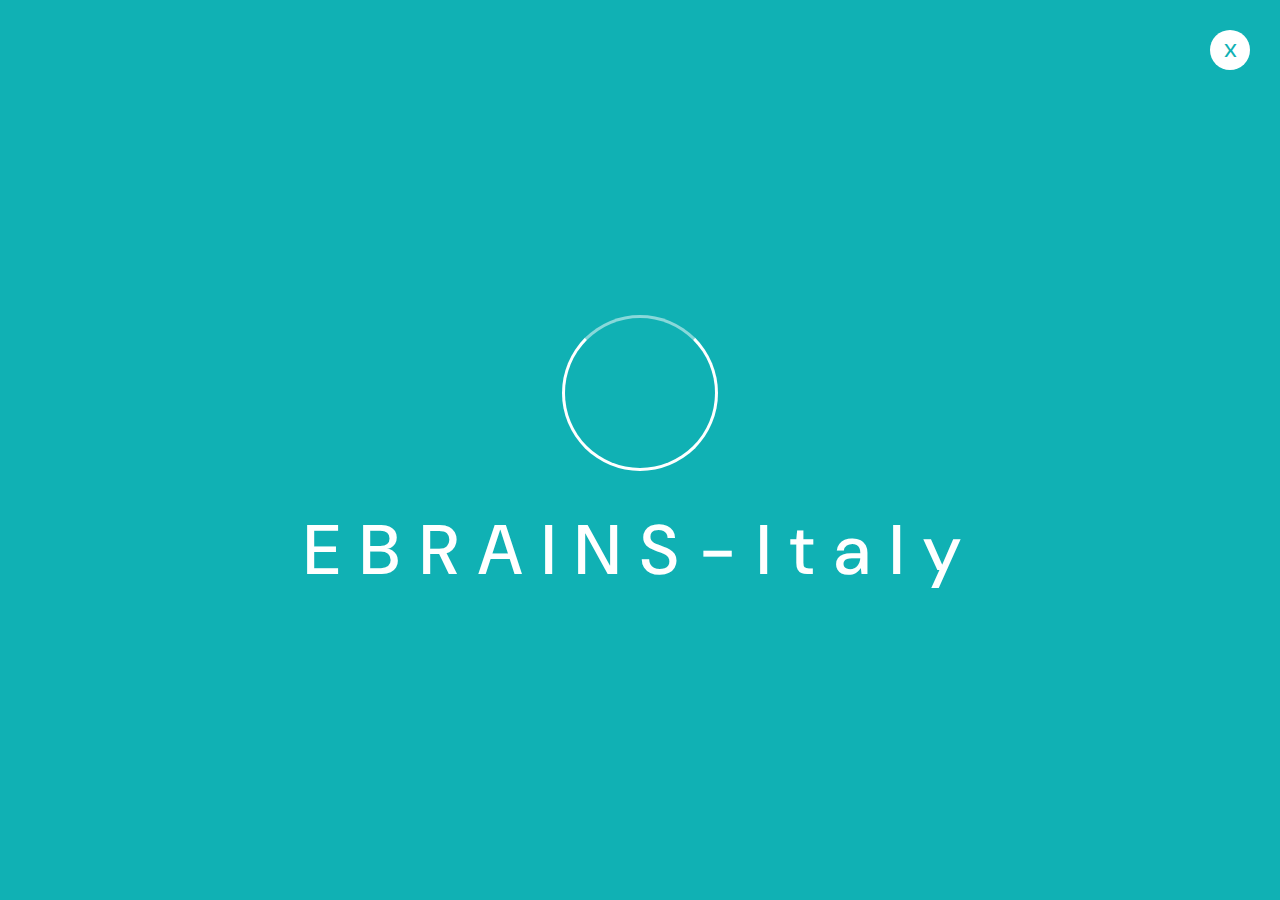
<file: contruction.html>
<!DOCTYPE html>
<html lang="en">
<head>
<meta charset="utf-8">
<meta http-equiv="X-UA-Compatible" content="IE=edge">
<meta name="viewport" content="width=device-width, initial-scale=1.0, maximum-scale=1.0, user-scalable=0">

<title>Biogenix - HTML 5 Template Preview</title>

<!-- Fav Icon -->
<link rel="icon" href="assets/images/favicon.ico" type="image/x-icon">

<!-- Google Fonts -->
<link href="https://fonts.googleapis.com/css2?family=Saira:ital,wght@0,300;0,400;0,500;0,600;0,700;0,800;0,900;1,300;1,400;1,500;1,600;1,700;1,800;1,900&display=swap" rel="stylesheet">
<link href="https://fonts.googleapis.com/css2?family=DM+Sans:ital,wght@0,400;0,500;0,700;1,400;1,500;1,700&display=swap" rel="stylesheet">

<!-- Stylesheets -->
<link href="assets/css/font-awesome-all.css" rel="stylesheet">
<link href="assets/css/flaticon.css" rel="stylesheet">
<link href="assets/css/owl.css" rel="stylesheet">
<link href="assets/css/jquery.fancybox.min.css" rel="stylesheet">
<link href="assets/css/animate.css" rel="stylesheet">
<link href="assets/css/nice-select.css" rel="stylesheet">
<link href="assets/css/timePicker.css" rel="stylesheet">
<link href="assets/css/jquery-ui.css" rel="stylesheet">
<link href="assets/css/color.css" rel="stylesheet">
<link href="assets/css/style.css" rel="stylesheet">
<link href="assets/css/responsive.css" rel="stylesheet">

</head>


<!-- page wrapper -->
<body>

    <div class="boxed_wrapper">


         <!-- preloader -->
         <div class="loader-wrap">
            <div class="preloader">
                <div class="preloader-close">x</div>
                <div id="handle-preloader" class="handle-preloader">
                    <div class="animation-preloader">
                        <div class="spinner"></div>
                        <div class="txt-loading">
                            <span data-text-preloader="E" class="letters-loading"> E </span>
                            <span data-text-preloader="B" class="letters-loading"> B </span>
                            <span data-text-preloader="R" class="letters-loading"> R </span>
                            <span data-text-preloader="A" class="letters-loading"> A </span>
                            <span data-text-preloader="I" class="letters-loading"> I </span>
                            <span data-text-preloader="N" class="letters-loading"> N </span>
                            <span data-text-preloader="S" class="letters-loading"> S </span>
                            <span data-text-preloader="-" class="letters-loading"> - </span>
                            <span data-text-preloader="I" class="letters-loading"> I </span>
                            <span data-text-preloader="t" class="letters-loading"> t </span>
                            <span data-text-preloader="a" class="letters-loading"> a </span>
                            <span data-text-preloader="l" class="letters-loading"> l </span>
                            <span data-text-preloader="y" class="letters-loading"> y </span>
                        </div>
                    </div>  
                </div>
            </div>
        </div>
        <!-- preloader end -->


        <!--Search Popup-->
        <div id="search-popup" class="search-popup">
            <div class="popup-inner">
                <div class="upper-box clearfix">
                    <figure class="logo-box pull-left"><a href="index.html"><img src="assets/images/logo.png" alt=""></a></figure>
                    <div class="close-search pull-right"><i class="fa-solid fa-xmark"></i></div>
                </div>
                <div class="overlay-layer"></div>
                <div class="auto-container">
                    <div class="search-form">
                        <form method="post" action="index.html">
                            <div class="form-group">
                                <fieldset>
                                    <input type="search" class="form-control" name="search-input" value="" placeholder="Type your keyword and hit" required >
                                    <button type="submit"><i class="flaticon-magnifying-glass"></i></button>
                                </fieldset>
                            </div>
                        </form>
                    </div>
                </div>
            </div>
        </div>


        <!-- error-section -->
        <section class="error-section centred">
            <div class="pattern-layer">
                <div class="pattern-1" style="background-image: url(assets/images/shape/shape-27.png);"></div>
                <div class="pattern-2" style="background-image: url(assets/images/shape/shape-28.png);"></div>
                <div class="pattern-3" style="background-image: url(assets/images/shape/shape-29.png);"></div>
            </div>
            <div class="auto-container">
                <div class="inner-box">
                    <img src="assets/images/construction.gif" alt="Under Construction">
                    <h3>ooops!</h3>
                    <h2>Page is under construction</h2>
                    <div class="btn-box">
                        <a href="index.html" class="theme-btn">Back to Home</a>
                    </div>
                </div>
            </div>
        </section>
        <!-- error-section end -->


        <!-- scroll to top -->
        <button class="scroll-top scroll-to-target" data-target="html">
            <i class="flaticon-up-arrow"></i>
        </button>
        
    </div>


    <!-- jequery plugins -->
    <script src="assets/js/jquery.js"></script>
    <script src="assets/js/popper.min.js"></script>
    <script src="assets/js/owl.js"></script>
    <script src="assets/js/wow.js"></script>
    <script src="assets/js/validation.js"></script>
    <script src="assets/js/jquery.fancybox.js"></script>
    <script src="assets/js/appear.js"></script>
    <script src="assets/js/isotope.js"></script>
    <script src="assets/js/jquery.nice-select.min.js"></script>
    <script src="assets/js/circle-progress.js"></script>
    <script src="assets/js/jquery.countTo.js"></script>
    <script src="assets/js/jquery-ui.js"></script>
    <script src="assets/js/timePicker.js"></script>

    <!-- main-js -->
    <script src="assets/js/script.js"></script>

</body><!-- End of .page_wrapper -->
</html>
</file>
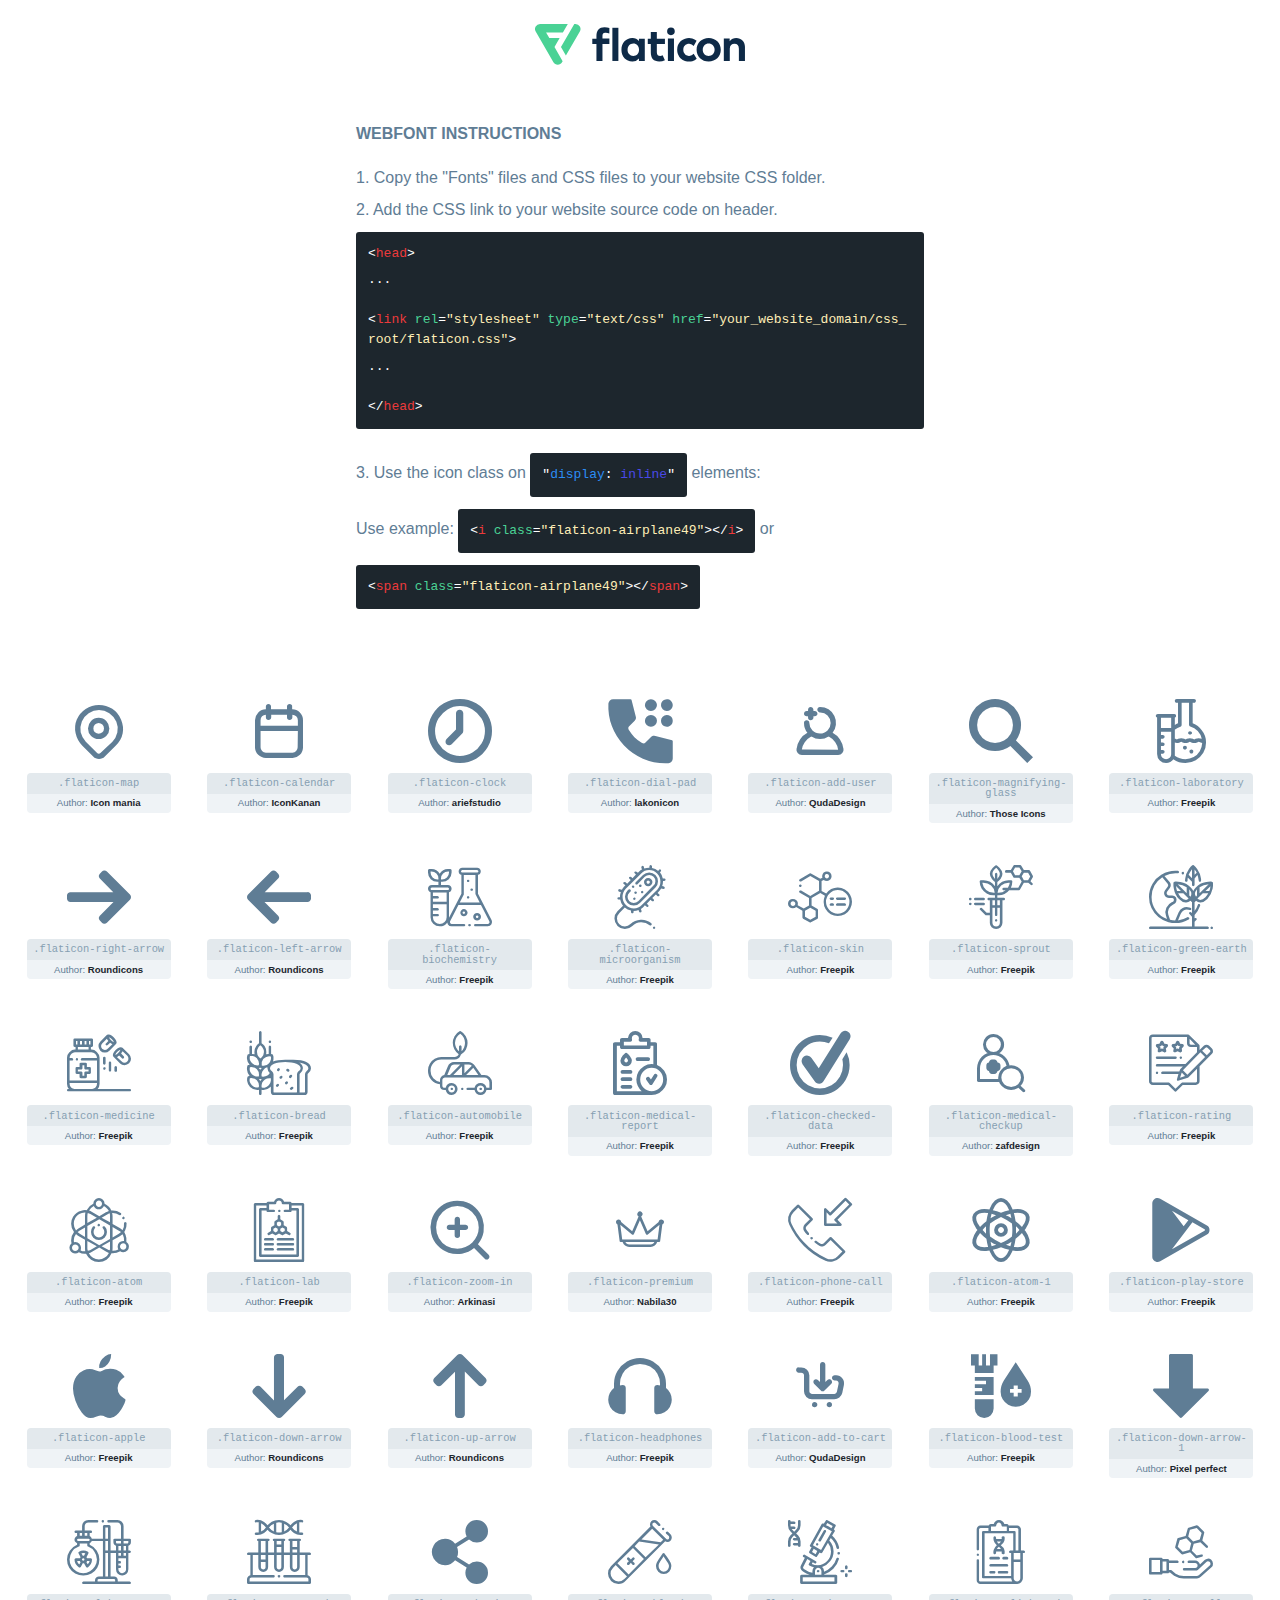
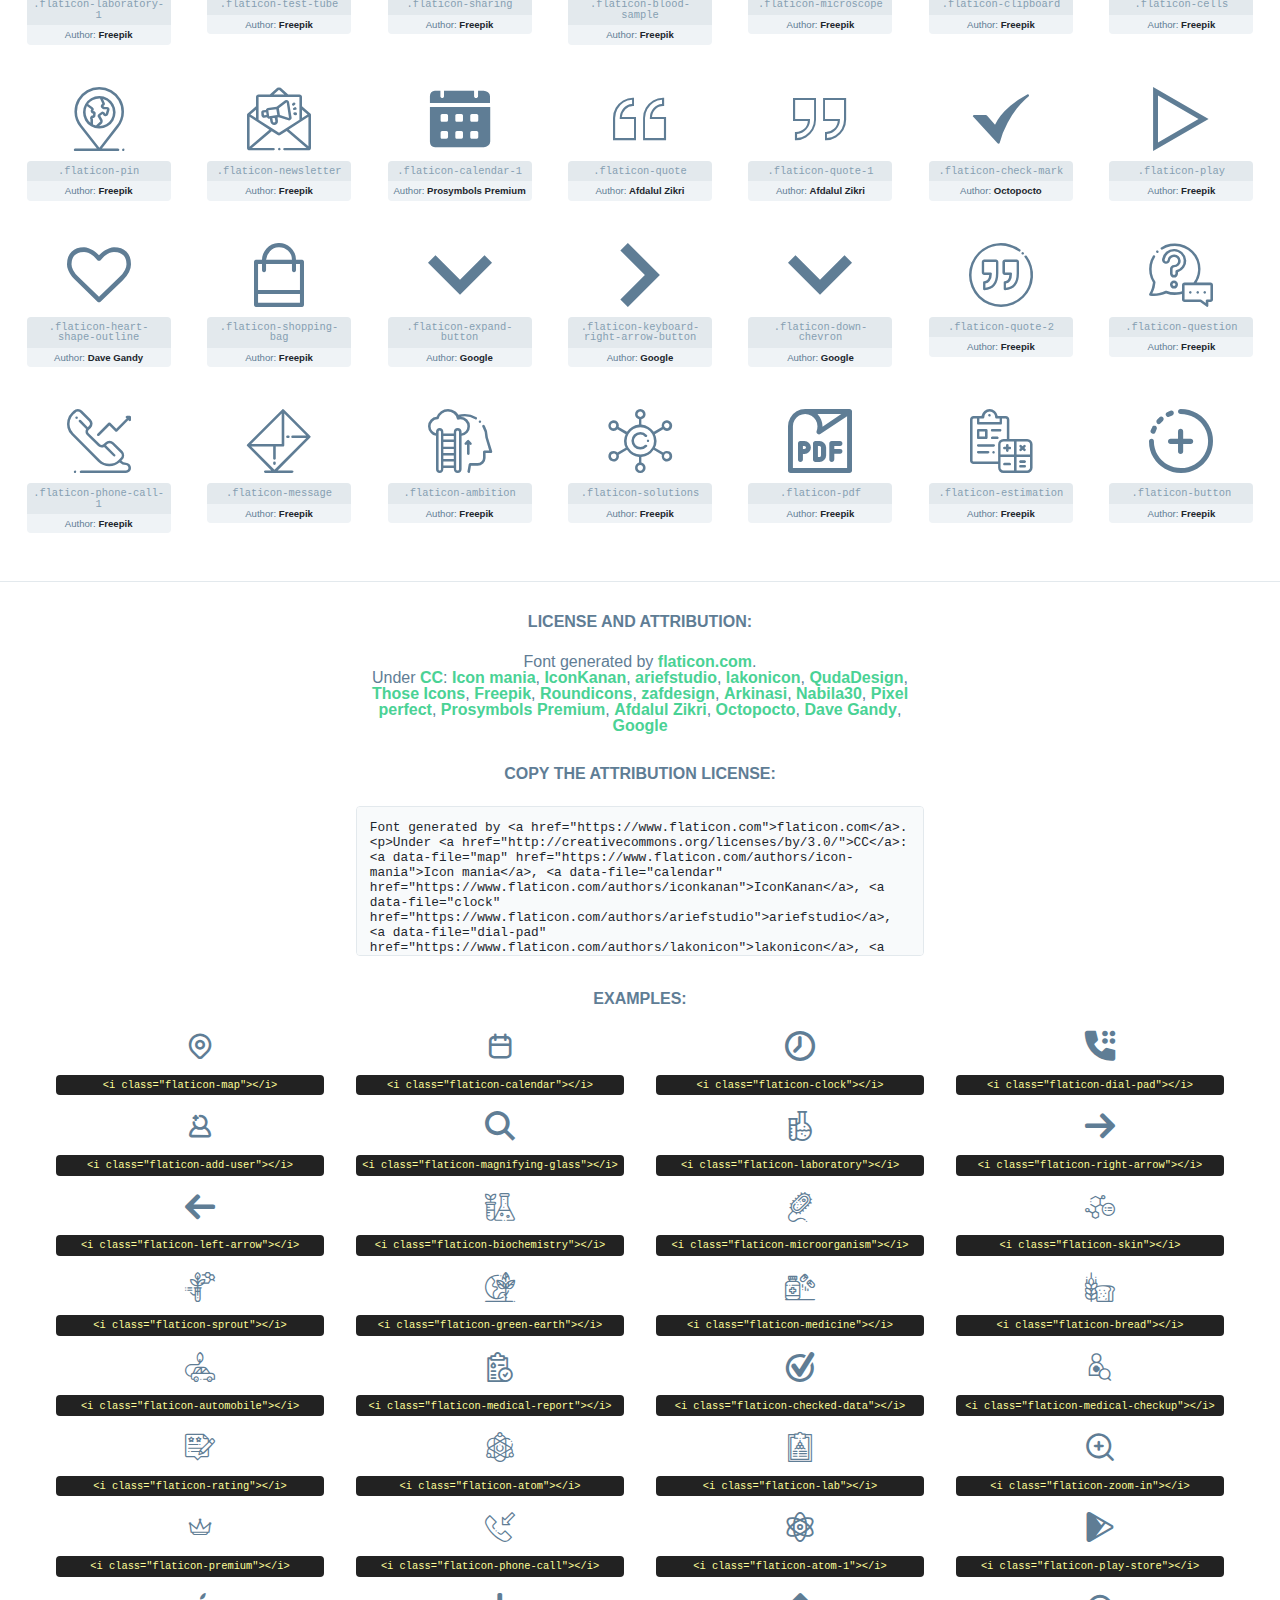
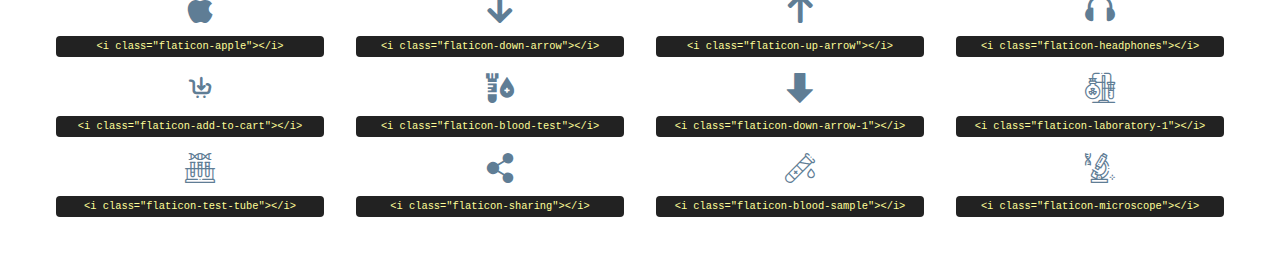
<file: assets/fonts/flaticon.html>
<!DOCTYPE html>
<html lang="en">
<head>
    <title>Flaticon Webfont</title>
    <link rel="stylesheet" type="text/css" href="flaticon.css"/>
    <meta charset="UTF-8">
    <style>
        html, body, div, span, applet, object, iframe,
        h1, h2, h3, h4, h5, h6, p, blockquote, pre,
        a, abbr, acronym, address, big, cite, code,
        del, dfn, em, img, ins, kbd, q, s, samp,
        small, strike, strong, sub, sup, tt, var,
        b, u, i, center,
        dl, dt, dd, ol, ul, li,
        fieldset, form, label, legend,
        table, caption, tbody, tfoot, thead, tr, th, td,
        article, aside, canvas, details, embed,
        figure, figcaption, footer, header, hgroup,
        menu, nav, output, ruby, section, summary,
        time, mark, audio, video {
            margin: 0;
            padding: 0;
            border: 0;
            font-size: 100%;
            font: inherit;
            vertical-align: baseline;
        }

        /* HTML5 display-role reset for older browsers */
        article, aside, details, figcaption, figure,
        footer, header, hgroup, menu, nav, section {
            display: block;
        }

        body {
            line-height: 1;
        }

        ol, ul {
            list-style: none;
        }

        blockquote, q {
            quotes: none;
        }

        blockquote:before, blockquote:after,
        q:before, q:after {
            content: '';
            content: none;
        }

        table {
            border-collapse: collapse;
            border-spacing: 0;
        }

        body {
            font-family: Helvetica, Arial, sans-serif;
            font-size: 16px;
            color: #5f7d95;
        }

        a {
            color: #4AD295;
            font-weight: bold;
            text-decoration: none;
        }

        * {
            -moz-box-sizing: border-box;
            -webkit-box-sizing: border-box;
            box-sizing: border-box;
            margin: 0;
            padding: 0;
        }

        [class^="flaticon-"]:before, [class*=" flaticon-"]:before, [class^="flaticon-"]:after, [class*=" flaticon-"]:after {
            font-family: Flaticon;
            font-size: 30px;
            font-style: normal;
            margin-left: 20px;
            color: #333;
        }

        .wrapper {
            max-width: 600px;
            margin: auto;
            padding: 0 1em;
        }

        .title {
            margin-bottom: 24px;
            text-transform: uppercase;
            font-weight: bold;
        }

        header {
            text-align: center;
            padding: 24px;
        }

        header .logo {
            width: 210px;
            height: auto;
            border: none;
            display: inline-block;
        }

        header strong {
            font-size: 28px;
            font-weight: 500;
            vertical-align: middle;
        }

        .demo {
            margin: 2em auto;
            line-height: 1.25em;
        }

        .demo ul li {
            margin-bottom: 12px;
        }

        .demo ul li code {
            background-color: #1D262D;
            border-radius: 3px;
            padding: 12px;
            display: inline-block;
            color: #fff;
            font-family: Consolas, Monaco, Lucida Console, Liberation Mono, DejaVu Sans Mono, Bitstream Vera Sans Mono, Courier New, monospace;
            font-weight: lighter;
            margin-top: 12px;
            font-size: 13px;
            word-break: break-all;
        }

        .demo ul li code .red {
            color: #EC3A3B;
        }

        .demo ul li code .green {
            color: #4AD295;
        }

        .demo ul li code .yellow {
            color: #FFEEB6;
        }

        .demo ul li code .blue {
            color: #2C8CF4;
        }

        .demo ul li code .purple {
            color: #4949E7;
        }

        .demo ul li code .dots {
            margin-top: 0.5em;
            display: block;
        }

        #glyphs {
            border-bottom: 1px solid #E3E9ED;
            padding: 2em 0;
            text-align: center;
        }

        .glyph {
            display: inline-block;
            width: 9em;
            margin: 1em;
            text-align: center;
            vertical-align: top;
            background: #FFF;
        }

        .glyph .flaticon {
            padding: 10px;
            display: block;
            font-family: "Flaticon";
            font-size: 64px;
            line-height: 1;
        }

        .glyph .flaticon:before {
            font-size: 64px;
            color: #5f7d95;
            margin-left: 0;
        }

        .class-name {
            font-size: 0.65em;
            background-color: #E3E9ED;
            color: #869FB2;
            border-radius: 4px 4px 0 0;
            padding: 0.5em;
            font-family: Consolas, Monaco, Lucida Console, Liberation Mono, DejaVu Sans Mono, Bitstream Vera Sans Mono, Courier New, monospace;
        }

        .author-name {
            font-size: 0.6em;
            background-color: #EFF3F6;
            border-top: 0;
            border-radius: 0 0 4px 4px;
            padding: 0.5em;
        }

        .author-name a {
            color: #1D262D;
        }

        .class-name:last-child {
            font-size: 10px;
            color: #888;
        }

        .class-name:last-child a {
            font-size: 10px;
            color: #555;
        }

        .glyph > input {
            display: block;
            width: 100px;
            margin: 5px auto;
            text-align: center;
            font-size: 12px;
            cursor: text;
        }

        .glyph > input.icon-input {
            font-family: "Flaticon";
            font-size: 16px;
            margin-bottom: 10px;
        }

        .attribution .title {
            margin-top: 2em;
        }

        .attribution textarea {
            background-color: #F8FAFB;
            color: #1D262D;
            padding: 1em;
            border: none;
            box-shadow: none;
            border: 1px solid #E3E9ED;
            border-radius: 4px;
            resize: none;
            width: 100%;
            height: 150px;
            font-size: 0.8em;
            font-family: Consolas, Monaco, Lucida Console, Liberation Mono, DejaVu Sans Mono, Bitstream Vera Sans Mono, Courier New, monospace;
            -webkit-appearance: none;
        }

        .attribution textarea:hover {
            border-color: #CFD9E0;
        }

        .attribution textarea:focus {
            border-color: #4AD295;
        }

        .iconsuse {
            margin: 2em auto;
            text-align: center;
            max-width: 1200px;
        }

        .iconsuse:after {
            content: '';
            display: table;
            clear: both;
        }

        .iconsuse .image {
            float: left;
            width: 25%;
            padding: 0 1em;
        }

        .iconsuse .image p {
            margin-bottom: 1em;
        }

        .iconsuse .image span {
            display: block;
            font-size: 0.65em;
            background-color: #222;
            color: #fff;
            border-radius: 4px;
            padding: 0.5em;
            color: #FFFF99;
            margin-top: 1em;
            font-family: Consolas, Monaco, Lucida Console, Liberation Mono, DejaVu Sans Mono, Bitstream Vera Sans Mono, Courier New, monospace;
        }

        .flaticon:before {
            color: #5f7d95;
        }

        #footer {
            text-align: center;
            background-color: #1D262D;
            color: #869FB2;
            padding: 12px;
            font-size: 14px;
        }

        #footer a {
            font-weight: normal;
        }

        @media (max-width: 960px) {
            .iconsuse .image {
                width: 50%;
            }
        }

        .preview {
            width: 100px;
            display: inline-block;
            margin: 10px;
        }

        .preview .inner {
            display: inline-block;
            width: 100%;
            text-align: center;
            background: #f5f5f5;
            -webkit-border-radius: 3px 3px 0 0;
            -moz-border-radius: 3px 3px 0 0;
            border-radius: 3px 3px 0 0;
        }

        .preview .inner  {
            line-height: 85px;
            font-size: 40px;
            color: #333;
        }

        .label {
            display: inline-block;
            width: 100%;
            box-sizing: border-box;
            padding: 5px;
            font-size: 10px;
            font-family: Monaco, monospace;
            color: #666;
            white-space: nowrap;
            overflow: hidden;
            text-overflow: ellipsis;
            background: #ddd;
            -webkit-border-radius: 0 0 3px 3px;
            -moz-border-radius: 0 0 3px 3px;
            border-radius: 0 0 3px 3px;
            color: #666;
        }
    </style>
</head>
<body>
    <header>
        <a href="https://www.flaticon.com/" target="_blank" class="logo">
            <svg xmlns="http://www.w3.org/2000/svg" viewBox="0 0 394.3 76.5">
                <path d="M156.6,69.4H145.3V7.1h11.3Z" style="fill:#0e2a47"/>
                <path d="M206.2,69.4h-11V64.8a15.4,15.4,0,0,1-12.6,5.7c-11.6,0-20.3-9.5-20.3-22.1s8.8-22.1,20.3-22.1a15.4,15.4,0,0,1,12.6,5.8V27.5h11Zm-32.4-21c0,6.4,4.2,11.6,10.8,11.6s10.8-4.9,10.8-11.6-4.4-11.6-10.8-11.6S173.9,42,173.9,48.4Z"
                      style="fill:#0e2a47"/>
                <path d="M262.5,13.7a7.2,7.2,0,0,1-14.4,0,7.2,7.2,0,1,1,14.4,0ZM261,69.4H249.6v-42H261Z"
                      style="fill:#0e2a47"/>
                <path id="_Trazado_" data-name="&lt;Trazado&gt;"
                      d="M139.6,17.8a16.6,16.6,0,0,0-8-1.4c-3.2.4-4.9,2-4.9,5.9v5.1h13V37.5h-13v32H115.4v-32h-7.8v-10h7.8V22.2c0-9.9,5.2-16.3,15-16.3a23.4,23.4,0,0,1,9.3,1.8Z"
                      style="fill:#0e2a47"/>
                <path d="M235.1,60c-3.5,0-6.3-1.9-6.3-7.1V37.5H244v-10H228.8V15H217.5V27.5h-5.7v10h5.7V53.7c0,10.9,5.3,16.8,15.7,16.8A22.9,22.9,0,0,0,244,68l-4.3-9.1A12.3,12.3,0,0,1,235.1,60Z"
                      style="fill:#0e2a47"/>
                <path d="M348.9,48.4c0,12.6-9.7,22.1-22.7,22.1s-22.7-9.4-22.7-22.1,9.6-22.1,22.7-22.1S348.9,35.8,348.9,48.4Zm-33.9,0c0,6.8,4.8,11.6,11.1,11.6s11.2-4.8,11.2-11.6-4.8-11.6-11.2-11.6S315.1,41.6,315.1,48.4Z"
                      style="fill:#0e2a47"/>
                <path d="M394.3,42.7V69.4H382.9V46.3c0-6.1-3-9.4-8.2-9.4s-8.9,3.2-8.9,9.5v23H354.6v-42h11v4.9c3-4.5,7.6-6.1,12.3-6.1C387.5,26.3,394.3,33,394.3,42.7Z"
                      style="fill:#0e2a47"/>
                <path d="M298,55.7h0a12.4,12.4,0,0,1-8.2,4.2h-.9l-1.8-.2a10,10,0,0,1-7.4-5.6,13.2,13.2,0,0,1-1.2-5.8,13,13,0,0,1,1.3-5.9,10.1,10.1,0,0,1,7.5-5.5h2.4a11.7,11.7,0,0,1,8.3,4.2l5.5-9.6a19.9,19.9,0,0,0-8.1-4.3,23.4,23.4,0,0,0-6.1-.8,25.2,25.2,0,0,0-7.5,1.1,20.9,20.9,0,0,0-8,4.6,21.9,21.9,0,0,0-6.8,16.4,21.9,21.9,0,0,0,6.7,16.3,20.9,20.9,0,0,0,8,4.6,25.2,25.2,0,0,0,7.7,1.2,23.6,23.6,0,0,0,6.2-.8,20,20,0,0,0,8.1-4.4Z"
                      style="fill:#0e2a47"/>
                <path d="M46.3,26.5H26.9L20.8,16H52.4L61.6,0H9.4A9.3,9.3,0,0,0,1.3,4.7a9.3,9.3,0,0,0,0,9.4L34.6,71.8a9.4,9.4,0,0,0,16.2,0l1.1-1.9L36.6,43.3Z"
                      style="fill:#4ad295"/>
                <path d="M84.2,4.7A9.3,9.3,0,0,0,76.1,0H73.8l-25,43.3,9.2,16L84.2,14A9.3,9.3,0,0,0,84.2,4.7Z"
                      style="fill:#4ad295"/>
            </svg>
        </a>
    </header>
    <section class="demo wrapper">

        <p class="title">Webfont Instructions</p>

        <ul>
            <li>
                <span class="num">1. </span>Copy the "Fonts" files and CSS files to your website CSS folder.
            </li>
            <li>
                <span class="num">2. </span>Add the CSS link to your website source code on header.
                <code class="big">
                    &lt;<span class="red">head</span>&gt;
                    <br/><span class="dots">...</span>
                    <br/>&lt;<span class="red">link</span> <span class="green">rel</span>=<span
                        class="yellow">"stylesheet"</span> <span class="green">type</span>=<span
                        class="yellow">"text/css"</span> <span class="green">href</span>=<span class="yellow">"your_website_domain/css_root/flaticon.css"</span>&gt;
                    <br/><span class="dots">...</span>
                    <br/>&lt;/<span class="red">head</span>&gt;
                </code>
            </li>

            <li>
                <p>
                    <span class="num">3. </span>Use the icon class on <code>"<span class="blue">display</span>:<span
                        class="purple"> inline</span>"</code> elements:
                    <br/>
                    Use example: <code>&lt;<span class="red">i</span> <span class="green">class</span>=<span class="yellow">&quot;flaticon-airplane49&quot;</span>&gt;&lt;/<span
                        class="red">i</span>&gt;</code> or <code>&lt;<span class="red">span</span> <span
                        class="green">class</span>=<span class="yellow">&quot;flaticon-airplane49&quot;</span>&gt;&lt;/<span
                        class="red">span</span>&gt;</code>
            </li>
        </ul>

    </section>
    <section id="glyphs">
            <div class="glyph">
                <i class="flaticon flaticon-map"></i>
                <div class="class-name">.flaticon-map</div>
                <div class="author-name">Author: <a data-file="map" href="https://www.flaticon.com/authors/icon-mania">Icon mania</a> </div>
            </div>

            <div class="glyph">
                <i class="flaticon flaticon-calendar"></i>
                <div class="class-name">.flaticon-calendar</div>
                <div class="author-name">Author: <a data-file="calendar" href="https://www.flaticon.com/authors/iconkanan">IconKanan</a> </div>
            </div>

            <div class="glyph">
                <i class="flaticon flaticon-clock"></i>
                <div class="class-name">.flaticon-clock</div>
                <div class="author-name">Author: <a data-file="clock" href="https://www.flaticon.com/authors/ariefstudio">ariefstudio</a> </div>
            </div>

            <div class="glyph">
                <i class="flaticon flaticon-dial-pad"></i>
                <div class="class-name">.flaticon-dial-pad</div>
                <div class="author-name">Author: <a data-file="dial-pad" href="https://www.flaticon.com/authors/lakonicon">lakonicon</a> </div>
            </div>

            <div class="glyph">
                <i class="flaticon flaticon-add-user"></i>
                <div class="class-name">.flaticon-add-user</div>
                <div class="author-name">Author: <a data-file="add-user" href="https://www.flaticon.com/authors/qudadesign">QudaDesign</a> </div>
            </div>

            <div class="glyph">
                <i class="flaticon flaticon-magnifying-glass"></i>
                <div class="class-name">.flaticon-magnifying-glass</div>
                <div class="author-name">Author: <a data-file="magnifying-glass" href="https://www.flaticon.com/authors/those-icons">Those Icons</a> </div>
            </div>

            <div class="glyph">
                <i class="flaticon flaticon-laboratory"></i>
                <div class="class-name">.flaticon-laboratory</div>
                <div class="author-name">Author: <a data-file="laboratory" href="http://www.freepik.com">Freepik</a> </div>
            </div>

            <div class="glyph">
                <i class="flaticon flaticon-right-arrow"></i>
                <div class="class-name">.flaticon-right-arrow</div>
                <div class="author-name">Author: <a data-file="right-arrow" href="https://www.flaticon.com/authors/roundicons">Roundicons</a> </div>
            </div>

            <div class="glyph">
                <i class="flaticon flaticon-left-arrow"></i>
                <div class="class-name">.flaticon-left-arrow</div>
                <div class="author-name">Author: <a data-file="left-arrow" href="https://www.flaticon.com/authors/roundicons">Roundicons</a> </div>
            </div>

            <div class="glyph">
                <i class="flaticon flaticon-biochemistry"></i>
                <div class="class-name">.flaticon-biochemistry</div>
                <div class="author-name">Author: <a data-file="biochemistry" href="http://www.freepik.com">Freepik</a> </div>
            </div>

            <div class="glyph">
                <i class="flaticon flaticon-microorganism"></i>
                <div class="class-name">.flaticon-microorganism</div>
                <div class="author-name">Author: <a data-file="microorganism" href="http://www.freepik.com">Freepik</a> </div>
            </div>

            <div class="glyph">
                <i class="flaticon flaticon-skin"></i>
                <div class="class-name">.flaticon-skin</div>
                <div class="author-name">Author: <a data-file="skin" href="http://www.freepik.com">Freepik</a> </div>
            </div>

            <div class="glyph">
                <i class="flaticon flaticon-sprout"></i>
                <div class="class-name">.flaticon-sprout</div>
                <div class="author-name">Author: <a data-file="sprout" href="http://www.freepik.com">Freepik</a> </div>
            </div>

            <div class="glyph">
                <i class="flaticon flaticon-green-earth"></i>
                <div class="class-name">.flaticon-green-earth</div>
                <div class="author-name">Author: <a data-file="green-earth" href="http://www.freepik.com">Freepik</a> </div>
            </div>

            <div class="glyph">
                <i class="flaticon flaticon-medicine"></i>
                <div class="class-name">.flaticon-medicine</div>
                <div class="author-name">Author: <a data-file="medicine" href="http://www.freepik.com">Freepik</a> </div>
            </div>

            <div class="glyph">
                <i class="flaticon flaticon-bread"></i>
                <div class="class-name">.flaticon-bread</div>
                <div class="author-name">Author: <a data-file="bread" href="http://www.freepik.com">Freepik</a> </div>
            </div>

            <div class="glyph">
                <i class="flaticon flaticon-automobile"></i>
                <div class="class-name">.flaticon-automobile</div>
                <div class="author-name">Author: <a data-file="automobile" href="http://www.freepik.com">Freepik</a> </div>
            </div>

            <div class="glyph">
                <i class="flaticon flaticon-medical-report"></i>
                <div class="class-name">.flaticon-medical-report</div>
                <div class="author-name">Author: <a data-file="medical-report" href="http://www.freepik.com">Freepik</a> </div>
            </div>

            <div class="glyph">
                <i class="flaticon flaticon-checked-data"></i>
                <div class="class-name">.flaticon-checked-data</div>
                <div class="author-name">Author: <a data-file="checked-data" href="http://www.freepik.com">Freepik</a> </div>
            </div>

            <div class="glyph">
                <i class="flaticon flaticon-medical-checkup"></i>
                <div class="class-name">.flaticon-medical-checkup</div>
                <div class="author-name">Author: <a data-file="medical-checkup" href="https://www.flaticon.com/authors/zafdesign">zafdesign</a> </div>
            </div>

            <div class="glyph">
                <i class="flaticon flaticon-rating"></i>
                <div class="class-name">.flaticon-rating</div>
                <div class="author-name">Author: <a data-file="rating" href="http://www.freepik.com">Freepik</a> </div>
            </div>

            <div class="glyph">
                <i class="flaticon flaticon-atom"></i>
                <div class="class-name">.flaticon-atom</div>
                <div class="author-name">Author: <a data-file="atom" href="http://www.freepik.com">Freepik</a> </div>
            </div>

            <div class="glyph">
                <i class="flaticon flaticon-lab"></i>
                <div class="class-name">.flaticon-lab</div>
                <div class="author-name">Author: <a data-file="lab" href="http://www.freepik.com">Freepik</a> </div>
            </div>

            <div class="glyph">
                <i class="flaticon flaticon-zoom-in"></i>
                <div class="class-name">.flaticon-zoom-in</div>
                <div class="author-name">Author: <a data-file="zoom-in" href="https://www.flaticon.com/authors/arkinasi">Arkinasi</a> </div>
            </div>

            <div class="glyph">
                <i class="flaticon flaticon-premium"></i>
                <div class="class-name">.flaticon-premium</div>
                <div class="author-name">Author: <a data-file="premium" href="https://www.flaticon.com/authors/nabila30">Nabila30</a> </div>
            </div>

            <div class="glyph">
                <i class="flaticon flaticon-phone-call"></i>
                <div class="class-name">.flaticon-phone-call</div>
                <div class="author-name">Author: <a data-file="phone-call" href="http://www.freepik.com">Freepik</a> </div>
            </div>

            <div class="glyph">
                <i class="flaticon flaticon-atom-1"></i>
                <div class="class-name">.flaticon-atom-1</div>
                <div class="author-name">Author: <a data-file="atom-1" href="http://www.freepik.com">Freepik</a> </div>
            </div>

            <div class="glyph">
                <i class="flaticon flaticon-play-store"></i>
                <div class="class-name">.flaticon-play-store</div>
                <div class="author-name">Author: <a data-file="play-store" href="http://www.freepik.com">Freepik</a> </div>
            </div>

            <div class="glyph">
                <i class="flaticon flaticon-apple"></i>
                <div class="class-name">.flaticon-apple</div>
                <div class="author-name">Author: <a data-file="apple" href="http://www.freepik.com">Freepik</a> </div>
            </div>

            <div class="glyph">
                <i class="flaticon flaticon-down-arrow"></i>
                <div class="class-name">.flaticon-down-arrow</div>
                <div class="author-name">Author: <a data-file="down-arrow" href="https://www.flaticon.com/authors/roundicons">Roundicons</a> </div>
            </div>

            <div class="glyph">
                <i class="flaticon flaticon-up-arrow"></i>
                <div class="class-name">.flaticon-up-arrow</div>
                <div class="author-name">Author: <a data-file="up-arrow" href="https://www.flaticon.com/authors/roundicons">Roundicons</a> </div>
            </div>

            <div class="glyph">
                <i class="flaticon flaticon-headphones"></i>
                <div class="class-name">.flaticon-headphones</div>
                <div class="author-name">Author: <a data-file="headphones" href="http://www.freepik.com">Freepik</a> </div>
            </div>

            <div class="glyph">
                <i class="flaticon flaticon-add-to-cart"></i>
                <div class="class-name">.flaticon-add-to-cart</div>
                <div class="author-name">Author: <a data-file="add-to-cart" href="https://www.flaticon.com/authors/qudadesign">QudaDesign</a> </div>
            </div>

            <div class="glyph">
                <i class="flaticon flaticon-blood-test"></i>
                <div class="class-name">.flaticon-blood-test</div>
                <div class="author-name">Author: <a data-file="blood-test" href="http://www.freepik.com">Freepik</a> </div>
            </div>

            <div class="glyph">
                <i class="flaticon flaticon-down-arrow-1"></i>
                <div class="class-name">.flaticon-down-arrow-1</div>
                <div class="author-name">Author: <a data-file="down-arrow-1" href="https://www.flaticon.com/authors/pixel-perfect">Pixel perfect</a> </div>
            </div>

            <div class="glyph">
                <i class="flaticon flaticon-laboratory-1"></i>
                <div class="class-name">.flaticon-laboratory-1</div>
                <div class="author-name">Author: <a data-file="laboratory-1" href="http://www.freepik.com">Freepik</a> </div>
            </div>

            <div class="glyph">
                <i class="flaticon flaticon-test-tube"></i>
                <div class="class-name">.flaticon-test-tube</div>
                <div class="author-name">Author: <a data-file="test-tube" href="http://www.freepik.com">Freepik</a> </div>
            </div>

            <div class="glyph">
                <i class="flaticon flaticon-sharing"></i>
                <div class="class-name">.flaticon-sharing</div>
                <div class="author-name">Author: <a data-file="sharing" href="http://www.freepik.com">Freepik</a> </div>
            </div>

            <div class="glyph">
                <i class="flaticon flaticon-blood-sample"></i>
                <div class="class-name">.flaticon-blood-sample</div>
                <div class="author-name">Author: <a data-file="blood-sample" href="http://www.freepik.com">Freepik</a> </div>
            </div>

            <div class="glyph">
                <i class="flaticon flaticon-microscope"></i>
                <div class="class-name">.flaticon-microscope</div>
                <div class="author-name">Author: <a data-file="microscope" href="http://www.freepik.com">Freepik</a> </div>
            </div>

            <div class="glyph">
                <i class="flaticon flaticon-clipboard"></i>
                <div class="class-name">.flaticon-clipboard</div>
                <div class="author-name">Author: <a data-file="clipboard" href="http://www.freepik.com">Freepik</a> </div>
            </div>

            <div class="glyph">
                <i class="flaticon flaticon-cells"></i>
                <div class="class-name">.flaticon-cells</div>
                <div class="author-name">Author: <a data-file="cells" href="http://www.freepik.com">Freepik</a> </div>
            </div>

            <div class="glyph">
                <i class="flaticon flaticon-pin"></i>
                <div class="class-name">.flaticon-pin</div>
                <div class="author-name">Author: <a data-file="pin" href="http://www.freepik.com">Freepik</a> </div>
            </div>

            <div class="glyph">
                <i class="flaticon flaticon-newsletter"></i>
                <div class="class-name">.flaticon-newsletter</div>
                <div class="author-name">Author: <a data-file="newsletter" href="http://www.freepik.com">Freepik</a> </div>
            </div>

            <div class="glyph">
                <i class="flaticon flaticon-calendar-1"></i>
                <div class="class-name">.flaticon-calendar-1</div>
                <div class="author-name">Author: <a data-file="calendar-1" href="https://www.flaticon.com/authors/prosymbols-premium">Prosymbols Premium</a> </div>
            </div>

            <div class="glyph">
                <i class="flaticon flaticon-quote"></i>
                <div class="class-name">.flaticon-quote</div>
                <div class="author-name">Author: <a data-file="quote" href="https://www.flaticon.com/authors/afdalul-zikri">Afdalul Zikri</a> </div>
            </div>

            <div class="glyph">
                <i class="flaticon flaticon-quote-1"></i>
                <div class="class-name">.flaticon-quote-1</div>
                <div class="author-name">Author: <a data-file="quote-1" href="https://www.flaticon.com/authors/afdalul-zikri">Afdalul Zikri</a> </div>
            </div>

            <div class="glyph">
                <i class="flaticon flaticon-check-mark"></i>
                <div class="class-name">.flaticon-check-mark</div>
                <div class="author-name">Author: <a data-file="check-mark" href="https://www.flaticon.com/authors/octopocto">Octopocto</a> </div>
            </div>

            <div class="glyph">
                <i class="flaticon flaticon-play"></i>
                <div class="class-name">.flaticon-play</div>
                <div class="author-name">Author: <a data-file="play" href="http://www.freepik.com">Freepik</a> </div>
            </div>

            <div class="glyph">
                <i class="flaticon flaticon-heart-shape-outline"></i>
                <div class="class-name">.flaticon-heart-shape-outline</div>
                <div class="author-name">Author: <a data-file="heart-shape-outline" href="https://www.flaticon.com/authors/dave-gandy">Dave Gandy</a> </div>
            </div>

            <div class="glyph">
                <i class="flaticon flaticon-shopping-bag"></i>
                <div class="class-name">.flaticon-shopping-bag</div>
                <div class="author-name">Author: <a data-file="shopping-bag" href="http://www.freepik.com">Freepik</a> </div>
            </div>

            <div class="glyph">
                <i class="flaticon flaticon-expand-button"></i>
                <div class="class-name">.flaticon-expand-button</div>
                <div class="author-name">Author: <a data-file="expand-button" href="https://www.flaticon.com/authors/google">Google</a> </div>
            </div>

            <div class="glyph">
                <i class="flaticon flaticon-keyboard-right-arrow-button"></i>
                <div class="class-name">.flaticon-keyboard-right-arrow-button</div>
                <div class="author-name">Author: <a data-file="keyboard-right-arrow-button" href="https://www.flaticon.com/authors/google">Google</a> </div>
            </div>

            <div class="glyph">
                <i class="flaticon flaticon-down-chevron"></i>
                <div class="class-name">.flaticon-down-chevron</div>
                <div class="author-name">Author: <a data-file="down-chevron" href="https://www.flaticon.com/authors/google">Google</a> </div>
            </div>

            <div class="glyph">
                <i class="flaticon flaticon-quote-2"></i>
                <div class="class-name">.flaticon-quote-2</div>
                <div class="author-name">Author: <a data-file="quote-2" href="http://www.freepik.com">Freepik</a> </div>
            </div>

            <div class="glyph">
                <i class="flaticon flaticon-question"></i>
                <div class="class-name">.flaticon-question</div>
                <div class="author-name">Author: <a data-file="question" href="http://www.freepik.com">Freepik</a> </div>
            </div>

            <div class="glyph">
                <i class="flaticon flaticon-phone-call-1"></i>
                <div class="class-name">.flaticon-phone-call-1</div>
                <div class="author-name">Author: <a data-file="phone-call-1" href="http://www.freepik.com">Freepik</a> </div>
            </div>

            <div class="glyph">
                <i class="flaticon flaticon-message"></i>
                <div class="class-name">.flaticon-message</div>
                <div class="author-name">Author: <a data-file="message" href="http://www.freepik.com">Freepik</a> </div>
            </div>

            <div class="glyph">
                <i class="flaticon flaticon-ambition"></i>
                <div class="class-name">.flaticon-ambition</div>
                <div class="author-name">Author: <a data-file="ambition" href="http://www.freepik.com">Freepik</a> </div>
            </div>

            <div class="glyph">
                <i class="flaticon flaticon-solutions"></i>
                <div class="class-name">.flaticon-solutions</div>
                <div class="author-name">Author: <a data-file="solutions" href="http://www.freepik.com">Freepik</a> </div>
            </div>

            <div class="glyph">
                <i class="flaticon flaticon-pdf"></i>
                <div class="class-name">.flaticon-pdf</div>
                <div class="author-name">Author: <a data-file="pdf" href="http://www.freepik.com">Freepik</a> </div>
            </div>

            <div class="glyph">
                <i class="flaticon flaticon-estimation"></i>
                <div class="class-name">.flaticon-estimation</div>
                <div class="author-name">Author: <a data-file="estimation" href="http://www.freepik.com">Freepik</a> </div>
            </div>

            <div class="glyph">
                <i class="flaticon flaticon-button"></i>
                <div class="class-name">.flaticon-button</div>
                <div class="author-name">Author: <a data-file="button" href="http://www.freepik.com">Freepik</a> </div>
            </div>

    </section>

    <section class="attribution wrapper"   style="text-align:center;">

        <div class="title">License and attribution:</div><div class="attrDiv">Font generated by <a href="https://www.flaticon.com">flaticon.com</a>. <div><p>Under <a href="http://creativecommons.org/licenses/by/3.0/">CC</a>: <a data-file="map" href="https://www.flaticon.com/authors/icon-mania">Icon mania</a>, <a data-file="calendar" href="https://www.flaticon.com/authors/iconkanan">IconKanan</a>, <a data-file="clock" href="https://www.flaticon.com/authors/ariefstudio">ariefstudio</a>, <a data-file="dial-pad" href="https://www.flaticon.com/authors/lakonicon">lakonicon</a>, <a data-file="add-to-cart" href="https://www.flaticon.com/authors/qudadesign">QudaDesign</a>, <a data-file="magnifying-glass" href="https://www.flaticon.com/authors/those-icons">Those Icons</a>, <a data-file="button" href="http://www.freepik.com">Freepik</a>, <a data-file="up-arrow" href="https://www.flaticon.com/authors/roundicons">Roundicons</a>, <a data-file="medical-checkup" href="https://www.flaticon.com/authors/zafdesign">zafdesign</a>, <a data-file="zoom-in" href="https://www.flaticon.com/authors/arkinasi">Arkinasi</a>, <a data-file="premium" href="https://www.flaticon.com/authors/nabila30">Nabila30</a>, <a data-file="down-arrow-1" href="https://www.flaticon.com/authors/pixel-perfect">Pixel perfect</a>, <a data-file="calendar-1" href="https://www.flaticon.com/authors/prosymbols-premium">Prosymbols Premium</a>, <a data-file="quote-1" href="https://www.flaticon.com/authors/afdalul-zikri">Afdalul Zikri</a>, <a data-file="check-mark" href="https://www.flaticon.com/authors/octopocto">Octopocto</a>, <a data-file="heart-shape-outline" href="https://www.flaticon.com/authors/dave-gandy">Dave Gandy</a>, <a data-file="down-chevron" href="https://www.flaticon.com/authors/google">Google</a></p>  </div>
        </div>
        <div class="title">Copy the Attribution License:</div>

        <textarea onclick="this.focus();this.select();">Font generated by &lt;a href=&quot;https://www.flaticon.com&quot;&gt;flaticon.com&lt;/a&gt;. <p>Under <a href="http://creativecommons.org/licenses/by/3.0/">CC</a>: <a data-file="map" href="https://www.flaticon.com/authors/icon-mania">Icon mania</a>, <a data-file="calendar" href="https://www.flaticon.com/authors/iconkanan">IconKanan</a>, <a data-file="clock" href="https://www.flaticon.com/authors/ariefstudio">ariefstudio</a>, <a data-file="dial-pad" href="https://www.flaticon.com/authors/lakonicon">lakonicon</a>, <a data-file="add-to-cart" href="https://www.flaticon.com/authors/qudadesign">QudaDesign</a>, <a data-file="magnifying-glass" href="https://www.flaticon.com/authors/those-icons">Those Icons</a>, <a data-file="button" href="http://www.freepik.com">Freepik</a>, <a data-file="up-arrow" href="https://www.flaticon.com/authors/roundicons">Roundicons</a>, <a data-file="medical-checkup" href="https://www.flaticon.com/authors/zafdesign">zafdesign</a>, <a data-file="zoom-in" href="https://www.flaticon.com/authors/arkinasi">Arkinasi</a>, <a data-file="premium" href="https://www.flaticon.com/authors/nabila30">Nabila30</a>, <a data-file="down-arrow-1" href="https://www.flaticon.com/authors/pixel-perfect">Pixel perfect</a>, <a data-file="calendar-1" href="https://www.flaticon.com/authors/prosymbols-premium">Prosymbols Premium</a>, <a data-file="quote-1" href="https://www.flaticon.com/authors/afdalul-zikri">Afdalul Zikri</a>, <a data-file="check-mark" href="https://www.flaticon.com/authors/octopocto">Octopocto</a>, <a data-file="heart-shape-outline" href="https://www.flaticon.com/authors/dave-gandy">Dave Gandy</a>, <a data-file="down-chevron" href="https://www.flaticon.com/authors/google">Google</a></p> 
        </textarea>

    </section>

    <section class="iconsuse">

        <div class="title">Examples:</div>
            <div class="image">
                <p>
                    <i class="flaticon flaticon-map"></i>
                    <span>&lt;i class=&quot;flaticon-map&quot;&gt;&lt;/i&gt;</span>
                </p>
            </div>
            <div class="image">
                <p>
                    <i class="flaticon flaticon-calendar"></i>
                    <span>&lt;i class=&quot;flaticon-calendar&quot;&gt;&lt;/i&gt;</span>
                </p>
            </div>
            <div class="image">
                <p>
                    <i class="flaticon flaticon-clock"></i>
                    <span>&lt;i class=&quot;flaticon-clock&quot;&gt;&lt;/i&gt;</span>
                </p>
            </div>
            <div class="image">
                <p>
                    <i class="flaticon flaticon-dial-pad"></i>
                    <span>&lt;i class=&quot;flaticon-dial-pad&quot;&gt;&lt;/i&gt;</span>
                </p>
            </div>
            <div class="image">
                <p>
                    <i class="flaticon flaticon-add-user"></i>
                    <span>&lt;i class=&quot;flaticon-add-user&quot;&gt;&lt;/i&gt;</span>
                </p>
            </div>
            <div class="image">
                <p>
                    <i class="flaticon flaticon-magnifying-glass"></i>
                    <span>&lt;i class=&quot;flaticon-magnifying-glass&quot;&gt;&lt;/i&gt;</span>
                </p>
            </div>
            <div class="image">
                <p>
                    <i class="flaticon flaticon-laboratory"></i>
                    <span>&lt;i class=&quot;flaticon-laboratory&quot;&gt;&lt;/i&gt;</span>
                </p>
            </div>
            <div class="image">
                <p>
                    <i class="flaticon flaticon-right-arrow"></i>
                    <span>&lt;i class=&quot;flaticon-right-arrow&quot;&gt;&lt;/i&gt;</span>
                </p>
            </div>
            <div class="image">
                <p>
                    <i class="flaticon flaticon-left-arrow"></i>
                    <span>&lt;i class=&quot;flaticon-left-arrow&quot;&gt;&lt;/i&gt;</span>
                </p>
            </div>
            <div class="image">
                <p>
                    <i class="flaticon flaticon-biochemistry"></i>
                    <span>&lt;i class=&quot;flaticon-biochemistry&quot;&gt;&lt;/i&gt;</span>
                </p>
            </div>
            <div class="image">
                <p>
                    <i class="flaticon flaticon-microorganism"></i>
                    <span>&lt;i class=&quot;flaticon-microorganism&quot;&gt;&lt;/i&gt;</span>
                </p>
            </div>
            <div class="image">
                <p>
                    <i class="flaticon flaticon-skin"></i>
                    <span>&lt;i class=&quot;flaticon-skin&quot;&gt;&lt;/i&gt;</span>
                </p>
            </div>
            <div class="image">
                <p>
                    <i class="flaticon flaticon-sprout"></i>
                    <span>&lt;i class=&quot;flaticon-sprout&quot;&gt;&lt;/i&gt;</span>
                </p>
            </div>
            <div class="image">
                <p>
                    <i class="flaticon flaticon-green-earth"></i>
                    <span>&lt;i class=&quot;flaticon-green-earth&quot;&gt;&lt;/i&gt;</span>
                </p>
            </div>
            <div class="image">
                <p>
                    <i class="flaticon flaticon-medicine"></i>
                    <span>&lt;i class=&quot;flaticon-medicine&quot;&gt;&lt;/i&gt;</span>
                </p>
            </div>
            <div class="image">
                <p>
                    <i class="flaticon flaticon-bread"></i>
                    <span>&lt;i class=&quot;flaticon-bread&quot;&gt;&lt;/i&gt;</span>
                </p>
            </div>
            <div class="image">
                <p>
                    <i class="flaticon flaticon-automobile"></i>
                    <span>&lt;i class=&quot;flaticon-automobile&quot;&gt;&lt;/i&gt;</span>
                </p>
            </div>
            <div class="image">
                <p>
                    <i class="flaticon flaticon-medical-report"></i>
                    <span>&lt;i class=&quot;flaticon-medical-report&quot;&gt;&lt;/i&gt;</span>
                </p>
            </div>
            <div class="image">
                <p>
                    <i class="flaticon flaticon-checked-data"></i>
                    <span>&lt;i class=&quot;flaticon-checked-data&quot;&gt;&lt;/i&gt;</span>
                </p>
            </div>
            <div class="image">
                <p>
                    <i class="flaticon flaticon-medical-checkup"></i>
                    <span>&lt;i class=&quot;flaticon-medical-checkup&quot;&gt;&lt;/i&gt;</span>
                </p>
            </div>
            <div class="image">
                <p>
                    <i class="flaticon flaticon-rating"></i>
                    <span>&lt;i class=&quot;flaticon-rating&quot;&gt;&lt;/i&gt;</span>
                </p>
            </div>
            <div class="image">
                <p>
                    <i class="flaticon flaticon-atom"></i>
                    <span>&lt;i class=&quot;flaticon-atom&quot;&gt;&lt;/i&gt;</span>
                </p>
            </div>
            <div class="image">
                <p>
                    <i class="flaticon flaticon-lab"></i>
                    <span>&lt;i class=&quot;flaticon-lab&quot;&gt;&lt;/i&gt;</span>
                </p>
            </div>
            <div class="image">
                <p>
                    <i class="flaticon flaticon-zoom-in"></i>
                    <span>&lt;i class=&quot;flaticon-zoom-in&quot;&gt;&lt;/i&gt;</span>
                </p>
            </div>
            <div class="image">
                <p>
                    <i class="flaticon flaticon-premium"></i>
                    <span>&lt;i class=&quot;flaticon-premium&quot;&gt;&lt;/i&gt;</span>
                </p>
            </div>
            <div class="image">
                <p>
                    <i class="flaticon flaticon-phone-call"></i>
                    <span>&lt;i class=&quot;flaticon-phone-call&quot;&gt;&lt;/i&gt;</span>
                </p>
            </div>
            <div class="image">
                <p>
                    <i class="flaticon flaticon-atom-1"></i>
                    <span>&lt;i class=&quot;flaticon-atom-1&quot;&gt;&lt;/i&gt;</span>
                </p>
            </div>
            <div class="image">
                <p>
                    <i class="flaticon flaticon-play-store"></i>
                    <span>&lt;i class=&quot;flaticon-play-store&quot;&gt;&lt;/i&gt;</span>
                </p>
            </div>
            <div class="image">
                <p>
                    <i class="flaticon flaticon-apple"></i>
                    <span>&lt;i class=&quot;flaticon-apple&quot;&gt;&lt;/i&gt;</span>
                </p>
            </div>
            <div class="image">
                <p>
                    <i class="flaticon flaticon-down-arrow"></i>
                    <span>&lt;i class=&quot;flaticon-down-arrow&quot;&gt;&lt;/i&gt;</span>
                </p>
            </div>
            <div class="image">
                <p>
                    <i class="flaticon flaticon-up-arrow"></i>
                    <span>&lt;i class=&quot;flaticon-up-arrow&quot;&gt;&lt;/i&gt;</span>
                </p>
            </div>
            <div class="image">
                <p>
                    <i class="flaticon flaticon-headphones"></i>
                    <span>&lt;i class=&quot;flaticon-headphones&quot;&gt;&lt;/i&gt;</span>
                </p>
            </div>
            <div class="image">
                <p>
                    <i class="flaticon flaticon-add-to-cart"></i>
                    <span>&lt;i class=&quot;flaticon-add-to-cart&quot;&gt;&lt;/i&gt;</span>
                </p>
            </div>
            <div class="image">
                <p>
                    <i class="flaticon flaticon-blood-test"></i>
                    <span>&lt;i class=&quot;flaticon-blood-test&quot;&gt;&lt;/i&gt;</span>
                </p>
            </div>
            <div class="image">
                <p>
                    <i class="flaticon flaticon-down-arrow-1"></i>
                    <span>&lt;i class=&quot;flaticon-down-arrow-1&quot;&gt;&lt;/i&gt;</span>
                </p>
            </div>
            <div class="image">
                <p>
                    <i class="flaticon flaticon-laboratory-1"></i>
                    <span>&lt;i class=&quot;flaticon-laboratory-1&quot;&gt;&lt;/i&gt;</span>
                </p>
            </div>
            <div class="image">
                <p>
                    <i class="flaticon flaticon-test-tube"></i>
                    <span>&lt;i class=&quot;flaticon-test-tube&quot;&gt;&lt;/i&gt;</span>
                </p>
            </div>
            <div class="image">
                <p>
                    <i class="flaticon flaticon-sharing"></i>
                    <span>&lt;i class=&quot;flaticon-sharing&quot;&gt;&lt;/i&gt;</span>
                </p>
            </div>
            <div class="image">
                <p>
                    <i class="flaticon flaticon-blood-sample"></i>
                    <span>&lt;i class=&quot;flaticon-blood-sample&quot;&gt;&lt;/i&gt;</span>
                </p>
            </div>
            <div class="image">
                <p>
                    <i class="flaticon flaticon-microscope"></i>
                    <span>&lt;i class=&quot;flaticon-microscope&quot;&gt;&lt;/i&gt;</span>
                </p>
            </div>
            <div clas
</file>
<file: assets/css/flaticon.css>
@font-face {
    font-family: "flaticon";
    src: url("../fonts/flaticon.ttf?b62dc249e1a880cc2acabc98b67a2102") format("truetype"),
url("../fonts/flaticon.woff?b62dc249e1a880cc2acabc98b67a2102") format("woff"),
url("../fonts/flaticon.woff2?b62dc249e1a880cc2acabc98b67a2102") format("woff2"),
url("../fonts/flaticon.eot?b62dc249e1a880cc2acabc98b67a2102#iefix") format("embedded-opentype"),
url("../fonts/flaticon.svg?b62dc249e1a880cc2acabc98b67a2102#flaticon") format("svg");
}

i[class^="flaticon-"]:before, i[class*=" flaticon-"]:before {
    font-family: flaticon !important;
    font-style: normal;
    font-weight: normal !important;
    font-variant: normal;
    text-transform: none;
    line-height: 1;
    -webkit-font-smoothing: antialiased;
    -moz-osx-font-smoothing: grayscale;
}

.flaticon-map:before {
    content: "\f101";
}
.flaticon-calendar:before {
    content: "\f102";
}
.flaticon-clock:before {
    content: "\f103";
}
.flaticon-dial-pad:before {
    content: "\f104";
}
.flaticon-add-user:before {
    content: "\f105";
}
.flaticon-magnifying-glass:before {
    content: "\f106";
}
.flaticon-laboratory:before {
    content: "\f107";
}
.flaticon-right-arrow:before {
    content: "\f108";
}
.flaticon-left-arrow:before {
    content: "\f109";
}
.flaticon-biochemistry:before {
    content: "\f10a";
}
.flaticon-microorganism:before {
    content: "\f10b";
}
.flaticon-skin:before {
    content: "\f10c";
}
.flaticon-sprout:before {
    content: "\f10d";
}
.flaticon-green-earth:before {
    content: "\f10e";
}
.flaticon-medicine:before {
    content: "\f10f";
}
.flaticon-bread:before {
    content: "\f110";
}
.flaticon-automobile:before {
    content: "\f111";
}
.flaticon-medical-report:before {
    content: "\f112";
}
.flaticon-checked-data:before {
    content: "\f113";
}
.flaticon-medical-checkup:before {
    content: "\f114";
}
.flaticon-rating:before {
    content: "\f115";
}
.flaticon-atom:before {
    content: "\f116";
}
.flaticon-lab:before {
    content: "\f117";
}
.flaticon-zoom-in:before {
    content: "\f118";
}
.flaticon-premium:before {
    content: "\f119";
}
.flaticon-phone-call:before {
    content: "\f11a";
}
.flaticon-atom-1:before {
    content: "\f11b";
}
.flaticon-play-store:before {
    content: "\f11c";
}
.flaticon-apple:before {
    content: "\f11d";
}
.flaticon-down-arrow:before {
    content: "\f11e";
}
.flaticon-up-arrow:before {
    content: "\f11f";
}
.flaticon-headphones:before {
    content: "\f120";
}
.flaticon-add-to-cart:before {
    content: "\f121";
}
.flaticon-blood-test:before {
    content: "\f122";
}
.flaticon-down-arrow-1:before {
    content: "\f123";
}
.flaticon-laboratory-1:before {
    content: "\f124";
}
.flaticon-test-tube:before {
    content: "\f125";
}
.flaticon-sharing:before {
    content: "\f126";
}
.flaticon-blood-sample:before {
    content: "\f127";
}
.flaticon-microscope:before {
    content: "\f128";
}
.flaticon-clipboard:before {
    content: "\f129";
}
.flaticon-cells:before {
    content: "\f12a";
}
.flaticon-pin:before {
    content: "\f12b";
}
.flaticon-newsletter:before {
    content: "\f12c";
}
.flaticon-calendar-1:before {
    content: "\f12d";
}
.flaticon-quote:before {
    content: "\f12e";
}
.flaticon-quote-1:before {
    content: "\f12f";
}
.flaticon-check-mark:before {
    content: "\f130";
}
.flaticon-play:before {
    content: "\f131";
}
.flaticon-heart-shape-outline:before {
    content: "\f132";
}
.flaticon-shopping-bag:before {
    content: "\f133";
}
.flaticon-expand-button:before {
    content: "\f134";
}
.flaticon-keyboard-right-arrow-button:before {
    content: "\f135";
}
.flaticon-down-chevron:before {
    content: "\f136";
}
.flaticon-quote-2:before {
    content: "\f137";
}
.flaticon-question:before {
    content: "\f138";
}
.flaticon-phone-call-1:before {
    content: "\f139";
}
.flaticon-message:before {
    content: "\f13a";
}
.flaticon-ambition:before {
    content: "\f13b";
}
.flaticon-solutions:before {
    content: "\f13c";
}
.flaticon-pdf:before {
    content: "\f13d";
}
.flaticon-estimation:before {
    content: "\f13e";
}
.flaticon-button:before {
    content: "\f13f";
}
</file>
<file: assets/css/nice-select.css>
.nice-select {
  -webkit-tap-highlight-color: transparent;
  background-color: #fff;
  border-radius: 5px;
  border: solid 1px #e8e8e8;
  box-sizing: border-box;
  clear: both;
  cursor: pointer;
  display: block;
  float: left;
  font-family: inherit;
  font-size: 14px;
  font-weight: normal;
  height: 42px;
  line-height: 40px;
  outline: none;
  padding-left: 18px;
  padding-right: 30px;
  position: relative;
  text-align: left !important;
  -webkit-transition: all 0.2s ease-in-out;
  transition: all 0.2s ease-in-out;
  -webkit-user-select: none;
     -moz-user-select: none;
      -ms-user-select: none;
          user-select: none;
  white-space: nowrap;
  width: auto; }
  .nice-select:hover {
    border-color: #dbdbdb; }
  .nice-select:active, .nice-select.open, .nice-select:focus {
    border-color: #999; }
  .nice-select:after {
    border-bottom: 2px solid #999;
    border-right: 2px solid #999;
    content: '';
    display: block;
    height: 5px;
    margin-top: -4px;
    pointer-events: none;
    position: absolute;
    right: 12px;
    top: 50%;
    -webkit-transform-origin: 66% 66%;
        -ms-transform-origin: 66% 66%;
            transform-origin: 66% 66%;
    -webkit-transform: rotate(45deg);
        -ms-transform: rotate(45deg);
            transform: rotate(45deg);
    -webkit-transition: all 0.15s ease-in-out;
    transition: all 0.15s ease-in-out;
    width: 5px; }
  .nice-select.open:after {
    -webkit-transform: rotate(-135deg);
        -ms-transform: rotate(-135deg);
            transform: rotate(-135deg); }
  .nice-select.open .list {
    opacity: 1;
    pointer-events: auto;
    -webkit-transform: scale(1) translateY(0);
        -ms-transform: scale(1) translateY(0);
            transform: scale(1) translateY(0); }
  .nice-select.disabled {
    border-color: #ededed;
    color: #999;
    pointer-events: none; }
    .nice-select.disabled:after {
      border-color: #cccccc; }
  .nice-select.wide {
    width: 100%; }
    .nice-select.wide .list {
      left: 0 !important;
      right: 0 !important; }
  .nice-select.right {
    float: right; }
    .nice-select.right .list {
      left: auto;
      right: 0; }
  .nice-select.small {
    font-size: 12px;
    height: 36px;
    line-height: 34px; }
    .nice-select.small:after {
      height: 4px;
      width: 4px; }
    .nice-select.small .option {
      line-height: 34px;
      min-height: 34px; }
  .nice-select .list {
    background-color: #fff;
    border-radius: 5px;
    box-shadow: 0 0 0 1px rgba(68, 68, 68, 0.11);
    box-sizing: border-box;
    margin-top: 4px;
    opacity: 0;
    overflow: hidden;
    padding: 0;
    pointer-events: none;
    position: absolute;
    top: 100%;
    left: 0;
    -webkit-transform-origin: 50% 0;
        -ms-transform-origin: 50% 0;
            transform-origin: 50% 0;
    -webkit-transform: scale(0.75) translateY(-21px);
        -ms-transform: scale(0.75) translateY(-21px);
            transform: scale(0.75) translateY(-21px);
    -webkit-transition: all 0.2s cubic-bezier(0.5, 0, 0, 1.25), opacity 0.15s ease-out;
    transition: all 0.2s cubic-bezier(0.5, 0, 0, 1.25), opacity 0.15s ease-out;
    z-index: 9; }
    .nice-select .list:hover .option:not(:hover) {
      background-color: transparent !important; }
  .nice-select .option {
    cursor: pointer;
    font-weight: 400;
    line-height: 40px;
    list-style: none;
    min-height: 40px;
    outline: none;
    padding-left: 18px;
    padding-right: 29px;
    text-align: left;
    -webkit-transition: all 0.2s;
    transition: all 0.2s; }
    .nice-select .option:hover, .nice-select .option.focus, .nice-select .option.selected.focus {
      background-color: #f6f6f6; }
    .nice-select .option.selected {
      font-weight: bold; }
    .nice-select .option.disabled {
      background-color: transparent;
      color: #999;
      cursor: default; }

.no-csspointerevents .nice-select .list {
  display: none; }

.no-csspointerevents .nice-select.open .list {
  display: block; }
</file>
<file: assets/css/color.css>
/* template-color */

.handle-preloader{
	background: #10b1b4;
}

.preloader-close{
	color: #10b1b4;
}

.header-top .top-inner .info-list li .icon-box{
	color: #10b1b4;
}

.header-top .social-links li a:hover{
  color: #10b1b4;
}

.header-top .language .language-list{
	border-top: 2px solid #10b1b4;
}

.header-top .language .language-list li a:hover{
  color: #10b1b4;
}

.main-menu .navigation > li.current > a,
.main-menu .navigation > li:hover > a{
  color: #10b1b4;
}

.main-menu .navigation > li > ul > li > a:before{
	border: 2px solid #10b1b4;
}

.main-menu .navigation > li > ul > li > a:hover,
.main-menu .navigation > li > .megamenu li > a:hover{
  color: #10b1b4;
}

.main-menu .navigation > li > ul > li > ul > li > a:hover{
  color: #10b1b4;
}

.main-menu .navigation > li > ul > li > ul > li > a:before{
	border: 2px solid #10b1b4;
}

.main-header .menu-right-content li.support-box .icon-box{
	color: #10b1b4;
}

.main-header .menu-right-content li.support-box a:hover{
  color: #10b1b4;
}

.main-header .menu-right-content li.user-box a:hover,
.main-header .menu-right-content li.search-box-outer:hover{
  color: #10b1b4;
}

.header-btn i{
	background: #10b1b4;
}

.header-btn img{
	background: #10b1b4;
}

.banner-carousel .content-box h5{
	color: #10b1b4;
}

.banner-carousel .content-box .count-text:before{
	background: #10b1b4;
}

.banner-carousel .content-box h5:before{
	background: #10b1b4;
}

.banner-carousel .content-box h5:after{
	background: #10b1b4;
}

.banner-carousel .content-box .list li .icon-box:before{
	background: #10b1b4;
}

.theme-btn:hover{
	background: #10b1b4;
}

.theme-btn.light:hover{
	background: #10b1b4;
}

.banner-carousel .owl-dots .owl-dot.active{
  background: #10b1b4;
  border-color: #10b1b4;
}

.about-section .image-box .text{
	background: #10b1b4;
}

.about-section .image-box .shape-box .shape-2{
	background: #16436f;
}

.sec-title .sub-title{
	color: #10b1b4;
}

.sec-title .sub-title:before{
	background: #10b1b4;
}

.sec-title .sub-title:after{
	background: #10b1b4;
}

.about-section .content-box .inner-box .single-item .count-text{
	color: #10b1b4;
}

.about-section .content-box .inner-box .single-item .count-text:before{
	background: #10b1b4;
}

.service-block-one .inner-box .image-box .icon-box:before{
	background: #10b1b4;
}

.service-block-one .inner-box .lower-content h3 a:hover{
  color: #10b1b4;
}

.nav-style-one button:hover{
  background: #10b1b4;
}

.industries-block-one .inner-box h6{
	color: #10b1b4;
}

.industries-block-one .inner-box h3 a:hover{
  color: #10b1b4;
}

.industries-block-one .inner-box .link a{
	background: #10b1b4;
}

.industries-section .shape-box .shape-2{
	background: #10b1b4;
}

.testing-section .testing-tab-btns li.active-btn:before,
.testing-section .testing-tab-btns li.active-btn:after{
  background: #10b1b4;
}

.testing-section .testing-tab-btns li .count-text{
	color: #10b1b4;
}

.excellence-section .image-box .inner-box .piechart span{
	color: #10b1b4;
}

.excellence-section .content-box .inner-box .icon-box:before{
	background: #10b1b4;
}

.excellence-section .content-box .inner-box:before{
	background: #10b1b4;
}

.list-style-one li:before{
	color: #10b1b4;
}

.excellence-section .content-box .inner-box .link a:hover{
  color: #10b1b4;
}

.excellence-section .content-box .lower-box .icon-box{
	color: #10b1b4;
}

.excellence-section .content-box .lower-box a:hover{
  color: #10b1b4;
}

.funfact-block-one .inner-box .icon-box{
	color: #10b1b4;
}

.funfact-block-one .inner-box .icon-box:before{
	background: #10b1b4;
}

.funfact-block-one .inner-box .count-outer{
	color: #10b1b4;
}

.project-block-one .inner-box:hover .lower-content .category{
	background: #10b1b4;
}

.project-block-one .inner-box:hover .lower-content .category:before{
  background: #10b1b4;
}

.project-block-one .inner-box .lower-content h3 a:hover{
  color: #10b1b4;
}

.project-block-one .inner-box .overlay-content .image-box .view-btn a:hover{
  color: #10b1b4;
}

.project-block-one .inner-box .overlay-content .image-box .link-btn a:before{
	background: #10b1b4;
}

.project-section .tab-btns li.active-btn{
  color: #10b1b4;
}

.project-section .tab-btns li:after{
	background: #10b1b4;
}

.pricing-table-one .table-header h2{
	color: #10b1b4;
}

.pricing-table-one .inner-box .feature-box .single-item .dropdown-toggle.show:before{
	background: #10b1b4;
}

.pricing-table-one .table-footer a:hover{
  background: #10b1b4;
}

.pricing-table-one.active-block .inner-box .table-content .category{
  background: #10b1b4;
}

.pricing-table-one .table-content .link-btn a i{
	color: #10b1b4;
}

.pricing-table-one .table-content .link-btn a:hover{
  color: #10b1b4;
}

.pricing-table-one .table-header .icon-box{
	background: #10b1b4;
}

.pricing-table-one .table-header .icon-box:before{
	background: #10b1b4;
}

.news-block-one .inner-box .image-box .link-btn a:hover{
  color: #10b1b4;
}

.news-block-one .inner-box .lower-content .category a:hover{
	background: #10b1b4;
}

.news-block-one .inner-box .lower-content .category a:hover:before{
  background: #10b1b4;
}

.news-block-one .inner-box .lower-content .post-info li{
	color: #10b1b4;
}

.news-block-one .inner-box .lower-content .post-info li a:hover{
	color: #10b1b4;
}

.news-block-one .inner-box .lower-content .post-info li:before{
	border: 2px solid #10b1b4;
}

.news-block-one .inner-box .lower-content h3 a:hover{
  color: #10b1b4;
}

.news-block-one .inner-box .lower-box .link a:hover{
  color: #10b1b4;
}

.news-block-one .inner-box .lower-box .social-links li a:hover{
  color: #10b1b4;
}

.news-block-one .inner-box .lower-box .comments-box a:hover{
  color: #10b1b4;
}

.booking-section .content-box .inner-box .icon-box{
	color: #10b1b4;
}

.location-block-one .inner-box h6{
	color: #10b1b4;
}

.location-block-one .inner-box p a:hover{
  color: #10b1b4;
}

.location-block-one .inner-box .link a i{
	color: #10b1b4;
}

.location-block-one .inner-box .link a:hover{
	color: #10b1b4;
}

.main-footer a:hover{
  color: #10b1b4;
}

.main-footer .about-widget .lower-box .icon-box:before{
	background: #10b1b4;
}

.main-footer .links-widget .links-list li a:before{
	color: #10b1b4;
}

.main-footer .post-widget .post .post-thumb{
	background: #10b1b4;
}

.main-footer .post-widget .post h5 a:hover{
  color: #10b1b4;
}

.main-footer .post-widget .post .post-date{
	color: #10b1b4;
}

.footer-bottom .copyright p a{
  color: #10b1b4;
}

.footer-bottom .download-list li a:hover{
  background: #10b1b4;
}


/** home-2 **/

.header-top-two .top-left .link{
	background: #0f5ff1;
}

.header-top-two .top-left .info-list li a:hover{
  color: #0f5ff1;
}

.header-top-two .top-left .info-list li i{
	color: #0f5ff1;
}

.header-top-two .top-left .link:before{
	background: #0f5ff1;
}

.header-top-two .right-info li a:hover{
  color: #0f5ff1;
}

.header-style-two .main-menu .navigation > li.current > a, 
.header-style-two .main-menu .navigation > li:hover > a{
  color: #0f5ff1;
}

.header-style-two .main-menu .navigation > li.dropdown.current > a:before, 
.header-style-two .main-menu .navigation > li.dropdown:hover > a:before{
  color: #0f5ff1;
}

.header-style-two .main-menu .navigation > li > ul > li > a:before{
	border: 2px solid #0f5ff1;
}

.header-style-two .main-menu .navigation > li > ul > li > a:hover, 
.header-style-two .main-menu .navigation > li > .megamenu li > a:hover{
	color: #0f5ff1;
}

.header-style-two .main-menu .navigation > li > ul > li > ul > li > a:before{
	border: 2px solid #0f5ff1;
}

.header-style-two .main-menu .navigation > li > ul > li > ul > li > a:hover{
	color: #0f5ff1;
}

.header-style-two .menu-right-content li.cart-box a:hover{
  color: #0f5ff1;
}

.header-style-two .menu-right-content li.cart-box a span{
	background: #0f5ff1;
}

.header-style-two .menu-right-content li.user-box a:hover, 
.header-style-two .menu-right-content li.search-box-outer:hover{
	color: #0f5ff1;
}

.header-style-two .header-lower .support-box .inner .icon-box{
	color: #0f5ff1;
}

.header-style-two .header-lower .support-box .inner h6:before{
	background: #0f5ff1;
}

.header-style-two .header-lower .support-box .link a:before{
	background: #0f5ff1;
}

.header-style-two .header-lower .support-box .link a:hover{
  color: #0f5ff1;
}

.header-style-two .header-lower .support-box .inner a:hover{
  color: #0f5ff1;
}

.home_2 .theme-btn{
	background-color: #0f5ff1;
}

.banner-style-two .content-box h5{
	color: #0f5ff1;
}

.home_2 .sub-title{
	color: #0f5ff1;
}

.home_2 .sub-title:before,
.home_2 .sub-title:after{
	background: #0f5ff1;
}

.home_2 .service-block-two .inner-box .image-box .icon-box:before{
	background: #0f5ff1;
}

.home_2 .service-block-two .inner-box .image-box .overlay-icon a:before{
	background: #0f5ff1;
}

.home_2 .service-block-two .inner-box .image-box .overlay-icon a:hover{
  color: #0f5ff1;
}

.home_2 .service-block-two .inner-box .lower-content h3 a:hover{
  color: #0f5ff1;
}

.home_2 .service-style-two .owl-theme .owl-dots button.active{
  border-color: #0f5ff1;
  background: #0f5ff1;
}

.home_2 .service-style-two .certified-box .certified-inner:before{
	background: #0f5ff1;
}

.home_2 .industries-block-two .inner-box .content-box .title-box:before{
	background: #0f5ff1;
}

.home_2 .industries-block-two .inner-box .content-box .title-box:after{
	background: #0f5ff1;
}

.home_2 .about-style-two .inner-box .piechart span{
	color: #0f5ff1;
}

.home_2 .about-style-two .upper-box .content-box .inner-box a i{
	color: #0f5ff1;
}

.home_2 .about-style-two .upper-box .content-box .inner-box a:hover{
  color: #0f5ff1;
}

.home_2 .about-style-two .lower-box .content-box .single-item .icon-box{
	color: #0f5ff1;
}

.home_2 .team-block-one .inner-box .image-box .share-option .share-icon:before{
	background: #0f5ff1;
}

.home_2 .team-block-one .inner-box .image-box .share-option .social-links li a:hover{
  color: #0f5ff1;
}

.home_2 .team-block-one .inner-box .lower-content h3 a:hover{
  color: #0f5ff1;
}

.home_2 .team-section .nav-style-one button:hover{
  background: #0f5ff1;
}

.home_2 .processing-section{
	background: #0f5ff1;
}

.home_2 .handle-preloader{
	background: #0f5ff1;
}

.home_2 .processing-block-one .inner-box .icon-box .count-text{
	color: #0f5ff1;
}

.home_2 .project-block-two .inner-box .content-box .view-btn a:hover{
  color: #0f5ff1;
}

.home_2 .project-block-two .inner-box .content-box .text h6{
	background: #0f5ff1;
}

.home_2 .project-block-two .inner-box .content-box .text h6:before{
	background: #0f5ff1;
}

.home_2 .project-block-two .inner-box .content-box .text h3 a:hover{
  color: #0f5ff1;
}

.home_2 .chooseus-block-one .inner-box .icon-box{
	color: #0f5ff1;
}

.home_2 .chooseus-block-one .inner-box:hover .icon-box:before{
	background: #0f5ff1;
}

.home_2 .testimonial-block-one .inner-box .designation{
	color: #0f5ff1;
}

.home_2 .testimonial-section .owl-theme .owl-dots button.active{
	background: #0f5ff1;
	border-color: #0f5ff1;
}

.home_2 .location-style-two .content-box .others-branches li a:hover{
  color: #0f5ff1;
}

.home_2 .location-style-two .content-box .others-branches li a i{
	color: #0f5ff1;
}

.home_2 .preloader-close{
	color: #0f5ff1;
}

.home_2 .location-style-two .google-map-inner .inner-box h6{
	color: #0f5ff1;
}

.home_2 .location-style-two .google-map-inner .inner-box .info li a:hover{
  color: #0f5ff1;
}

.home_2 .location-style-two .google-map-inner .inner-box .link a:hover{
  color: #0f5ff1;
}

.home_2 .news-block-one .inner-box .image-box .link-btn a:hover{
	color: #0f5ff1;
}

.home_2 .news-block-one .inner-box .lower-content .category a:hover{
	background: #0f5ff1;
}

.home_2 .news-block-one .inner-box .lower-content .post-info li{
	color: #0f5ff1;
}

.home_2 .news-block-one .inner-box .lower-content h3 a:hover{
	color: #0f5ff1;
}

.home_2 .news-block-one .inner-box .lower-content .category a:hover:before{
	background: #0f5ff1;
}

.home_2 .news-block-one .inner-box .lower-content .post-info li:before{
	border: 2px solid #0f5ff1;
}

.home_2 .news-block-one .inner-box .lower-content .post-info li a:hover{
	color: #0f5ff1;
}

.home_2 .news-block-one .inner-box .lower-box .link a:hover{
	color: #0f5ff1;
}

.home_2 .news-block-one .inner-box .lower-box .social-links li a:hover{
	color: #0f5ff1;
}

.home_2 .news-block-one .inner-box .lower-box .comments-box a:hover{
	color: #0f5ff1;
}

.home_2 .news-block-two .inner-box .content-box .post-info li a:hover{
	color: #0f5ff1;
}

.home_2 .news-block-two .inner-box .category a:hover{
	background: #0f5ff1;
}

.home_2 .news-block-two .inner-box .category a:hover:before{
  background: #0f5ff1;
}

.home_2 .news-block-two .inner-box .content-box .post-info li:before{
	border: 2px solid #0f5ff1;
}

.home_2 .news-block-two .inner-box .content-box h3 a:hover{
	color: #0f5ff1;
}

.home_2 .news-block-two .inner-box .content-box .lower-box .link a:hover{
	color: #0f5ff1;
}

.home_2 .news-block-two .inner-box .content-box .lower-box .social-links li a:hover{
	color: #0f5ff1;
}

.home_2 .news-block-two .inner-box .content-box .lower-box .comments-box a:hover{
	color: #0f5ff1;
}

.home_2 .news-block-two .inner-box .content-box .post-info li{
	color: #0f5ff1;
}

.home_2 .news-style-two .more-btn h6 a:hover{
  color: #0f5ff1;
}

.home_2 .newsletter-section .inner-container{
	background: #0f5ff1;
}

.home_2 .newsletter-section .inner-container .icon{
	color: #0f5ff1;
}

.home_2 .footer-style-two a:hover{
  color: #0f5ff1;
}

.home_2 .footer-style-two .logo-widget .download-option .download-list li a:hover{
	color: #0f5ff1;
}

.home_2 .footer-style-two .links-widget .links-list li a:before{
	color: #0f5ff1;
}

.home_2 .footer-style-two .schedule-widget .lower-box .icon-box:before{
	background: #0f5ff1;
}

.home_2 .footer-style-two .schedule-widget .lower-box h6 a:hover{
  color: #0f5ff1;
}

.home_2 .footer-style-two .gallery-widget .image-list li .image{
	background: #0f5ff1;
}

.home_2 .footer-bottom-two .bottom-inner .copyright a{
  color: #0f5ff1;
}


/** home-3 **/

.home_3 .handle-preloader{
	background: #38ab30;
}

.home_3 .preloader-close{
	color: #38ab30;
}

.header-top-three .right-column .info-box .icon-box:before{
	background: #38ab30;
}

.header-top-three .right-column .info-box a:hover{
  color: #38ab30;
}

.header-top-three .menu-right-content li.cart-box a:hover{
	color: #38ab30;
}

.header-top-three .menu-right-content li.cart-box a span{
	background: #38ab30;
}

.header-top-three .menu-right-content li.user-box a:hover, 
.header-top-three .menu-right-content li.search-box-outer:hover{
  color: #38ab30;
}

.header-top-three .right-column .btn-box a i{
	color: #38ab30;
}

.header-top-three .right-column .btn-box a:hover{
  background: #38ab30;
}

.header-style-three .main-menu .navigation > li.current > a, 
.header-style-three .main-menu .navigation > li:hover > a{
  color: #38ab30;
}

.header-style-three .main-menu .navigation > li > ul > li > a:before{
	border: 2px solid #38ab30;
}

.header-style-three .main-menu .navigation > li > ul > li > a:hover, 
.header-style-three .main-menu .navigation > li > .megamenu li > a:hover{
	color: #38ab30;
}

.header-style-three .main-menu .navigation > li > ul > li > ul > li > a:before{
	border: 2px solid #38ab30;
}

.header-style-three .main-menu .navigation > li > ul > li > ul > li > a:hover{
	color: #38ab30;
}

.header-style-three .nav-right .social-links li a:hover{
  color: #38ab30;
}

.header-style-three .menu-right-content li.support-box .icon-box{
  color: #38ab30;
}

.header-style-three .menu-right-content li.support-box a:hover{
  color: #38ab30;
}

.home_3 .theme-btn:hover{
	background: #38ab30;
}

.banner-style-three .owl-nav button:hover{
  background: #38ab30;
}

.home_3 .chooseus-block-one .inner-box:hover .icon-box{
	color: #38ab30;
}

.home_3 .chooseus-block-one .inner-box:hover .icon-box:before{
	background: #38ab30;
}

.home_3 .about-style-three .image-box .text{
	background: #38ab30;
}

.home_3 .sec-title .sub-title{
	color: #38ab30;
}

.home_3 .sec-title .sub-title:before,
.home_3 .sec-title .sub-title:after{
	background: #38ab30;
}

.home_3 .about-style-three .content-box .single-item .icon-box{
	color: #38ab30;
}

.home_3 .funfact-block-one .inner-box .icon-box:before{
	background: #38ab30;
}

.home_3 .funfact-block-one .inner-box .icon-box{
	color: #38ab30;
}

.home_3 .funfact-block-one .inner-box .count-outer{
	color: #38ab30;
}

.home_3 .nav-style-one button:hover{
  background: #38ab30;
}

.home_3 .service-block-one .inner-box .image-box .icon-box:before{
	background: #38ab30;
}

.home_3 .service-block-one .inner-box .lower-content h3 a:hover{
	color: #38ab30;
}

.home_3 .industries-block-three .inner-box h6{
	color: #38ab30;
}

.home_3 .industries-block-three .inner-box a:hover{
  color: #38ab30;
}

.home_3 .project-block-two .inner-box .content-box .view-btn a:hover{
	color: #38ab30;
}

.home_3 .project-block-two .inner-box .content-box .text h6{
	background: #38ab30;
}

.home_3 .project-block-two .inner-box .content-box .text h3 a:hover{
	color: #38ab30;
}

.home_3 .project-style-three .owl-theme .owl-dots button.active{
	border-color: #38ab30;
	background: #38ab30;
}

.home_3 .testimonial-style-two .testimonial-content .icon-1{
	color: #38ab30;
}

.home_3 .testimonial-style-two .testimonial-content .icon-2{
	color: #38ab30;
}

.home_3 .testimonial-style-two .testimonial-content .rating li{
	color: #38ab30;
}

.home_3 .testimonial-style-two .testimonial-content h3 span{
	color: #38ab30;
}

.home_3 .testimonial-style-two .owl-theme .owl-dots button.active{
	border-color: #38ab30;
	background: #38ab30;
}

.home_3 .pricing-table-two .inner-box .icon-box:before{
	background: #38ab30;
}

.home_3 .pricing-table-two .inner-box .table-header h2{
	color: #38ab30;
}

.home_3 .chooseus-block-one .inner-box .icon-box{
	color: #38ab30;
}

.home_3 .pricing-table-two .inner-box .feature-list li:before{
	color: #38ab30;
}

.home_3 .news-block-one .inner-box .image-box .link-btn a:hover{
	color: #38ab30;
}

.home_3 .news-block-one .inner-box .lower-content .category a:hover,
.home_3 .news-block-one .inner-box .lower-content .category a:hover:before{
  background: #38ab30 !important;
}

.home_3 .news-block-one .inner-box .lower-content .post-info li{
	color: #38ab30;
}

.home_3 .news-block-one .inner-box .lower-content .post-info li:before{
	border-color: #38ab30;
}

.home_3 .news-block-one .inner-box .lower-content .post-info li a:hover{
	color: #38ab30;
}

.home_3 .news-block-one .inner-box .lower-content h3 a:hover{
	color: #38ab30;
}

.home_3 .news-block-one .inner-box .lower-box .link a:hover{
	color: #38ab30;
}

.home_3 .news-block-one .inner-box .lower-box .social-links li a:hover{
	color: #38ab30;
}

.home_3 .news-block-one .inner-box .lower-box .comments-box a:hover{
	color: #38ab30;
}

.footer-style-three .contact-widget h3 a:hover{
  color: #38ab30;
}

.footer-style-three a:hover{
  color: #38ab30;
}

.footer-style-three .contact-widget h6 a:hover{
  color: #38ab30;
}

.footer-style-three .subscribe-widget .form-inner .form-group input:focus{
  border-color: #38ab30 !important;
}

.footer-style-three .subscribe-widget .form-inner .form-group button[type="submit"]{
	border: 2px solid #38ab30;
}

.footer-style-three .subscribe-widget .form-inner .form-group button[type="submit"]:hover{
	background: #38ab30;
}

.footer-bottom-three .bottom-inner .copyright a{
  color: #38ab30;
}

.page-title .bread-crumb li a:hover{
  color: #10b1b4;
}

.page-title .bread-crumb li:before{
	border: 2px solid #10b1b4;
}

.about-style-three .image-box .text{
	background: #10b1b4;
}

.about-style-three .content-box .single-item .icon-box{
	color: #10b1b4;
}

.certification-section .shape-box .shape-1{
	background: #10b1b4;
}

.statements-block-one .inner-box .image-box .icon-box:before{
	background: #10b1b4;
}

.chooseus-block-one .inner-box .icon-box{
	color: #10b1b4;
}

.chooseus-block-one .inner-box:hover .icon-box:before{
	background: #10b1b4;
}

.team-block-one .inner-box .image-box .share-option .share-icon:before{
	background: #10b1b4;
}

.team-block-one .inner-box .image-box .share-option .social-links li a:hover{
	color: #10b1b4;
}

.team-block-one .inner-box .lower-content h3 a:hover{
	color: #10b1b4;
}

.faq-section .faq-sidebar .form-inner .form-group input:focus,
.faq-section .faq-sidebar .form-inner .form-group textarea:focus{
  border-color: #10b1b4 !important;
}

.faq-section .faq-sidebar .lower-text p span{
  color: #10b1b4;
}

.accordion-box .block .acc-btn.active h4{
  color: #10b1b4;
}

.accordion-box .block .acc-btn .icon-outer{
	color: #10b1b4;
}

.error-section h1:after{
	background: #10b1b4;
}

.error-section h3{
	color: #10b1b4;
}

.comingsoon-section .cs-countdown .count-col span{
	color: #10b1b4;
}

.comingsoon-section .content-box .form-inner .form-group input:focus{
  border-color: #10b1b4 !important;
}

.shop-sidebar .search-widget .search-form .form-group input:focus{
  border-color: #10b1b4 !important;
}

.shop-sidebar .search-widget .search-form .form-group input:focus + button,
.shop-sidebar .search-widget .search-form .form-group button:hover{
	color: #10b1b4;
}

.shop-sidebar .category-widget .category-list li a:hover{
  color: #10b1b4;
}

.shop-sidebar .category-widget .category-list li a:hover i{
  color: #10b1b4;
}

.range-slider .ui-slider .ui-slider-range{
	background: #10b1b4;
}

.range-slider .ui-widget-content .ui-state-default{
	background: #10b1b4;
}

.shop-sidebar .tags-widget .tags-list li a:hover{
  background: #10b1b4;
}

.shop-page-section .our-shop .nice-select{
	color: #10b1b4;
}

.shop-block-one .inner-box .image-box h5{
	color: #10b1b4;
}

.shop-block-one .inner-box .image-box .option-list li a{
	color: #10b1b4;
}

.shop-block-one .inner-box .image-box .option-list li a:hover{
  background: #10b1b4;
}

.shop-block-one .inner-box .lower-content h6{
	color: #10b1b4;
}

.shop-block-one .inner-box .lower-content h3 a:hover{
  color: #10b1b4;
}

.shop-block-one .inner-box .lower-content .rating-box a:hover{
  color: #10b1b4;
}

.shop-block-one .inner-box .image-box .tag.sale{
	background: #10b1b4;
}

.shop-block-one .inner-box .image-box .tag.sale:before{
  background: #10b1b4;
}

.pagination li a:hover,
.pagination li a.current{
  background: #10b1b4;
}

.shop-details-content .bxslider .thumb-box li a.active{
  border-color: #10b1b4;
}

.shop-details-content .content-box .rating-box a:hover{
	color: #10b1b4;
}

.shop-details-content .content-box h6{
	color: #10b1b4;
}

.shop-details-content .content-box h3{
	color: #10b1b4;
}

.shop-details-content .content-box .othre-options .like-box a{
	color: #10b1b4;
}

.shop-details-content .content-box .othre-options .like-box a:hover{
	background: #10b1b4;
}

.shop-details .product-discription .single-comment-box .inner-box h3 span{
	color: #10b1b4;
}

.shop-details .product-discription .tab-btn-box .tab-btns li.active-btn{
  background: #10b1b4;
  border-color: #10b1b4;
}

.shop-details .product-discription .comment-box .form-group input:focus,
.shop-details .product-discription .comment-box .form-group textarea:focus{
	border-color: #10b1b4 !important;
}

.cart-section .cart-outer .totle-table .total p span{
  color: #10b1b4;
}

.cart-table tbody tr .total-price{
	color: #10b1b4;
}

.cart-table tbody tr .remove-btn:hover{
	color: #10b1b4;
	border-color: #10b1b4;
}

.cart-section .apply-coupon .form-group input:focus{
	border-color: #10b1b4 !important;
}

.cart-section .apply-coupon .form-group button:hover{
  background: #10b1b4;
}

.cart-section .btn-box .checkout-btn{
	background: #10b1b4;
}

.checkout-page-section .order-summary .inner-box .single-item p span{
	color: #10b1b4;
}

.checkout-page-section .order-summary .tax-box h5 span{
	color: #10b1b4;
}

.checkout-page-section .information-inner .field-input input:focus{
	border-color: #10b1b4 !important;
}

.checkout-page-section .accordion .payment-info .field-input input:focus{
	border-color: #10b1b4 !important;
}

.myaccount-section .form-inner input:focus{
	border-color: #10b1b4 !important;
}

.myaccount-section .login-content .form-inner .forgot-password button{
	border-bottom: 2px solid #10b1b4;
}

.myaccount-section .login-content .form-inner .forgot-password button:hover{
	color: #10b1b4;
}

.myaccount-section .register-content .form-inner input:focus{
	border-color: #10b1b4 !important;
}

.service-sidebar .category-widget .category-list li a:before{
	background: #10b1b4;
}

.service-sidebar .category-widget .category-list li a:after{
	background: #10b1b4;
}

.service-sidebar .download-widget .download-list li .icon{
	background: #10b1b4;
}

.service-sidebar .download-widget .download-list li a:hover{
  background: #10b1b4;
}

.service-sidebar .sidebar-banner .image-box:before{
	background: #10b1b4;
}

.service-sidebar .sidebar-banner .image-box .icon-box:before{
	background: #10b1b4;
}

.service-details-content .content-two .single-item:before{
	border: 3px solid #10b1b4;
}

.service-details-content .content-two .list-item li:before{
	color: #10b1b4;
}

.service-details-content .content-three .single-item .icon-box .icon{
	color: #10b1b4;
}

.service-details-content .content-three .single-item .icon-box span:after{
	background: #10b1b4;
}

.research-page-section .filter-btns li.active{
	color: #10b1b4;
}

.research-page-section .filter-btns li:after{
	background: #10b1b4;
}

.project-block-two .inner-box .content-box .view-btn a:hover{
	color: #10b1b4;
}

.project-block-two .inner-box .content-box .text h6{
	background: #10b1b4;
}

.project-block-two .inner-box .content-box .text h6:before{
	background: #10b1b4;
}

.project-block-two .inner-box .content-box .text h3 a:hover{
	color: #10b1b4;
}

.project-sidebar .sidebar-content .list li a:hover{
  color: #10b1b4;
}

.project-details-content .content-one .title-text span{
	background: #10b1b4;
}

.project-details-content .content-one .title-text span:before{
	background: #10b1b4;
}

.home_3 .project-block-two .inner-box .content-box .text h6:before{
	background: #38ab30;
}

.project-details-content .content-two .single-item .list li:before{
	color: #10b1b4;
}

.news-block-one .inner-box h2 a:hover{
  color: #10b1b4;
}

.blog-sidebar .search-widget .search-inner .form-group input:focus{
  border-color: #10b1b4 !important;
}

.blog-sidebar .search-widget .search-inner .form-group input:focus + button,
.blog-sidebar .search-widget .search-inner .form-group button:hover{
	color: #10b1b4;
}

.blog-sidebar .category-widget .category-list li a:hover span{
	background: #10b1b4;
	border-color: #10b1b4;
}

.blog-sidebar .category-widget .category-list li a i{
	color: #10b1b4;
}

.blog-sidebar .category-widget .category-list li a:hover{
  color: #10b1b4;
}

.blog-sidebar .post-widget .post .post-thumb{
	background: #10b1b4;
}

.blog-sidebar .post-widget .post .post-date{
	color: #10b1b4;
}

.blog-sidebar .post-widget .post h5 a:hover{
  color: #10b1b4;
}

.blog-sidebar .tags-widget .tags-list li a:hover{
  background: #10b1b4;
}

.blog-sidebar .subscribe-widget .icon-box:before{
	background: #10b1b4;
}

.blog-sidebar .subscribe-widget .form-inner .form-group input:focus{
  border-color: #10b1b4 !important;
}

.blog-sidebar .subscribe-widget .form-inner .form-group button{
	border: 2px solid #10b1b4;
}

.blog-sidebar .subscribe-widget .form-inner .form-group button:hover{
  background: #10b1b4;
}

.sidebar-page-container .news-block-two .inner-box .category a:hover{
	background: #10b1b4;
}

.sidebar-page-container .news-block-two .inner-box .category a:hover:before{
  background: #10b1b4;
}

.sidebar-page-container .news-block-two .inner-box .content-box .post-info li{
	color: #10b1b4;
}

.sidebar-page-container .news-block-two .inner-box .content-box .post-info li a:hover{
  color: #10b1b4;
}

.sidebar-page-container .news-block-two .inner-box .content-box .post-info li:before{
  border: 2px solid #10b1b4;
}

.sidebar-page-container .news-block-two .inner-box .content-box h3 a:hover{
  color: #10b1b4;
}

.sidebar-page-container .news-block-two .inner-box .content-box .lower-box .link a:hover{
  color: #10b1b4;
}

.sidebar-page-container .news-block-two .inner-box .content-box .lower-box .social-links li a:hover{
  color: #10b1b4;
}

.sidebar-page-container .news-block-two .inner-box .content-box .lower-box .comments-box a:hover{
  color: #10b1b4;
}

.page-title.blog-details .post-discription .post-info li a:hover{
  color: #10b1b4;
}

.page-title.blog-details .post-discription .post-info li:before{
	border: 2px solid #10b1b4;
}

.page-title.blog-details .post-discription .post-info li:first-child a{
	background: #10b1b4;
}

.page-title.blog-details .post-discription .post-info li:first-child a:before{
	background: #10b1b4;
}

.page-title.blog-details .post-discription .social-links li a:hover{
  color: #10b1b4;
}

.page-title.blog-details .post-discription .comments-box a:hover{
	color: #10b1b4;
}

.blog-details-content .content-two blockquote .icon-box{
	color: #10b1b4;
}

.blog-details-content .content-two blockquote .designation:before{
	border: 2px solid #10b1b4;
}

.blog-details-content .content-four .list-item li:before{
	color: #10b1b4;
}

.blog-details-content .post-tags .tags-list li a:hover{
  background: #10b1b4;
}

.blog-details-content .post-nav-btn .single-btn a i{
	color: #10b1b4;
}

.blog-details-content .post-nav-btn .single-btn a:hover{
  color: #10b1b4;
}

.blog-details-content .author-box .inner-box h6{
	color: #10b1b4;
}

.blog-details-content .comments-box .comment .comment-info .comment-date{
	color: #10b1b4;
}

.blog-details-content .comments-box .comment .reply-btn:hover{
  background: #10b1b4;
}

.blog-details-content .comments-form-area .form-group input:focus,
.blog-details-content .comments-form-area .form-group textarea:focus{
  border-color: #10b1b4 !important;
}

.contact-info-section .upper-box .content-box .inner-box .icon-box:before{
	background: #10b1b4;
}

.contact-info-section .upper-box .content-box .inner-box h6 a:hover{
  color: #10b1b4;
}

.contact-info-section .lower-box .single-item .icon-box{
	color: #10b1b4;
}

.contact-info-section .lower-box .single-item p a:hover{
  color: #10b1b4;
}

.contact-info-section .lower-box .single-item h6 a:hover{
	color: #10b1b4;
}

.contact-info-section .lower-box .single-item h3 a:hover{
  color: #10b1b4;
}

.location-style-two .content-box .others-branches li a:hover{
	color: #10b1b4;
}

.location-style-two .google-map-inner .inner-box h6{
	color: #10b1b4;
}

.contact-section .form-inner .form-group input:focus,
.contact-section .form-inner .form-group textarea:focus{
  border-color: #10b1b4 !important;
}
</file>
<file: assets/css/responsive.css>
/* Responsive Css */


@media only screen and (max-width: 1799px){

  .header-style-one .logo-box{
    left: 30px;
  }

  .header-style-one .btn-box{
    right: 30px;
  }

}


@media only screen and (max-width: 1699px){

  .header-style-one .btn-box{
    display: none;
  }

  .header-style-one .logo-box{
    position: relative;
    display: block;
    left: 0px;
    text-align: center;
    top: 0px;
    padding-top: 15px;
  }

  .banner-carousel .content-box .count-text{
    display: none;
  }

  .banner-carousel .content-box h5:before,
  .banner-carousel .content-box h5:after{
    display: none;
  }

  .excellence-section .image-box .shape{
    display: none;
  }

}


@media only screen and (max-width: 1649px){

  .header-top-two .top-left .link{
    display: none;
  }

  .header-top-two{
    padding: 12px 30px;
  }
}

@media only screen and (max-width: 1499px){

  .header-style-two .header-lower .support-box{
    display: none;
  }

  .header-style-two .header-lower .outer-container{
    position: relative;
    width: 100%;
    left: 0px;
    top: 0px;
  }

  .header-style-two .header-lower{
    padding: 0px;
  }

  .banner-style-two .image-layer{
    display: none;
  }

  .about-style-three .image-box .shape{
    display: none;
  }

}


@media only screen and (max-width: 1399px){

  .industries-style-three .industries-block-three .inner-box{
    left: 0px;
    width: 100%;
  }

  .industries-style-three .industries-block-three .inner-box p{
    font-size: 16px;
  }

}



@media only screen and (max-width: 1200px){

  .main-menu,
  .sticky-header,
  .main-header.style-one .outer-container:before{
    display: none !important;
  }

  .menu-area .mobile-nav-toggler {
    display: block;
    padding: 10px;
  }

  .megamenu ul li:first-child{
    display: none;
  }

  .header-top .top-inner .info-list li{
    margin-right: 15px;
  }

  .testing-section .p-tabs-content{
    margin-left: 130px;
  }

  .header-top-two .top-inner{
    display: block;
    text-align: center;
  }

  .header-top-two .top-left{
    justify-content: center;
  }

  .industries-block-two .inner-box .content-box .title-box{
    width: 100%;
  }

  .industries-block-two .inner-box .content-box .title-box:before{
    display: none;
  }

  .about-style-two .upper-box{
    margin-bottom: 40px;
  }

  .about-style-two .lower-box .image-box{
    margin-top: 0px;
  }

  .processing-block-one .inner-box{
    padding: 0px;
  }

  .processing-block-one .inner-box .shape,
  .chooseus-section .bg-layer{
    display: none;
  }

  .newsletter-section .inner-container:before,
  .newsletter-section .inner-container .icon{
    display: none;
  }

  .header-style-two .menu-area .mobile-nav-toggler .icon-bar{
    background: #1c2a4d;
  }

  .header-style-two .menu-area .mobile-nav-toggler,
  .header-style-three .menu-area .mobile-nav-toggler{
    margin: 0px;
  }

  .header-style-three .menu-area .mobile-nav-toggler .icon-bar{
    background: #1c2a4d;
  }

  .header-style-three .header-lower{
    padding: 15px 0px;
  }

  .industries-style-three .industries-block-three{
    width: 33.333%;
  }

  .industries-style-three .line-box{
    display: none;
  }

  .footer-style-three .contact-widget .social-links li{
    margin-right: 10px;
  }

  .header-style-one .header-lower{
    padding-top: 15px;
  }

  .comingsoon-section .cs-countdown .count-col{
    margin-bottom: 20px;
  }

  .comingsoon-section .cs-countdown .count-col:last-child{
    margin-bottom: 0px;
  }

  .project-sidebar .sidebar-content{
    padding-left: 25px;
    padding-right: 20px;
  }


}



@media only screen and (min-width: 768px){
  .main-menu .navigation > li > ul,
  .main-menu .navigation > li > ul > li > ul,
  .main-menu .navigation > li > .megamenu{
    display:block !important;
    visibility:hidden;
    opacity:0;
  }
}



@media only screen and (max-width: 991px){

  .header-top .top-inner{
    display: block;
    text-align: center;
  }

  .header-top .top-right{
    justify-content: center;
    margin-top: 15px;
  }

  .about-section .image-box{
    margin-bottom: 30px;
  }

  .service-section .nav-style-one .owl-nav{
    display: none;
  }

  .industries-section .inner-container .bg-layer{
    width: 100%;
  }

  .industries-section .sec-title{
    margin-bottom: 30px !important;
  }

  .testing-section .testing-tab-btns{
    margin-bottom: 50px;
  }

  .excellence-section .image-box{
    margin-bottom: 40px;
    margin-right: 0px;
  }

  .excellence-section .image-box .image{
    margin: 0 auto;
  }

  .funfact-block-one .inner-box{
    margin-bottom: 50px;
  }

  .sec-title .btn-box{
    position: relative;
    bottom: 0px;
    margin-top: 15px;
  }

  .project-block-one .inner-box{
    margin-bottom: 30px;
  }

  .project-section,
  .pricing-section,
  .news-section{
    padding-bottom: 90px;
  }

  .pricing-table-one,
  .news-block-one .inner-box{
    margin-bottom: 30px;
  }

  .booking-section .content-box{
    margin-bottom: 30px;
  }

  .booking-section .content-box .shape,
  .booking-section .content-box .rotate-text{
    display: none;
  }

  .main-footer .footer-widget{
    margin: 0px 0px 30px 0px !important;
  }

  .main-footer .widget-section{
    padding-bottom: 58px;
  }

  .banner-style-two .content-box{
    margin-left: 0px;
  }

  .industries-block-two .inner-box .content-box .title-box h3{
    font-size: 22px;
  }

  .about-style-two .image-box,
  .about-style-two .lower-box .content-box{
    margin-bottom: 30px;
  }

  .about-style-two{
    padding-bottom: 90px;
  }

  .team-section .owl-nav{
    display: none;
  }

  .processing-block-one .inner-box{
    margin-bottom: 30px;
  }

  .processing-section{
    padding-bottom: 85px;
  }

  .location-style-two .google-map-inner{
    position: relative;
    height: 500px;
    width: 100%;
  }

  .location-style-two .content-box{
    padding-top: 115px;
  }

  .newsletter-section .form-inner{
    padding-left: 0px;
    margin-top: 15px;
  }

  .footer-style-two .footer-widget{
    margin: 0px 0px 30px 0px !important;
  }

  .footer-style-two .footer-top{
    padding-bottom: 90px;
  }

  .banner-style-two{
    padding-top: 150px;
  }

  .banner-style-three .owl-nav{
    display: none;
  }

  .about-style-three .image-box{
    margin-right: 0px;
    margin-bottom: 30px;
  }

  .project-style-three .owl-carousel .owl-stage-outer{
    max-height: 100% !important;
  }

  .pricing-style-two .image-box{
    margin-right: 0px;
    margin-bottom: 30px;
  }

  .footer-style-three .footer-widget{
    margin: 0px 0px 30px 0px !important;
  }

  .footer-style-three .footer-top{
    padding-bottom: 90px;
  }

  .footer-bottom-three .bottom-inner{
    display: block;
    text-align: center;
  }

  .footer-bottom-three .bottom-inner .footer-nav li{
    float: none;
  }

  .certification-section .owl-nav{
    position: relative;
    right: 0px;
    margin-top: 30px;
  }

  .certification-section .content-inner{
    margin: 0px;
  }

  .team-block-one .inner-box{
    margin-bottom: 30px;
  }

  .faq-section .faq-sidebar{
    margin-bottom: 30px;
  }

  .faq-section .faq-content{
    margin-top: 0px;
  }

  .shop-page-section .our-shop,
  .shop-details-content .content-box{
    margin-top: 30px;
  }

  .shop-details-content .bxslider .image-box{
    margin-right: 0px;
  }

  .shop-details .related-product .shop-block-one .inner-box{
    margin-bottom: 30px;
  }

  .shop-details{
    padding-bottom: 90px;
  }

  .cart-table tbody tr td{
    padding: 30px 20px;
  }

  .cart-section .apply-coupon{
    margin-bottom: 15px;
  }

  .myaccount-section .login-content{
    margin-bottom: 30px;
  }

  .comingsoon-section .content-box{
    margin-bottom: 35px;
  }

  .service-details-content,
  .project-details-content,
  .contact-info-section .upper-box .content-box{
    margin-top: 30px;
  }

  .blog-sidebar{
    padding-left: 0px;
    margin-top: 30px;
  }

  .sidebar-page-container .content-side:before{
    display: none;
  }

  .contact-info-section .lower-box .single-item{
    margin-bottom: 30px;
  }

  .contact-info-section{
    padding-bottom: 85px;
  }

  .location-style-two .pattern-layer{
    width: 100%;
  }

  .header-top-three .right-column{
    display: none;
  }

  .header-top-three .top-inner{
    justify-content: center;
  }


}


@media only screen and (max-width: 767px){

  .header-top .top-inner .info-list li{
    margin-bottom: 12px;
    margin-right: 0px;
  }

  .header-top .top-inner .info-list li:last-child{
    margin-bottom: 0px;
  }

  .banner-carousel .owl-dots{
    display: none;
  }

  .banner-carousel .slide-item{
    padding: 330px 0px 120px 0px;
  }

  .banner-carousel .content-box h5{
    margin-bottom: 15px;
  }

  .banner-carousel .content-box h2,
  .sec-title h2{
    font-size: 40px;
    line-height: 50px;
  }

  .about-section,
  .service-section{
    padding: 70px 0px;
  }

  .sec-title h2 br,
  .sec-title p br{
    display: none;
  }

  .sec-pad{
    padding: 70px 0px;
  }

  .testing-section{
    padding-top: 70px;
  }

  .testing-section .p-tabs-content{
    margin-left: 0px;
  }

  .testing-section .p-tabs-content .owl-nav{
    display: none;
  }

  .excellence-section{
    padding-bottom: 65px;
  }

  .funfact-section{
    padding-top: 65px;
  }

  .project-section{
    padding-bottom: 40px;
  }

  .pricing-section,
  .news-section{
    padding-bottom: 40px;
  }

  .location-block-one .inner-box{
    margin-bottom: 100px;
  }

  .location-block:last-child .location-block-one .inner-box{
    margin-bottom: 0px;
  }

  .main-footer .widget-section{
    padding: 65px 0px 40px 0px;
  }

  .footer-bottom{
    display: block;
    text-align: center;
  }

  .footer-bottom .download-list{
    justify-content: center;
  }

  .banner-style-two .content-box h2{
    font-size: 50px;
    line-height: 60px;
  }

  .banner-style-two{
    padding: 120px 0px 170px 0px;
  }

  .service-style-two{
    padding-top: 170px;
  }

  .service-style-two .owl-theme .owl-dots{
    display: none;
  }

  .about-style-two .image-box{
    margin-right: 0px;
  }

  .about-style-two{
    padding-bottom: 40px;
  }

  .team-section{
    padding-bottom: 40px;
  }

  .processing-section{
    padding: 65px 15px 30px 15px;
  }

  .project-style-two,
  .chooseus-section{
    padding: 65px 0px 40px 0px;
  }

  .testimonial-section .owl-theme .owl-dots{
    display: none;
  }

  .location-style-two{
    padding: 70px 0px 65px 0px;
  }

  .location-style-two .content-box{
    padding-top: 65px;
  }

  .footer-style-two .links-widget .links-column:last-child{
    padding-left: 15px;
  }

  .footer-style-two .footer-top{
    padding: 70px 0px 25px 0px;
  }

  .footer-bottom-two .bottom-inner{
    display: block;
    text-align: center;
  }

  .footer-bottom-two .social-links li{
    float: none;
  }

  .banner-style-three .banner-carousel .slide-item{
    padding: 110px 0px 160px 0px;
  }

  .industries-style-three .industries-block-three,
  .industries-block-three .inner-box .overlay-content{
    width: 100%;
  }

  .project-style-three .owl-theme .owl-dots{
    display: none;
  }

  .video-section .content-inner{
    display: block;
  }

  .video-section .content-box{
    margin-bottom: 60px;
  }

  .video-section{
    text-align: center;
  }

  .news-style-two.alternat-2{
    padding-bottom: 40px;
  }

  .footer-style-three .contact-widget .single-column:last-child{
    margin-top: 25px;
  }

  .footer-style-three .footer-top,
  .statements-section{
    padding: 65px 0px 40px 0px;
  }

  .certification-section{
    padding: 200px 0px 70px 0px;
  }

  .certification-section .owl-nav{
    display: none;
  }

  .statements-block-one .inner-box{
    margin-bottom: 30px;
  }

  .team-section .more-btn{
    margin-top: 0px;
  }

  .page-title{
    padding-top: 300px;
  }

  .page-title h1{
    font-size: 50px;
    line-height: 60px;
    margin-bottom: 40px;
  }

  .team-section.team-page,
  .shop-details{
    padding: 70px 0px 40px 0px;
  }

  .team-block-one{
    max-width: 270px;
    margin: 0 auto;
  }

  .shop-details .product-discription .comment-box .column:last-child .form-group{
    display: block;
  }

  .shop-details .product-discription .comment-box .message-btn{
    margin-right: 0px;
    margin-bottom: 15px;
  }

  .cart-section .apply-coupon .form-group input[type="text"]{
    width: 100%;
  }

  .cart-section .apply-coupon .form-group{
    float: none;
    margin-right: 0px;
    margin-bottom: 15px;
  }

  .cart-section .apply-coupon .form-group button{
    width: 100%;
  }

  .cart-section .btn-box{
    float: none;
  }

  .cart-section,
  .myaccount-section{
    padding: 65px 0px 70px 0px;
  }

  .checkout-page-section{
    padding: 70px 0px;
  }

  .checkout-page-section .information-inner{
    padding-left: 30px;
    padding-right: 30px;
    margin-bottom: 30px;
  }

  .comingsoon-section .image-box{
    margin-left: 0px;
  }

  .service-page-section{
    padding: 65px 0px 40px 0px;
  }

  .service-details-content .content-one h2{
    font-size: 30px;
    line-height: 40px;
  }

  .service-details-content h2{
    font-size: 26px;
    line-height: 36px;
  }

  .service-details-content .content-four{
    padding-right: 0px;
  }

  .service-details-content .content-four .shape{
    display: none;
  }

  .service-details{
    padding-bottom: 40px;
  }

  .project-sidebar{
    margin-right: 0px;
  }

  .project-details{
    padding: 60px 0px 65px 0px;
  }

  .sidebar-page-container .news-block-two .inner-box{
    padding-left: 0px;
  }

  .sidebar-page-container .news-block-two .inner-box .image-box{
    position: relative;
    padding-top: 30px;
    padding-left: 30px;
    padding-right: 30px;
  }

  .sidebar-page-container .news-block-two .inner-box .image-inner{
    position: relative;
  }

  .sidebar-page-container .news-block-two .inner-box .content-box{
    padding-left: 30px;
  }

  .sidebar-page-container .news-block-two .inner-box .category{
    position: relative;
    top: 0px;
    right: 0px;
    left: 0px;
    text-align: left;
  }

  .page-title.blog-details .post-discription{
    display: block;
  }

  .page-title.blog-details .post-discription .post-info{
    margin-bottom: 15px;
  }

  .blog-details-content .content-three .single-item{
    margin-bottom: 30px;
  }

  .blog-details-content .post-nav-btn .single-btn h5 br{
    display: none;
  }

  .contact-info-section{
    padding: 70px 0px 35px 0px;
  }

  .booking-section .content-box{
    padding-right: 0px;
  }


}

@media only screen and (max-width: 599px){

  .testing-section .p-tabs-content .content-box{
    padding: 70px 30px;
  }

  .testing-section .p-tabs-content .content-box{
    min-height: 500px;
  }

  .testing-section .p-tabs-content .content-box .inner-box{
    position: relative;
    z-index: 1;
  }

  .header-style-two .menu-right-content{
    display: none;
  }

  .industries-block-two .inner-box .content-box .text{
    padding-left: 15px;
    padding-right: 10px;
  }

  .industries-block-two .inner-box .content-box .title-box h3{
    font-size: 20px;
  }

  .news-block-two .inner-box{
    padding-left: 0px;
  }

  .news-block-two .inner-box .image-box{
    position: relative;
  }

  .about-style-three .image-box{
    padding: 0px;
  }

  .about-style-three .image-box .thumb-box{
    display: none;
  }

  .faq-section .faq-content .upper-box{
    display: block;
  }

  .shop-details .product-discription .comment-box{
    padding-left: 30px;
    padding-right: 30px;
  }

  .service-details-content .content-three .inner-box{
    display: block;
  }

  .service-details-content .content-three .single-item .icon-box .shape{
    display: none;
  }

  .service-details-content .content-three .single-item h4{
    text-align: left;
  }

  .service-details-content .content-three .single-item{
    margin-bottom: 30px;
  }

  .service-details-content .content-three .single-item:last-child{
    margin-bottom: 0px;
  }

  .service-details-content .content-three .single-item .overlay-content{
    position: relative;
    bottom: 0px !important;
    opacity: 1;
    visibility: visible;
    margin-top: 15px;
  }

  .service-details-content .content-three .single-item .overlay-content:before{
    display: none;
  }

  .service-details-content .content-four .list-style-one:first-child{
    padding-right: 0px;
  }

  .service-details-content .content-four .list-style-one:last-child{
    padding-left: 0px;
  }

  .service-details-content .content-four .list-style-one{
    float: none;
    width: 100%;
  }

  .service-details-content .content-four .list-style-one:first-child li{
    border-bottom: 1px dashed #c5cace;
  }

  .blog-details-content .author-box .inner-box{
    padding-left: 0px;
  }

  .blog-details-content .author-box .inner-box .author-thumb{
    position: relative;
    top: 0px;
    margin-bottom: 15px;
  }

  .blog-details-content .comments-box .comment.replay-comment{
    margin-left: 0px;
  }

  .page-title h1 br{
    display: none;
  }

  .contact-info-section .upper-box .image-box{
    margin-right: 0px;
  }

}


@media only screen and (max-width: 499px){

  .mobile-menu{
    width: 100%;
  }

  .main-header .menu-right-content li.support-box{
    display: none;
  }

  .banner-carousel .content-box .list{
    display: block;
  }

  .banner-carousel .content-box .list li:first-child{
    margin-bottom: 15px;
  }

  .banner-style-one .banner-carousel .content-box h2{
    font-size: 30px;
    line-height: 40px;
  }

  .banner-style-one .banner-carousel .slide-item{
    padding-top: 380px;
  }

  .about-section .image-box .shape-box{
    display: none;
  }

  .industries-section .sec-title{
    padding-top: 30px;
    padding-left: 30px;
  }

  .testing-section .p-tabs-content .content-box{
    clip-path: none;
  }

  .excellence-section .image-box .head-image{
    display: none;
  }

  .news-block-one .inner-box .lower-box{
    display: block;
  }

  .header-top-two{
    padding: 12px 7px;
  }

  .header-style-two .header-lower .outer-container{
    padding-right: 25px;
  }

  .location-style-two .google-map-inner .map-content{
    left: 50%;
  }

  .news-block-two .inner-box .content-box .lower-box{
    display: block;
  }

  .newsletter-section .inner-container{
    padding-left: 20px;
    padding-right: 20px;
  }

  .header-style-three .nav-right .social-links{
    margin-right: 0px;
  }

  .header-style-three .nav-right .social-links:before{
    display: none;
  }

  .testimonial-style-two .testimonial-content .icon-1{
    left: -93px;
  }

  .testimonial-style-two .testimonial-content .icon-2{
    right: -93px;
  }

  .pricing-table-two .inner-box{
    padding-left: 0px;
    margin-top: 6px;
  }

  .pricing-table-two .inner-box .icon-box{
    position: relative;
    top: 0px;
    margin-bottom: 15px;
  }

  .pricing-style-two .owl-nav{
    display: none;
  }

  .news-style-two .news-block-one .inner-box .lower-content h3{
    font-size: 24px;
    line-height: 32px;
  }

  .page-title{
    padding-top: 350px;
  }

  .search-popup .upper-box{
    padding: 70px 30px;
  }

  .shop-page-section .our-shop .item-shorting{
    display: block;
    text-align: center;
  }

  .shop-page-section .our-shop .item-shorting .right-column{
    justify-content: center;
  }

  .shop-details-content .bxslider .thumb-box li{
    margin-bottom: 12px;
  }

  .shop-details-content .content-box .othre-options .item-quantity, 
  .shop-details-content .content-box .othre-options .cart-box, 
  .shop-details-content .content-box .othre-options .like-box{
    margin-bottom: 20px;
  }

  .shop-details-content .content-box .product-highlights li{
    padding-left: 140px;
  }

  .cart-section .btn-box button{
    width: 100%;
  }

  .cart-section .btn-box button.cart-btn{
    margin-bottom: 15px;
  }

  .project-block-one .inner-box .overlay-content .lower-content p{
    font-size: 12px;
    line-height: 20px;
  }

  .project-details-content .content-two .single-item{
    padding-left: 0px;
  }

  .project-details-content .content-two .single-item .icon-box{
    position: relative;
    left: 0px;
    top: 0px;
    margin-bottom: 25px;
  }

  .news-block-one .inner-box h2{
    font-size: 26px;
    line-height: 34px;
  }

  .sidebar-page-container .news-block-two .inner-box .image-box{
    width: 100%;
    padding-right: 30px;
  }

  .sidebar-page-container .news-block-two .inner-box .image-inner{
    width: 100%;
  }

  .blog-details-content .post-nav-btn .inner-box{
    display: block;
  }

  .blog-details-content .post-nav-btn .single-btn:first-child{
    margin-bottom: 15px;
  }

  .blog-details-content .post-tags .tags-list li{
    margin-bottom: 5px;
  }

  .blog-details-content .comments-box .comment .comment-info{
    display: block;
  }

  .contact-info-section .lower-box .single-item{
    padding-right: 0px;
  }

  .contact-info-section .lower-box .single-item:before{
    display: none;
  }


}
</file>
<file: assets/fonts/flaticon.css>
@font-face {
    font-family: "flaticon";
    src: url("./flaticon.ttf?1eb0796c65fb6f39520c2c016460921f") format("truetype"),
url("./flaticon.woff?1eb0796c65fb6f39520c2c016460921f") format("woff"),
url("./flaticon.woff2?1eb0796c65fb6f39520c2c016460921f") format("woff2"),
url("./flaticon.eot?1eb0796c65fb6f39520c2c016460921f#iefix") format("embedded-opentype"),
url("./flaticon.svg?1eb0796c65fb6f39520c2c016460921f#flaticon") format("svg");
}

i[class^="flaticon-"]:before, i[class*=" flaticon-"]:before {
    font-family: flaticon !important;
    font-style: normal;
    font-weight: normal !important;
    font-variant: normal;
    text-transform: none;
    line-height: 1;
    -webkit-font-smoothing: antialiased;
    -moz-osx-font-smoothing: grayscale;
}

.flaticon-map:before {
    content: "\f101";
}
.flaticon-calendar:before {
    content: "\f102";
}
.flaticon-clock:before {
    content: "\f103";
}
.flaticon-dial-pad:before {
    content: "\f104";
}
.flaticon-add-user:before {
    content: "\f105";
}
.flaticon-magnifying-glass:before {
    content: "\f106";
}
.flaticon-laboratory:before {
    content: "\f107";
}
.flaticon-right-arrow:before {
    content: "\f108";
}
.flaticon-left-arrow:before {
    content: "\f109";
}
.flaticon-biochemistry:before {
    content: "\f10a";
}
.flaticon-microorganism:before {
    content: "\f10b";
}
.flaticon-skin:before {
    content: "\f10c";
}
.flaticon-sprout:before {
    content: "\f10d";
}
.flaticon-green-earth:before {
    content: "\f10e";
}
.flaticon-medicine:before {
    content: "\f10f";
}
.flaticon-bread:before {
    content: "\f110";
}
.flaticon-automobile:before {
    content: "\f111";
}
.flaticon-medical-report:before {
    content: "\f112";
}
.flaticon-checked-data:before {
    content: "\f113";
}
.flaticon-medical-checkup:before {
    content: "\f114";
}
.flaticon-rating:before {
    content: "\f115";
}
.flaticon-atom:before {
    content: "\f116";
}
.flaticon-lab:before {
    content: "\f117";
}
.flaticon-zoom-in:before {
    content: "\f118";
}
.flaticon-premium:before {
    content: "\f119";
}
.flaticon-phone-call:before {
    content: "\f11a";
}
.flaticon-atom-1:before {
    content: "\f11b";
}
.flaticon-play-store:before {
    content: "\f11c";
}
.flaticon-apple:before {
    content: "\f11d";
}
.flaticon-down-arrow:before {
    content: "\f11e";
}
.flaticon-up-arrow:before {
    content: "\f11f";
}
.flaticon-headphones:before {
    content: "\f120";
}
.flaticon-add-to-cart:before {
    content: "\f121";
}
.flaticon-blood-test:before {
    content: "\f122";
}
.flaticon-down-arrow-1:before {
    content: "\f123";
}
.flaticon-laboratory-1:before {
    content: "\f124";
}
.flaticon-test-tube:before {
    content: "\f125";
}
.flaticon-sharing:before {
    content: "\f126";
}
.flaticon-blood-sample:before {
    content: "\f127";
}
.flaticon-microscope:before {
    content: "\f128";
}
.flaticon-clipboard:before {
    content: "\f129";
}
.flaticon-cells:before {
    content: "\f12a";
}
.flaticon-pin:before {
    content: "\f12b";
}
.flaticon-newsletter:before {
    content: "\f12c";
}
.flaticon-calendar-1:before {
    content: "\f12d";
}
.flaticon-quote:before {
    content: "\f12e";
}
.flaticon-quote-1:before {
    content: "\f12f";
}
.flaticon-check-mark:before {
    content: "\f130";
}
.flaticon-play:before {
    content: "\f131";
}
.flaticon-heart-shape-outline:before {
    content: "\f132";
}
.flaticon-shopping-bag:before {
    content: "\f133";
}
.flaticon-expand-button:before {
    content: "\f134";
}
.flaticon-keyboard-right-arrow-button:before {
    content: "\f135";
}
.flaticon-down-chevron:before {
    content: "\f136";
}
.flaticon-quote-2:before {
    content: "\f137";
}
.flaticon-question:before {
    content: "\f138";
}
.flaticon-phone-call-1:before {
    content: "\f139";
}
.flaticon-message:before {
    content: "\f13a";
}
.flaticon-ambition:before {
    content: "\f13b";
}
.flaticon-solutions:before {
    content: "\f13c";
}
.flaticon-pdf:before {
    content: "\f13d";
}
.flaticon-estimation:before {
    content: "\f13e";
}
.flaticon-button:before {
    content: "\f13f";
}
</file>
<file: assets/css/timePicker.css>
/**
 * FILE: jquery.ptTileSelect.css
 * 	Default style for the timeselect container.
 * 
 *  LAST UPDATED:
 * 
 * 		- $Date: 2009/04/12 20:23:02 $
 * 		- $Author: paulinho4u $
 * 		- $Revision: 1.1 $
 */


#ptTimeSelectCntr {
    display: none;
    font-size: 12px;
    margin-left: 0;
    position: absolute;
    width: 270px !important;
    z-index: 9999 !important;
}




#ptTimeSelectCntr .ui-widget-content {
  background: #fff none repeat scroll 0 0;
  border: medium none !important;
  border-radius: 0;
  margin-bottom: 0px;
  margin-top: 0 !important;
  padding: 5px;
}
#ptTimeSelectCntr .ui-widget.ui-widget-content {
  border: 1px solid #ddd !important;
}
#ptTimeSelectCntr .ui-widget{}
#ptTimeSelectCntr .ui-widget-header {
  background: #151515 none repeat scroll 0 0;
  border: 2px solid #252525;
  border-radius: 0;
  color: #fff;
  font-size: 13px;
  font-weight: 700;
  height: 40px;
  padding: 5px;
}
#ptTimeSelectCntr #ptTimeSelectUserTime {
  font-size: larger;
  line-height: 26px;
  padding: 0 10px;
  text-align: center;
}
#ptTimeSelectCntr .ui-widget-header .ui-icon {
  background-image: url("images/ui-icons_444444_256x240.png") !importent;
}




#ptTimeSelectCntr #ptTimeSelectCloseCntr {
  display: block;
  padding: 0;
}






#ptTimeSelectCntr .ui-widget.ui-widget-content {
	margin-top: 0;
}
#ptTimeSelectCntr .ptTimeSelectLeftPane.ui-widget-content {
	border-top:none;
	border-bottom:none;
	border-left:none;
	border-right-width: 2px;
}
#ptTimeSelectCntr .ptTimeSelectRightPane.ui-widget-content {
	border: none;
}




/*  content style and  hover style */
#ptTimeSelectCntr .ptTimeSelectHrCntr a, 
#ptTimeSelectCntr .ptTimeSelectMinCntr a {
  display: block;
  float: left;
  line-height: 32px;
  margin: 2px;
  padding: 0;
  text-align: center;
  text-decoration: none;
  transition: all 500ms ease;
}
#ptTimeSelectCntr .ptTimeSelectHrCntr a:hover, 
#ptTimeSelectCntr .ptTimeSelectMinCntr a:hover{
  background: #43c3ea !important;
  border-color: #43c3ea !important;
}



/*  Hour min text style */
#ptTimeSelectCntr .ptTimeSelectTimeLabelsCntr {
  color: #252525;
  font-size: 13px;
  font-weight: 700;
}


/*  Cloase button style */
#ptTimeSelectCntr #ptTimeSelectCloseCntr a {
  border-radius: 30%;
  display: block;
  height: 25px !important;
  line-height: 26px;
  margin: 0 !important;
  opacity: 1;
  padding: 0 !important;
  text-align: center;
  width: 25px !important;
}

/*  am pm content style, hover bg */
#ptTimeSelectCntr .ui-state-default {
  background: #fff !important;
  border: 1px solid #eaeaea !important;
  border-radius: 0;
  color: #252525 !important;
  font-size: 12px;
  font-weight: normal;
  height: 34px;
  margin-bottom: 5px;
  outline: medium none;
  text-align: center;
  width: 34px !important;
  line-height: 33px;
  margin: 2px;
  transition: all 500ms ease;
}
#ptTimeSelectCntr .ui-state-default:hover{
  background: #43c3ea !important; 
  border-color: #43c3ea !important; 
}


/*  For time set button css */
#ptTimeSelectCntr #ptTimeSelectSetButton {
  padding: 0 15px 5px 0;
}
#ptTimeSelectSetButton .ui-state-hover{
  background: #d5ac63 !important;
  border: 2px solid #252525 !important;
  border-radius: 0;
  color: #252525 !important;
  font-size: 12px !important;
  font-weight: normal;
  height: 35px;  
  width: 70px !important;
}
#ptTimeSelectCntr #ptTimeSelectSetButton a {
  display: block;
  text-align: center;
  float: right;
  background: #252525 !important;
  border: 2px solid #252525 !important;
  border-radius: 0;
  color: #fff !important;
  font-size: 12px !important;
  font-weight: normal;
  height: 35px;  
  width: 70px !important;
  padding: 0;
  margin: 0;
  line-height: 32px;
  text-transform: uppercase;
  transition: all 500ms ease;
}
#ptTimeSelectCntr #ptTimeSelectSetButton a:hover{
  background: #43c3ea !important;  
}
</file>
<file: assets/css/style.css>
/*** 
====================================================================
  Reset
====================================================================

 ***/
* {
  margin:0px;
  padding:0px;
  border:none;
  outline:none;
}


/*** 

====================================================================
  Global Settings
====================================================================

 ***/


body {
  font-size:18px;
  color:#7c8083;
  line-height:28px;
  font-weight:400;
  background:#ffffff;
  font-family: 'DM Sans', sans-serif;
  background-size:cover;
  background-repeat:no-repeat;
  background-position:center top;
  -webkit-font-smoothing: antialiased;
}

.auto-container{
  position:relative;
  max-width:1200px;
  padding:7px 15px;
  margin:0 auto;
}

.boxed_wrapper{
  position: relative;
  margin: 0 auto;
  overflow: hidden !important;
  width: 100%;
  min-width: 300px;
}


a{
  text-decoration:none;
  transition:all 500ms ease;
  -moz-transition:all 500ms ease;
  -webkit-transition:all 500ms ease;
  -ms-transition:all 500ms ease;
  -o-transition:all 500ms ease;
}

a:hover{
  text-decoration:none;
  outline:none;
}

input,button,select,textarea{
  font-family: 'DM Sans', sans-serif;
  font-weight: 400;
  font-size: 16px;
  background: transparent;
}

::-webkit-input-placeholder {
  color: inherit;
}

::-moz-input-placeholder {
  color: inherit;
}

::-ms-input-placeholder {
  color: inherit;
}

ul,li{
  list-style:none;
  padding:0px;
  margin:0px; 
}

input{
  transition: all 500ms ease;
}

button:focus,
input:focus,
textarea:focus{
  outline: none;
  box-shadow: none;
  transition: all 500ms ease;
}

p{
  position: relative;
  font-family: 'DM Sans', sans-serif;
  color: #7c8083;
  font-weight: 400;
  margin: 0px;
  transition: all 500ms ease;
  text-align: justify;
}

h1,h2,h3,h4,h5,h6{
  position:relative;
  font-family: 'Saira', sans-serif;
  font-weight: 400;
  color: #16436f;
  margin: 0px;
  transition: all 500ms ease;
}

/* Preloader */

.handle-preloader {
  align-items: center;
  -webkit-align-items: center;
  display: flex;
  display: -ms-flexbox;
  height: 100%;
  justify-content: center;
  -webkit-justify-content: center;
  position: fixed;
  left: 0;
  top: 0;
  width: 100%;
  z-index: 9999999;
}

.preloader-close{
  position: fixed;
  z-index: 99999999;
  font-size: 26px;
  background: #fff;
  width: 40px;
  height: 40px;
  line-height: 36px;
  text-align: center;
  border-radius: 50%;
  cursor: pointer;
  right: 30px;
  top: 30px;
}

.handle-preloader .animation-preloader {
  position: absolute;
  z-index: 100;
}

.handle-preloader .animation-preloader .spinner{
  animation: spinner 1s infinite linear;
  border-radius: 50%;
  height: 150px;
  margin: 0 auto 45px auto;
  width: 150px;
}

.handle-preloader .animation-preloader .txt-loading {
  text-align: center;
  user-select: none;
}

.handle-preloader .animation-preloader .txt-loading .letters-loading:before{
  animation: letters-loading 4s infinite;
  content: attr(data-text-preloader);
  left: 0;
  opacity: 0;
  top:0;
  position: absolute;
}

.handle-preloader .animation-preloader .txt-loading .letters-loading{
  font-family: 'DM Sans', sans-serif;
  font-weight: 500;
  letter-spacing: 15px;
  display: inline-block;
  position: relative;
  font-size: 70px;
  line-height: 70px;
}

.handle-preloader .animation-preloader .txt-loading .letters-loading:nth-child(2):before {animation-delay: 0.2s;}
.handle-preloader .animation-preloader .txt-loading .letters-loading:nth-child(3):before {animation-delay: 0.4s;}
.handle-preloader .animation-preloader .txt-loading .letters-loading:nth-child(4):before {animation-delay: 0.6s;}
.handle-preloader .animation-preloader .txt-loading .letters-loading:nth-child(5):before {animation-delay: 0.8s;}
.handle-preloader .animation-preloader .txt-loading .letters-loading:nth-child(6):before { animation-delay: 1s;}
.handle-preloader .animation-preloader .txt-loading .letters-loading:nth-child(7):before { animation-delay: 1.2s;}
.handle-preloader .animation-preloader .txt-loading .letters-loading:nth-child(8):before { animation-delay: 1.4s;}
.handle-preloader .loader-section {
  background-color: #ffffff;
  height: 100%;
  position: fixed;
  top: 0;
  width: calc(50% + 1px);
}

.preloader .loaded .animation-preloader {
  opacity: 0;
  transition: 0.3s ease-out;
}

.handle-preloader .animation-preloader .txt-loading .letters-loading{
  color: #ffffff;
}

.handle-preloader .animation-preloader .txt-loading .letters-loading:before{
  color: #ffffff;
}

.handle-preloader .animation-preloader .spinner{
  border: 3px solid #ffffff;
  border-top-color: rgba(255, 255, 255, 0.5); 
}

/* Preloader  Animation*/
@keyframes spinner {
  to {
    transform: rotateZ(360deg);
  }
}
@keyframes letters-loading {
  0%,
  75%,
  100% {
    opacity: 0;
    transform: rotateY(-90deg);
  }

  25%,
  50% {
    opacity: 1;
    transform: rotateY(0deg);
  }
}

@media screen and (max-width: 767px) {
  .handle-preloader .animation-preloader .spinner {
    height: 8em;
    width: 8em;
  }
}
@media screen and (max-width: 500px) {
  .handle-preloader .animation-preloader .spinner {
    height: 7em;
    width: 7em;
  }
  .handle-preloader .animation-preloader .txt-loading .letters-loading {font-size: 40px; letter-spacing: 10px;}
}


.centred{
  text-align: center;
}

.pull-left{
  float: left;
}

.pull-right{
  float: right;
}

.special_fonts{
  font-family: 'DM Sans', sans-serif;
}


figure{
  margin: 0px;
}

img {
  display: inline-block;
  max-width: 100%;
  height: auto;
  transition-delay: .1s;
  transition-timing-function: ease-in-out;
  transition-duration: .7s;
  transition-property: all;
}

video {
  display: inline-block;
  max-width: 100%;
  height: auto;
  transition-delay: .1s;
  transition-timing-function: ease-in-out;
  transition-duration: .7s;
  transition-property: all;
}

/** button **/


.theme-btn{
  position: relative;
  display: inline-block;
  overflow: hidden;
  vertical-align: middle;
  font-size: 14px;
  line-height: 24px;
  font-weight: 600;
  font-family: 'Saira', sans-serif;
  color: #fff;
  background: #16436f;
  text-align: center;
  padding: 15px 50px;
  letter-spacing: 0.5px;
  text-transform: uppercase;
  z-index: 1;
  transition: all 500ms ease;
}

.theme-btn:hover{
  color: #fff;
}

.theme-btn.light{
  background: #fff;
  color: #16436f;
}

.theme-btn.light:hover{
  color: #fff;
}

.row{
  --bs-gutter-x: 30px;
}

.sec-pad{
  padding: 100px 0px;
}

.mr-0{
  margin: 0px !important;
}

.scroll-top {
  width: 54px;
  height: 54px;
  line-height: 60px;
  position: fixed;
  bottom: 105%;
  right: 50px;
  font-size: 16px;
  z-index: 99;
  background: #ffffff;
  color: #16436f;
  text-align: center;
  cursor: pointer;
  transition: 1s ease;
  box-shadow: 0px 0px 15px 0px rgba(0, 0, 0, 0.10) !important;
}

.scroll-top.open {
  bottom: 30px;
}



.sec-title{
  position: relative;
  display: block;
  margin-bottom: 50px;
}

.sec-title .sub-title{
  position: relative;
  display: inline-block;
  font-size: 16px;
  line-height: 24px; 
  font-family: 'Saira', sans-serif;
  font-weight: 600;
  margin-bottom: 13px;
  text-transform: uppercase;
  letter-spacing: 0.6px;
  padding-left: 27px;
}

.sec-title .sub-title:before{
  position: absolute;
  content: '';
  width: 10px;
  height: 10px;
  left: 8px;
  top: 7px;
  border-radius: 50%;
}

.sec-title .sub-title:after{
  position: absolute;
  content: '';
  width: 6px;
  height: 6px;
  left: 0px;
  top: 2px;
  border-radius: 50%;
}

.sec-title h2{
  position: relative;
  display: block;
  font-size: 55px;
  line-height: 62px;
  font-weight: 500;
  margin: 0px;
}

.sec-title.light h2{
  color: #fff;
}

.owl-dots-none .owl-dots,
.owl-nav-none .owl-nav{
  display: none !important;
}





/*** 

====================================================================
                        Home-Page-One
====================================================================

***/


/** main-header **/

.main-header{
  position:relative;
  left:0px;
  top:0px;
  right: 0px;
  z-index:1000;
  width:100%;
  box-shadow: 0px 10px 20px rgba(0, 0, 0, 0.03);
  transition:all 500ms ease;
  -moz-transition:all 500ms ease;
  -webkit-transition:all 500ms ease;
  -ms-transition:all 500ms ease;
  -o-transition:all 500ms ease;
}

.sticky-header{
  position:fixed;
  opacity:0;
  visibility:hidden;
  left:0px;
  top:0px;
  width:100%;
  z-index:0;
  background-color: rgba(22, 67, 111, 0.9);
  border-bottom: 1px solid rgba(255, 255, 255, 0.10);
  transition:all 500ms ease;
  -moz-transition:all 500ms ease;
  -webkit-transition:all 500ms ease;
  -ms-transition:all 500ms ease;
  -o-transition:all 500ms ease;
  height: 200px; /* Adjust this value to make the header smaller */
}

.fixed-header .sticky-header{
  z-index:999;
  opacity:1;
  visibility:visible;
  -ms-animation-name: fadeInDown;
  -moz-animation-name: fadeInDown;
  -op-animation-name: fadeInDown;
  -webkit-animation-name: fadeInDown;
  animation-name: fadeInDown;
  -ms-animation-duration: 500ms;
  -moz-animation-duration: 500ms;
  -op-animation-duration: 500ms;
  -webkit-animation-duration: 500ms;
  animation-duration: 500ms;
  -ms-animation-timing-function: linear;
  -moz-animation-timing-function: linear;
  -op-animation-timing-function: linear;
  -webkit-animation-timing-function: linear;
  animation-timing-function: linear;
  -ms-animation-iteration-count: 1;
  -moz-animation-iteration-count: 1;
  -op-animation-iteration-count: 1;
  -webkit-animation-iteration-count: 1;
  animation-iteration-count: 1;
}


.menu-right-content {
  display: flex;
  align-items: center;
  position: absolute; /* Ensure absolute positioning */
  right: 0; /* Aligns it to the right of the container */
  padding-top: 20px;
  transform: translateY(-50%);
}

.menu-right-content .user-box,
.menu-right-content .search-box-outer {
  margin-left: 15px;
}

.sticky-header .menu-right-content {
  position: absolute;
  right: 20px;
  top: 50%;
  transform: translateY(-50%);
}

.header-lower .menu-right-content {
  position: absolute;
  right: 0px;
  padding-top: 0px;
  transform: translateY(-50%);
}



/*** Search Popup ***/

.search-popup {
  position: fixed;
  left: 0;
  top: 0px;
  width: 100%;
  height: 100%;
  z-index: 99999;
  visibility: hidden;
  opacity: 0;
  overflow: auto;
  background: rgba(0, 0, 0, 0.80);
  -webkit-transform: translateY(101%);
  -ms-transform: translateY(101%);
  transform: translateY(101%);
  transition: all 700ms ease;
  -moz-transition: all 700ms ease;
  -webkit-transition: all 700ms ease;
  -ms-transition: all 700ms ease;
  -o-transition: all 700ms ease;
}

.search-popup.popup-visible {
  -webkit-transform: translateY(0%);
  -ms-transform: translateY(0%);
  transform: translateY(0%);
  visibility: visible;
  opacity: 1;
}

.search-popup .popup-inner{
  width: 100%;
  background: #fff;
  height: 100%;
}

.search-popup .upper-box{
  position: relative;
  padding: 70px 70px;
  z-index: 1;
}

.search-popup .upper-box .logo-box{
  max-width: 149px;
}

.search-popup .overlay-layer {
  position: absolute;
  left: 0px;
  top: 0px;
  right: 0px;
  bottom: 0px;
  display: block;
}

.search-popup .close-search {
  position: relative;
  font-size: 22px;
  color: #141417;
  cursor: pointer;
  z-index: 5;
  top: 11px;
  transition: all 500ms ease;
}

.search-popup .close-search:hover {
  color: red;
}

.search-popup .search-form {
  position: relative;
  width: 100%;
  padding: 100px 0px 250px 0px;
}

.search-popup .search-form .form-group{
  position: relative;
  margin: 0px;
}

.search-popup .search-form fieldset input[type="search"] {
  position: relative;
  height: 90px;
  padding: 20px 0px;
  background: #ffffff;
  line-height: 30px;
  font-size: 20px;
  color: #808080;
  font-family: 'DM Sans', sans-serif;
  border: none;
  font-weight: 400;
  border-radius: 0px;
  padding-right: 50px;
  border-bottom: 1px solid #e5e5e5;
}

.search-popup .search-form fieldset button[type="submit"] {
  position: absolute;
  top: 30px;
  right: 0px;
  font-size: 22px;
  color: #141417;
  cursor: pointer;
  transition: all 500ms ease;
}

.search-popup .search-form fieldset input[type="search"]:focus{
  border-color: #141417;
}

.search-popup .form-control:focus{
  box-shadow: none !important;
}

.header-style-one{
  position: absolute;
  left: 0px;
  top: 0px;
  width: 100%;
}

/** header-top **/

.header-top{
  position: relative;
}

.header-top .top-inner{
  position: relative;
  display: flex;
  align-items: center;
  justify-content: space-between;
  padding: 10px 0px;
  border-bottom: 1px dashed rgba(255, 255, 255, 0.20);
}

.hexagon_shape{
  clip-path: polygon(25% 0%, 75% 0%, 100% 50%, 75% 100%, 25% 100%, 0% 50%);
  transform: rotate(90deg);
}

.header-top .top-right{
  display: flex;
  align-items: center;
  margin-left: auto;
}

.header-top .language {
  margin-left: auto;
  text-align: right;
  position: relative;
}


.header-top .language span{
  position: relative;
  display: block;
  font-size: 14px;
  width: 26px;
  height: 30px;
  line-height: 30px;
  color: #fff;
  font-family: 'Saira', sans-serif;
  font-weight: 500;
  text-transform: uppercase;
  text-align: center;
  cursor: pointer;
  transition: all 500ms ease;
}

.header-top .language span:before{
  position: absolute;
  content: '';
  width: 26px;
  height: 30px;
  background-image: url(../images/shape/shape-1.png);
  right: 0px;
  top: 0px;
  background-repeat: no-repeat;
}

.header-top .language .language-list{
  position: absolute;
  top: 40px;
  right: 0px;
  width: 150px;
  background: #fff;
  padding: 5px 0px;
  z-index: 1;
  opacity: 0;
  visibility: hidden;
  transition: all 500ms ease;
}

.header-top .language:hover .language-list{
  top: 30px;
  opacity: 1;
  visibility: visible;
}

.header-top .language .language-list li{
  position: relative;
  display: block;
  padding: 6px 20px;
  border-bottom: 1px solid rgba(0, 0, 0, 0.10);
}

.header-top .language .language-list li:last-child{
  border-bottom: none;
}

.header-top .language .language-list li a{
  position: relative;
  display: inline-block;
  font-size: 16px;
  color: #7c8083;
}

.header-top .language .language-list li a:hover{

}

.main-header .outer-box{
  position: relative;
  display: flex;
  align-items: center;
  justify-content: space-between;
}

.main-header .menu-right-content{
  position: relative;
  display: flex;
  align-items: center;
}

.main-header .menu-right-content li{
  position: relative;
  display: inline-block;
  margin-right: 40px;
}

.main-header .menu-right-content li:before{
  position: absolute;
  content: '';
  background: rgba(255, 255, 255, 0.35);
  width: 1px;
  height: 20px;
  top: 0px;
  right: -20px;
}

.main-header .menu-right-content li:last-child:before{
  display: none;
}

.main-header .menu-right-content li:last-child{
  margin: 0px !important;
}

.main-header .menu-right-content li.user-box a,
.main-header .menu-right-content li.search-box-outer{
  position: relative;
  display: inline-block;
  font-size: 20px;
  color: #fff;
  cursor: pointer;
  top: 0px;
  transition: all 500ms ease;
}

.main-header .menu-right-content li.user-box a{
  font-size: 28px;
}

.main-header .menu-right-content li.user-box a:hover,
.main-header .menu-right-content li.search-box-outer:hover{

}

.main-header .menu-right-content li.user-box:before{
  top: 0px;
}

.header-style-one .logo-container{
  display: flex;
  justify-content: center;
  align-items: center;
  width: 100%;
  padding-top: 20px;        /* Add upper padding */
}

.header-style-one .logo-box {
  display: flex;
  align-items: center;
  justify-content: center;
  padding-top: 30px;  
}

.header-style-one .left-logos {
  display: flex;
  gap: 20px; /* Set desired space between logos */
}

.header-style-one .logo-box .logo img {
  max-height: 40px;
  width: auto;
  object-fit: contain; /* Ensure the logo scales appropriately */
}

.header-style-one .right-logo {
  margin-right: 120px; /* Adjust the right margin as needed */
}

.header-style-one .logo-container .logo {
  flex: 1;
  max-width: 100%;
  display: flex;
  justify-content: center;
}

.header-style-one .btn-box{
  position: absolute;
  top: 0px;
  right: 70px;
  z-index: 2;
}

.header-btn{
  position: relative;
  display: inline-block;
  overflow: hidden;
  vertical-align: middle;
  font-size: 20px;
  line-height: 24px;
  font-family: 'Saira', sans-serif;
  font-weight: 600;
  color: #16436f;
  text-transform: uppercase;
  background: #fff;
  padding: 12px 19px 12px 60px;
  z-index: 1;
}

.header-btn i,
.header-btn img{
  position: absolute;
  display: flex;
  align-items: center;
  justify-content: center;
  left: -1px;
  top: 0px;
  width: 50px;
  height: 100%;
  line-height: 100%;
  text-align: center;
  font-size: 22px;
  color: #fff;
  font-weight: 400;
  clip-path: polygon(0% -50%, 100% 50%, 50% 100%, 0% 100%, 0% 0%);
}

.header-btn i:before,
.header-btn img:before {
  position: relative;
  left: -6px;
}

.header-btn:hover{
  color: #fff;
  background: #16436f;
}

/** main-menu **/

.main-menu{
  float: left;
}

.main-menu .navbar-collapse{
  padding:0px;
  display:block !important;
}

.main-menu .navigation{
  margin:0px;
}

.main-menu .navigation > li{
  position:inherit;
  float:left;
  z-index:2;
  margin: 0px 15px;
  -webkit-transition:all 300ms ease;
  -moz-transition:all 300ms ease;
  -ms-transition:all 300ms ease;
  -o-transition:all 300ms ease;
  transition:all 300ms ease;
}

.main-menu .navigation > li:last-child{
  margin-right:0px !important;
}

.main-menu .navigation > li:first-child{
  margin-left: 0px !important;
}

.main-menu .navigation > li > a{
  position:relative;
  display:block;
  text-align:center;
  font-size:15px;
  line-height:25px;
  padding: 15px 0px;
  font-weight:500;
  font-family: 'Saira', sans-serif;
  opacity:1;
  color: #fff;
  z-index:1;
  text-transform: uppercase;
  -webkit-transition:all 500ms ease;
  -moz-transition:all 500ms ease;
  -ms-transition:all 500ms ease;
  -o-transition:all 500ms ease;
  transition:all 500ms ease;
}

.main-menu .navigation > li.dropdown > a{
  padding-right: 17px;
}

.main-menu .navigation > li.current > a,
.main-menu .navigation > li:hover > a{
  
}

.main-menu .navigation > li.dropdown > a:before{
  position: absolute;
  content: "\f063";
  font-family: 'Font Awesome 6 Free';
  top: 21px;
  right: 0px;
  font-size: 12px;
  font-weight: 900 !important;
}

.main-menu .navigation > li > ul,
.main-menu .navigation > li > .megamenu{
  position:absolute;
  left: inherit;
  top:100%;
  width:240px;
  margin-top: 15px;
  padding: 18px 0px;
  z-index:100;
  background: #16436f;
  display:none;
  opacity: 0;
  visibility: hidden;
  border-radius: 0px;
  transition:all 500ms ease;
  -moz-transition:all 500ms ease;
  -webkit-transition:all 500ms ease;
  -ms-transition:all 500ms ease;
  -o-transition:all 500ms ease;
}

.main-menu .navigation > li > .megamenu{
  background: #212226;
}

.main-menu .navigation > li > .megamenu a{
  display: inline-block !important;
}

.main-menu .navigation > li > ul.from-right{
  left:auto;
  right:0px;  
}

.main-menu .navigation > li > ul > li{
  position:relative;
  width:100%;
  padding: 6px 30px;
}

.main-menu .navigation > li > ul > li > a,
.main-menu .navigation > li > .megamenu li > a{
  position:relative;
  display:block;
  line-height:24px;
  font-weight:400;
  font-size:15px;
  font-family: 'Saira', sans-serif;
  color:#fff;
  text-align: left;
  text-transform: uppercase;
  transition:all 500ms ease;
  -moz-transition:all 500ms ease;
  -webkit-transition:all 500ms ease;
  -ms-transition:all 500ms ease;
  -o-transition:all 500ms ease;
}

.main-menu .navigation > li > ul > li > a:before{
  position: absolute;
  content: '';
  width: 10px;
  height: 10px;
  border-radius: 50%;
  left: 0px;
  top: 7px;
  opacity: 0;
  transition: all 500ms ease;
}

.main-menu .navigation > li > ul > li > a:hover:before{
  opacity: 1;
}

.main-menu .navigation > li > .megamenu li > a{
  padding-left: 0px;
  padding-right: 0px;
}

.main-menu .navigation > li > .megamenu h4{
  display: block;
  font-size: 20px;
  line-height: 30px;
  color: #ffffff;
}

.main-menu .navigation > li > ul > li > a:hover,
.main-menu .navigation > li > .megamenu li > a:hover{
  padding-left: 18px;
}

.main-menu .navigation > li > ul > li:last-child > a,
.main-menu .navigation > li > .megamenu li:last-child > a{
  border-bottom: none;
}

.main-menu .navigation > li > ul > li.dropdown > a:after{
  font-family: 'Font Awesome 6 Free';
  content: "\f105";
  position:absolute;
  right:20px;
  top:0px;
  display:block;
  line-height:24px;
  font-size:16px;
  font-weight:700;
  text-align:center;
  z-index:5;  
}

.main-menu .navigation > li > ul > li > ul{
  position:absolute;
  left:100%;
  top:0%;
  margin-top: 15px;
  margin-left: 10px;
  width:240px;
  z-index:100;
  display:none;
  border-radius: 0px;
  padding: 18px 0px;
  background: #16436f;
  transition:all 500ms ease;
  -moz-transition:all 500ms ease;
  -webkit-transition:all 500ms ease;
  -ms-transition:all 500ms ease;
  -o-transition:all 500ms ease;
}

.main-menu .navigation > li > ul > li > ul:before{
  position: absolute;
  content: '';
  left: -10px;
  top: 0px;
  width: 10px;
  height: 100%;
}

.main-menu .navigation > li > ul > li > ul.from-right{
  left:auto;
  right:0px;  
}

.main-menu .navigation > li > ul > li > ul > li{
  position:relative;
  width:100%;
  padding: 6px 30px;
}

.main-menu .navigation > li > ul > li > ul > li:last-child{
  border-bottom:none; 
}

.main-menu .navigation > li > ul > li > ul > li > a{
  position:relative;
  display:block;
  line-height:24px;
  font-weight:400;
  font-size:15px;
  font-family: 'Saira', sans-serif;
  color:#fff;
  text-align: left;
  text-transform: uppercase;
  transition:all 500ms ease;
  -moz-transition:all 500ms ease;
  -webkit-transition:all 500ms ease;
  -ms-transition:all 500ms ease;
  -o-transition:all 500ms ease;
}

.main-menu .navigation > li > ul > li > ul > li > a:before{
  position: absolute;
  content: '';
  width: 10px;
  height: 10px;
  border-radius: 50%;
  left: 0px;
  top: 7px;
  opacity: 0;
  transition: all 500ms ease;
}

.main-menu .navigation > li > ul > li > ul > li > a:hover:before{
  opacity: 1;
}

.main-menu .navigation > li > ul > li > ul > li > a:hover{
  padding-left: 18px;
}

.main-menu .navigation > li > ul > li > ul > li.dropdown > a:after{
  font-family: 'Font Awesome 5 Pro';
  content: "\f105";
  position:absolute;
  right:20px;
  top:12px;
  display:block;
  line-height:24px;
  font-size:16px;
  font-weight:900;
  z-index:5;  
}

.main-menu .navigation > li.dropdown:hover > ul,
.main-menu .navigation > li.dropdown:hover > .megamenu{
  visibility:visible;
  opacity:1;
  margin-top: 0px;
  top: 100%;
}

.main-menu .navigation li > ul > li.dropdown:hover > ul{
  visibility:visible;
  opacity:1;
  top: 0%; 
  margin-top: 0px;
}

.main-menu .navigation li.dropdown .dropdown-btn{
  position:absolute;
  right:-32px;
  top:66px;
  width:34px;
  height:30px;
  text-align:center;
  font-size:18px;
  line-height:26px;
  color:#3b3b3b;
  cursor:pointer;
  display: none;
  z-index:5;
  transition: all 500ms ease;
}

.main-menu .navigation li.current.dropdown .dropdown-btn,
.main-menu .navigation li:hover .dropdown-btn{
  
}

.main-menu .navigation li.dropdown ul li.dropdown .dropdown-btn{
  display: none;
}

.menu-area .mobile-nav-toggler {
  position: relative;
  float: right;
  font-size: 40px;
  line-height: 50px;
  cursor: pointer;
  color: #3786ff;
  display: none;
}

.menu-area .mobile-nav-toggler .icon-bar{
  position: relative;
  height: 2px;
  width: 30px;
  display: block;
  margin-bottom: 5px;
  background-color: #fff;
  -webkit-transition: all 300ms ease;
  -moz-transition: all 300ms ease;
  -ms-transition: all 300ms ease;
  -o-transition: all 300ms ease;
  transition: all 300ms ease;
}

.menu-area .mobile-nav-toggler .icon-bar:last-child{
  margin-bottom: 0px;
}

.sticky-header .main-menu .navigation > li > a{
  padding-top: 15px;
  padding-bottom: 15px;
}

.sticky-header .main-menu .navigation > li > a:before{
  top: 10px;
}

.sticky-header .logo-box{
  padding: 6px 0px 0px 0px;
}

.sticky-header {
  height: 170px !important; /* Enforce reduced sticky header height */
}


.language{
  position: relative;
  text-align: left;
}


/** megamenu-style **/

.main-menu .navigation > li.dropdown > .megamenu{
  position: absolute;
  width: 100%;
  padding: 30px 50px;
  left: 0px;
}

.main-menu .navigation li.dropdown .megamenu li h4{
  margin-bottom: 10px;
}


/** mobile-menu **/

.nav-outer .mobile-nav-toggler{
  position: relative;
  float: right;
  font-size: 40px;
  line-height: 50px;
  cursor: pointer;
  color:#3786ff;
  display: none;
}

.mobile-menu{
  position: fixed;
  right: 0;
  top: 0;
  width: 300px;
  padding-right:30px;
  max-width:100%;
  height: 100%;
  opacity: 0;
  visibility: hidden;
  z-index: 999999;
  transition: all 900ms ease;
}

.mobile-menu .navbar-collapse{
  display:block !important; 
}

.mobile-menu .nav-logo{
  position:relative;
  padding:50px 25px;
  text-align:left;  
  padding-bottom: 100px;
}

.mobile-menu-visible{
  overflow: hidden;
}

.mobile-menu-visible .mobile-menu{
  opacity: 1;
  visibility: visible;
}

.mobile-menu .menu-backdrop{
  position: fixed;
  left: 0%;
  top: 0;
  width: 100%;
  height: 100%;
  z-index: 1;
  transition: all 900ms ease;
  background-color: #000;
}

.mobile-menu-visible .mobile-menu .menu-backdrop{
  opacity: 0.70;
  visibility: visible;
  right: 100%;
  -webkit-transition: all .8s ease-out 0s;
  -o-transition: all .8s ease-out 0s
}

.mobile-menu .menu-box{
  position: absolute;
  left: 0px;
  top: 0px;
  width: 100%;
  height: 100%;
  max-height: 100%;
  overflow-y: auto;
  background: #1c2a4d;
  padding: 0px 0px;
  z-index: 5;
  opacity: 0;
  visibility: hidden;
  border-radius: 0px;
  -webkit-transform: translateX(100%);
  -ms-transform: translateX(100%);
  transform: translateX(100%);
  transition: all 900ms ease !important;
}

.mobile-menu-visible .mobile-menu .menu-box{
  opacity: 1;
  visibility: visible;
  -webkit-transition: all 0.7s ease;
  -o-transition: all 0.7s ease;
  transition: all 0.7s ease;
  -webkit-transform: translateX(0%);
  -ms-transform: translateX(0%);
  transform: translateX(0%);
}

.mobile-menu .close-btn{
  position: absolute;
  right: 25px;
  top: 10px;
  line-height: 30px;
  width: 24px;
  text-align: center;
  font-size: 16px;
  color: #ffffff;
  cursor: pointer;
  z-index: 10;
  -webkit-transition:all 0.9s ease;
  -moz-transition:all 0.9s ease;
  -ms-transition:all 0.9s ease;
  -o-transition:all 0.9s ease;
  transition:all 0.9s ease;
}

.mobile-menu-visible .mobile-menu .close-btn{
  -webkit-transform:rotate(360deg);
  -ms-transform:rotate(360deg);
  transform:rotate(360deg);
}

.mobile-menu .close-btn:hover{
  -webkit-transform:rotate(90deg);
  -ms-transform:rotate(90deg);
  transform:rotate(90deg);
}

.mobile-menu .navigation{
  position: relative;
  display: block;
  width: 100%;
  float: none;
}

.mobile-menu .navigation li{
  position: relative;
  display: block;
  border-top: 1px solid rgba(255,255,255,0.10);
}

.mobile-menu .navigation:last-child{
  border-bottom: 1px solid rgba(255,255,255,0.10);
}

.mobile-menu .navigation li > ul > li:first-child{
  border-top: 1px solid rgba(255,255,255,0.10);
}

.mobile-menu .navigation li > a{
  position: relative;
  display: block;
  line-height: 24px;
  padding: 10px 25px;
  font-size: 15px;
  font-weight: 500;
  color: #ffffff;
  text-transform: uppercase;
  -webkit-transition: all 500ms ease;
  -moz-transition: all 500ms ease;
  -ms-transition: all 500ms ease;
  -o-transition: all 500ms ease;
  transition: all 500ms ease; 
}

.mobile-menu .navigation li ul li > a{
  font-size: 16px;
  margin-left: 20px;
  text-transform: capitalize;
}

.mobile-menu .navigation li > a:before{
  content:'';
  position:absolute;
  left:0;
  top:0;
  height:0;
  border-left:5px solid #fff;
  -webkit-transition: all 500ms ease;
  -moz-transition: all 500ms ease;
  -ms-transition: all 500ms ease;
  -o-transition: all 500ms ease;
  transition: all 500ms ease; 
}

.mobile-menu .navigation li.current > a:before{
  height:100%;
}

.mobile-menu .navigation li.dropdown .dropdown-btn{
  position:absolute;
  right:6px;
  top:6px;
  width:32px;
  height:32px;
  text-align:center;
  font-size:16px;
  line-height:32px;
  color:#ffffff;
  background:rgba(255,255,255,0.10);
  cursor:pointer;
  border-radius:2px;
  -webkit-transition: all 500ms ease;
  -moz-transition: all 500ms ease;
  -ms-transition: all 500ms ease;
  -o-transition: all 500ms ease;
  transition: all 500ms ease; 
  z-index:5;
}

.mobile-menu .navigation li.dropdown .dropdown-btn.open{
  color: #ffffff;
  -webkit-transform:rotate(90deg);
  -ms-transform:rotate(90deg);
  transform:rotate(90deg);  
}

.mobile-menu .navigation li > ul,
.mobile-menu .navigation li > ul > li > ul,
.mobile-menu .navigation > li.dropdown > .megamenu{
  display: none;
}


div#mCSB_1_container{
  top: 0px !important;
}

.mobile-menu .contact-info {
  position: relative;
  padding: 120px 30px 20px 30px;
}

.mobile-menu .contact-info h4 {
  position: relative;
  font-size: 20px;
  color: #ffffff;
  font-weight: 700;
  margin-bottom: 20px;
}

.mobile-menu .contact-info ul li {
  position: relative;
  display: block;
  font-size: 15px;
  color: rgba(255,255,255,0.80);
  margin-bottom: 3px;
}

.mobile-menu .contact-info ul li a{
  color: rgba(255,255,255,0.80);
}

.mobile-menu .contact-info ul li a:hover{
  
}

.mobile-menu .contact-info ul li:last-child{
  margin-bottom: 0px;
}

.main-header .outer-box{
  position: relative;
}

.nice-select{
  position: relative;
  background: transparent;
  border: none;
  font-size: 15px;
  font-weight: 400;
  text-transform: uppercase;
  padding: 0px;
  color: #d4c0cd;
  padding-right: 21px;
  height: auto;
  line-height: 28px;
}

.tabs-box .tab{
  position:relative;
  display:none;
  transition: all 900ms ease;
  -moz-transition: all 900ms ease;
  -webkit-transition: all 900ms ease;
  -ms-transition: all 900ms ease;
  -o-transition: all 900ms ease;
}

.tabs-box .tab.active-tab{
  display:block;  
}

.tabs-box .tab{
  transform:scale(0.9,0.9) translateY(0px);
}

.tabs-box .tab.active-tab{
  transform:scale(1) translateY(0px);
}



/** banner-section **/

.banner-section{
  position: relative;
  overflow: hidden;
}
  
.banner-carousel .slide-item{
  position: relative;
  padding: 300px 0px 170px 0px;
  height: 935px; /* Fixed height */
}
  
.banner-carousel .slide-item:before{
  position: absolute;
  content: '';
  width: 100%;
  height: 100%;
  background: #16436f;
  mix-blend-mode: multiply;
  top: 0px;
  right: 0px;
  opacity: 0.75;
  z-index: 1;
}

.banner-carousel .slide-item:after{
  position: absolute;
  content: '';
  width: 100%;
  height: 100%;
  background: -webkit-linear-gradient(0deg, rgba(22,67,111,1), rgba(100,100,100,0.20) 100%);
  mix-blend-mode: multiply;
  left: 0px;
  bottom: 0px;
  right: 0px;
  z-index: 1;
}
  
.banner-carousel .slide-item .image-layer{
  position: absolute;
  left:0;
  top:0;
  width:100%;
  height:100%;
  background-repeat: no-repeat;
  background-position: center;
  background-size: cover;
  -webkit-transform:scale(1);
  -ms-transform:scale(1);
  transform:scale(1);
  -webkit-transition: all 8000ms linear;
  -moz-transition: all 8000ms linear;
  -ms-transition: all 8000ms linear;
  -o-transition: all 8000ms linear;
  transition: all 8000ms linear;
}
  
.banner-carousel .active .slide-item .image-layer{
  -webkit-transform:scale(1.25);
  -ms-transform:scale(1.25);
  transform:scale(1.25);
}
  
.banner-carousel .content-box{
  position: relative;
  max-width: 630px;
  width: 100%;
  z-index: 5;
}

.banner-style-one .banner-carousel .content-box{
  opacity: 0;
  -webkit-transform: translateY(10px);
  -moz-transform: translateY(10px);
  -ms-transform: translateY(10px);
  -o-transform: translateY(10px);
  transform: translateY(10px);
  -webkit-transition: all 1000ms ease;
  -moz-transition: all 1000ms ease;
  -ms-transition: all 1000ms ease;
  -o-transition: all 1000ms ease;
  transition: all 1000ms ease;
}

.banner-style-one .banner-carousel .active .content-box{
  opacity: 1;
  -webkit-transition-delay: 1000ms;
  -moz-transition-delay: 1000ms;
  -ms-transition-delay: 1000ms;
  -o-transition-delay: 1000ms;
  transition-delay: 1000ms;
  -webkit-transform: translateY(0);
  -moz-transform: translateY(0);
  -ms-transform: translateY(0);
  -o-transform: translateY(0);
  transform: translateY(0);
}
  
.banner-carousel .content-box .count-text{
  position: absolute;
  left: -250px;
  top: -4px;
  font-size: 55px;
  line-height: 60px;
  font-family: 'Saira', sans-serif;
  color: #fff;
}

.banner-carousel .content-box .count-text:before{
  position: absolute;
  content: '';
  width: 225px;
  height: 2px;
  left: 89px;
  bottom: 11px;
}

.banner-carousel .content-box h5{
  position: relative;
  display: inline-block;
  font-size: 18px;
  line-height: 26px;
  font-weight: 500;
  text-transform: uppercase;
  margin-bottom: 52px;
}

.banner-carousel .content-box h5:before{
  position: absolute;
  content: '';
  width: 225px;
  height: 2px;
  right: 0px;
  bottom: -18px;
}

.banner-carousel .content-box h5:after{
  position: absolute;
  content: '';
  width: 10px;
  height: 10px;
  right: 0px;
  bottom: -22px;
  border-radius: 50%;
}
  
.banner-carousel .content-box h2{
  font-size: 72px;
  line-height: 80px;
  font-weight: 500;
  color: #fff;
  margin-bottom: 21px;
}

.banner-carousel .content-box .list{
  position: relative;
  display: flex;
  align-items: center;
  margin-bottom: 41px;
}

.banner-carousel .content-box .list li{
  position: relative;
  display: block;
  margin-right: 40px;
  padding-left: 80px;
}

.banner-carousel .content-box .list li .icon-box{
  position: absolute;
  left: 0px;
  top: 10px;
  width: 70px;
  height: 60px;
  line-height: 70px;
  font-size: 32px;
  color: #fff;
  display: flex;
  justify-content: center;
  align-items: center;
  text-align: center;
  z-index: 1;
}

.banner-carousel .content-box .list li .icon-box:before{
  position: absolute;
  content: '';
  width: 70px;
  height: 60px;
  left: 0px;
  top: 0px;
  clip-path: polygon(25% 0%, 75% 0%, 100% 50%, 75% 100%, 25% 100%, 0% 50%);
  transform: rotate(90deg);
  z-index: -1;
}

.banner-carousel .content-box .list li:last-child{
  margin: 0px !important;
}

.banner-carousel .content-box .list li h3{
  display: block;
  font-size: 36px;
  line-height: 44px;
  font-weight: 500;
  color: #fff;
}

.banner-carousel .content-box .list li h4{
  display: block;
  font-size: 22px;
  line-height: 30px;
  font-weight: 500;
  color: #fff;
  white-space: nowrap;
}

.banner-carousel .owl-dots{
  position: absolute;
  top: 50%;
  right: 50px;
  transform: translateY(-50%);
}

.banner-carousel .owl-dots .owl-dot span{
  display: none;
}

.banner-carousel .owl-dots .owl-dot{
  position: relative;
  display: block;
  width: 15px;
  height: 15px;
  border: 2px solid #fff;
  border-radius: 50%;
  cursor: pointer;
  margin-bottom: 25px;
  background: transparent;
  transition: all 500ms ease;
}

.banner-carousel .owl-dots .owl-dot:last-child{
  margin-bottom: 0px;
}

.banner-carousel .owl-dots .owl-dot.active{
  
}

.banner-carousel .owl-dots .owl-dot:before{
  position: absolute;
  content: '';
  background: #fff;
  width: 7px;
  height: 7px;
  left: 2px;
  top: 2px;
  border-radius: 50%;
  transform: scale(0,0);
  transition: all 500ms ease;
}

.banner-carousel .owl-dots .owl-dot.active:before{
  transform: scale(1,1);
}


/** about-section **/

.about-section{
  position: relative;
}

.about-section .image-box{
  position: relative;
  display: block;
  padding-right: 35px;
}

.about-section .image-box img{
  width: 100%;
}

.about-section .image-box .image-inner{
  position: relative;
  clip-path: polygon(25% 0%, 75% 0%, 107.70% 50%, 75% 100%, 25% 100%, -7.70% 50%);
}

.about-section .image-box .image-inner .image{
  position: relative;
  transform: rotate(-90deg);
}

.about-section .image-box .text{
  position: absolute;
  left: 40px;
  bottom: -40px;
  width: 180px;
  height: 180px;
  line-height: 180px;
  display: flex;
  align-items: center;
  justify-content: center;
  border: 10px solid #fff;
  border-radius: 50%;
  text-align: center;
}

.about-section .image-box .text h2{
  position: relative;
  display: block;
  font-size: 36px;
  line-height: 40px;
  font-weight: 500;
  color: #fff;
  margin-bottom: 6px;
}

.about-section .image-box .text h2 span{
  position: absolute;
  top: -14px;
  right: 6px;
  font-weight: 400;
}

.about-section .image-box .text h6{
  display: block;
  font-size: 14px;
  line-height: 24px;
  color: #fff;
  font-weight: 600;
  text-transform: uppercase;
  letter-spacing: 0.6px;
}

.about-section .image-box .shape-box .shape{
  position: absolute;
  width: 80px;
  height: 70px;
}

.about-section .image-box .shape-box .shape-1{
  left: 55px;
  top: 0px;
  background: #16436f;
}

.about-section .image-box .shape-box .shape-2{
  left: 20px;
  top: 64px;
  z-index: 1;
}

.about-section .image-box .shape-box .shape-3{
  right: -5px;
  bottom: 125px;
  z-index: 1;
  background: #16436f;
}

.about-section .content-box .sec-title{
  margin-bottom: 31px;
}

.about-section .content-box .text{
  margin-bottom: 23px;
}

.about-section .content-box .inner-box{
  margin-top: 120px;
  position: relative;
  display: block;
  margin-bottom: 42px;
}

.about-section .content-box .inner-box .single-item{
  display: flex;
  align-items: center;
}

.about-section .content-box .inner-box .single-item .count-text{
  position: relative;
  display: inline-block;
  font-size: 36px;
  line-height: 44px;
  font-family: 'Saira', sans-serif;
  margin-bottom: 14px;
  padding-right: 15px;
}

.about-section .content-box .inner-box .single-item .count-text:before{
  position: absolute;
  content: '';
  width: 8px;
  height: 8px;
  right: 0px;
  bottom: 10px;
}

.about-section .content-box .inner-box .single-item h3 a{
  display: block;
  margin-left: 10px;
  font-size: 24px;
  line-height: 32px;
  font-weight: 500;
  margin-bottom: 13px;
  color: #16436f;
}

.about-section .content-box .inner-box .single-item h3 a:hover{
  color: #10b1b4;
}
.about-section .content-box .inner-box .single-item .icon-box{
  position: relative;
  display: inline-block;
  width: 60px;
  height: 54px;
  line-height: 62px;
  font-size: 24px;
  text-align: center;
  z-index: 1;
  margin-bottom: 21px;
  transition: all 500ms ease;
}

.about-section .content-box .inner-box .single-item:hover .icon-box{
  color: #fff;
}

.about-section .content-box .inner-box .single-item .icon-box:before{
  position: absolute;
  content: '';
  background: #10b1b4;
  width: 60px;
  height: 54px;
  left: 0px;
  top: 0px;
  transform: rotate(90deg);
  clip-path: polygon(25% 0%, 75% 0%, 100% 50%, 75% 100%, 25% 100%, 0% 50%);
  z-index: -1;
  transition: all 500ms ease;
}

.about-section .content-box .inner-box .single-item .icon-box_2{
  position: relative;
  display: inline-block;
  width: 60px;
  height: 54px;
  line-height: 62px;
  font-size: 24px;
  text-align: center;
  z-index: 1;
  margin-bottom: 21px;
  transition: all 500ms ease;
}

.about-section .content-box .inner-box .single-item:hover .icon-box_2{
  color: #fff;
}

.about-section .content-box .inner-box .single-item .icon-box_2:before{
  position: absolute;
  content: '';
  background: #16436f;
  width: 60px;
  height: 54px;
  left: 0px;
  top: 0px;
  transform: rotate(90deg);
  clip-path: polygon(25% 0%, 75% 0%, 100% 50%, 75% 100%, 25% 100%, 0% 50%);
  z-index: -1;
  transition: all 500ms ease;
}

.about-section .content-box .inner-box .single-item .icon-box,
.about-section .content-box .inner-box .single-item .icon-box_2 {
    order: 1;
}

.about-section .content-box .inner-box .single-item h3 {
    order: 2;
}

.bg-color-1{
  background: #f0f5f7;
}


/** service-section **/

.service-section{
  position: relative;
}

.service-section .owl-carousel .owl-stage-outer{
  overflow: visible;
}

.service-section .owl-carousel .owl-stage-outer .owl-item{
  opacity: 0;
  z-index: -9;
  visibility: hidden;
}

.service-section .owl-carousel .owl-stage-outer .owl-item.active{
  opacity: 1;
  z-index: 1;
  visibility: visible;
}

.service-block-one .inner-box{
  position: relative;
  display: block;
  overflow: hidden;
  background: #fff;
  box-shadow: 0px 5px 15px 0px #e4e9ea;
}

.service-block-one .inner-box .image-box{
  position: relative;
  width: 100%;
  padding-top: 75%;
  overflow: hidden;
}

.service-block-one .inner-box .image-box:before{
  position: absolute;
  content: '';
  background: #fff;
  width: 130px;
  height: 80px;
  right: -1px;
  bottom: 0px;
  z-index: 1;
  clip-path: polygon(0% 100%, 100% 0%, 100% 100%, 0% 100%, 0% 0%);
}

.service-block-one .inner-box .image-box .image{
  position: absolute;
  top: 0;
  left: 0;
  width: 100%;
  height: 100%;
  background: #16436f;
}

.service-block-one .inner-box .image-box .image img{
  position: absolute;
  top: 0;
  left: 0;
  width: 100%;
  height: 100%;
  object-fit: cover;
  transition: all 500ms ease;
}

.service-block-one .inner-box:hover .image-box .image img{
  opacity: 0.3;
  transform: scale(1.05);
}

.service-block-one .inner-box .image-box .icon-box{
  position: absolute;
  right: 30px;
  bottom: 5px;
  width: 80px;
  height: 70px;
  line-height: 80px;
  display: flex;
  text-align: center;
  justify-content: center;
  align-items: center;
  font-size: 38px;
  color: #fff;
  z-index: 2;
}

.service-block-one .inner-box .image-box .icon-box:before{
  position: absolute;
  content: '';
  width: 80px;
  height: 70px;
  left: 0px;
  top: 0px;
  clip-path: polygon(25% 0%, 75% 0%, 100% 50%, 75% 100%, 25% 100%, 0% 50%);
  transform: rotate(90deg);
  z-index: -1;
}

.service-block-one .inner-box .image-box .icon-box:after{
  position: absolute;
  content: '';
  background-image: url(../images/shape/shape-2.png);
  left: 5px;
  top: -5px;
  width: 70px;
  height: 80px;
  background-repeat: no-repeat;
  z-index: -1;
  transition: all 500ms ease;
}

.service-block-one .inner-box:hover .image-box .icon-box:after{
  top: -8px;
  left: 10px;
}

.service-block-one .inner-box .lower-content{
  position: relative;
  display: block;
  padding: 29px 15px 27px 30px;
  height: 200px;
}

.service-block-one .inner-box .lower-content h3{
  display: block;
  font-size: 26px;
  line-height: 32px;
  font-weight: 500;
  margin-bottom: 11px;
}

.service-block-one .inner-box .lower-content h3 a{
  display: inline-block;
  color: #16436f;
}

.service-block-one .inner-box .lower-content h3 a:hover{

}


.nav-style-one button{
  position: relative;
  display: inline-block;
  width: 54px;
  height: 54px;
  line-height: 54px;
  text-align: center;
  font-size: 16px;
  cursor: pointer;
  background: #fff;
  color: #16436f;
  transition: all 500ms ease;
  border: none;
}

.nav-style-one button:hover{
  color: #fff;
}

.service-section .nav-style-one button.owl-prev{
  margin-right: 10px;
}

.service-section .nav-style-one .owl-nav{
  position: absolute;
  top: -114px;
  right: 0px;
}


.industries-section{
  position: relative;
}

.industries-section .inner-container{
  position: relative;
  display: block;
  border: 1px solid #e6ebed;
}

.industries-section .content-box{
  position: relative;
  margin: 0px 15px;
}

.industries-section .inner-container .bg-layer{
  position: absolute;
  left: 0px;
  top: 0px;
  width: 50%;
  height: 100%;
  background-size: cover;
  background-repeat: no-repeat;
  background-position: center;
}

.industries-section .industries-block,
.industries-section .title-column{
  padding: 0px;
}

.industries-block-one {
  display: flex;
  flex-wrap: wrap;
  justify-content: space-between; /* Adjust spacing between items */
}

.industries-block-one .inner-box{
  position: relative;
  display: flex; /* Add this line */
  flex-direction: column; /* Add this line */
  justify-content: space-between; /* Add this line */
  background: rgba(255, 255, 255, 0.7);
  padding: 40px 20px 30px 30px;
}

.industries-block:nth-child(2n+1) .industries-block-one .inner-box{
  background: rgba(255, 255, 255, 0.7);
  border: 1px solid #e6ebed;
}

.industries-block:nth-child(3) .industries-block-one .inner-box{
  border-top: none;
}

.industries-block:last-child .industries-block-one .inner-box{
  border-bottom: none;
  border-right: none;
}

.industries-block-one .inner-box .icon-box{
  position: relative;
  display: block;
  font-size: 60px;
  line-height: 60px;
  color: #16436f;
  margin-bottom: 13px;
}

.industries-block-one .inner-box h6{
  display: block;
  font-size: 14px;
  line-height: 24px;
  font-weight: 500;
  text-transform: uppercase;
  letter-spacing: 0.6px;
  margin-bottom: 3px;
}

.industries-block-one .inner-box h3{
  display: block;
  font-size: 24px;
  line-height: 30px;
  font-weight: 500;
  margin-bottom: 16px;
}

.industries-block-one .inner-box h3 a{
  display: inline-block;
  color: #16436f;
}

.industries-block-one .inner-box h3 a:hover{

}

.industries-block-one .inner-box .link{
  position: absolute;
  top: 40px;
  right: 30px;
  transform: scale(0,0);
  transition: all 500ms ease;
}

.industries-block-one .inner-box:hover .link{
  transform: scale(1,1);
}

.industries-block-one .inner-box .link a{
  position: relative;
  display: inline-block;
  width: 50px;
  height: 50px;
  line-height: 56px;
  font-size: 16px;
  color: #fff;
  text-align: center;
}

.industries-block-one .inner-box .link a:hover{
  background: #16436f;
}

.industries-section .sec-title{
  padding: 82px 30px 0px 50px;
}

.industries-section .shape-box .shape{
  position: absolute;
  width: 80px;
  height: 70px;
}

.industries-section .shape-box .shape-1{
  left: -20px;
  top: 100px;
  background: #16436f;
}

.industries-section .shape-box .shape-2{
  left: -55px;
  top: 163px;
}

.industries-section .pattern-layer{
  position: absolute;
  left: 0px;
  top: 0px;
  width: 100%;
  height: 100%;
  background-size: cover;
  background-repeat: no-repeat;
  background-position: center;
}


/** testing-section **/


.testing-section{
  position: relative;
  padding-top: 20px;
}

.testing-section .bg-layer{
  position: absolute;
  left: 0px;
  top: 0px;
  width: 100%;
  height: 100%;
  background-size: cover;
  background-repeat: no-repeat;
  background-position: center;
}

.testing-section .bg-layer:before{
  position: absolute;
  content: '';
  background: #000000;
  width: 100%;
  height: 100%;
  left: 0px;
  top: 0px;
  opacity: 0.15;
}

.testing-tab .p-tab {
  position: absolute;
  left: 0px;
  top: 0px;
  width: 100%;
  height: auto;
  opacity: 0;
  visibility: hidden;
}

.testing-tab .p-tab.active-tab {
  position: relative;
  visibility: visible;
  opacity: 1;
  z-index: 5;
}

.testing-tab .p-tabs-content {
  position: relative;
  display: block;
}

.testing-tab .p-tab.active-tab .content-box {
  opacity: 1;
  top: 0px;
  -webkit-transition: all 1000ms ease;
  -ms-transition: all 1000ms ease;
  -o-transition: all 1000ms ease;
  transition: all 1000ms ease;
}

.testing-tab .p-tab .content-box {
  opacity: 0;
  top: 5px;
}

.testing-section .testing-tab-btns li{
  position: relative;
  display: block;
  margin-bottom: 10px;
  padding: 19px 30px 17px 60px;
  transition: all 500ms ease;
}

.testing-section .testing-tab-btns li:last-child{
  margin-bottom: 0px;
}

.testing-section .testing-tab-btns li:before{
  position: absolute;
  content: '';
  background: #16436f;
  width: 5000px;
  height: 100%;
  top: 0px;
  right: 34px;
  opacity: 0.85;
  transition: all 500ms ease;
}

.testing-section .testing-tab-btns li:after{
  position: absolute;
  content: '';
  background: #16436f;
  width: 34px;
  height: 100%;
  top: 0px;
  right: 0px;
  opacity: 0.85;
  clip-path: polygon(0% 0%, 100% 50%, -1% 100%, 0% 100%, 0% 0%);
  transition: all 500ms ease;
}

.testing-section .testing-tab-btns li.active-btn:before,
.testing-section .testing-tab-btns li.active-btn:after{
  opacity: 1;
}

.testing-section .testing-tab-btns li .count-text{
  position: absolute;
  left: 0px;
  top: 14px;
  width: 40px;
  height: 40px;
  line-height: 40px;
  background: #fff;
  text-align: center;
  font-size: 18px;
  font-family: 'Saira', sans-serif;
  font-weight: 500;
  border-radius: 50%;
  opacity: 0;
  transform: scale(0,0);
  transition: all 500ms ease;
}

.testing-section .testing-tab-btns li.active-btn .count-text{
  transform: scale(1,1);
  opacity: 1;
}

.testing-section .testing-tab-btns li .link-btn{
  position: absolute;
  left: 0px;
  top: 14px;
  width: 40px;
  height: 40px;
  line-height: 44px;
  border: 1px solid rgba(255, 255, 255, 0.10);
  border-radius: 50%;
  font-size: 16px;
  color: #fff;
  text-align: center;
  transition: all 500ms ease;
}

.testing-section .testing-tab-btns li.active-btn .link-btn{
  opacity: 0;
  transform: scale(0,0);
}

.testing-section .testing-tab-btns li h3{
  font-size: 24px;
  line-height: 32px;
  font-weight: 500;
  color: #fff;
}

.testing-section .p-tabs-content{
  position: relative;
  display: block;
  margin-left: 230px;
  margin-bottom: -100px;
}

.testing-section .p-tabs-content .content-box{
  position: relative;
  display: flex;
  align-items: center;
  justify-content: center;
  width: 100%;
  min-height: 623px;
  background: #16436f;
  text-align: center;
  padding: 70px 60px;
  -webkit-clip-path: polygon(50% 0%, 100% 25%, 100% 75%, 50% 100%, 0% 75%, 0% 25%);
  clip-path: polygon(50% 0%, 100% 25%, 100% 75%, 50% 100%, 0% 75%, 0% 25%);
}

.testing-section .p-tabs-content .content-box:before{
  position: absolute;
  content: '';
  background-image: url(../images/shape/shape-4.png);
  width: 170px;
  height: 277px;
  top: 0px;
  right: 0px;
  background-repeat: no-repeat;
}

.testing-section .p-tabs-content .content-box:after{
  position: absolute;
  content: '';
  background-image: url(../images/shape/shape-5.png);
  width: 140px;
  height: 271px;
  left: 0px;
  bottom: 0px;
  background-repeat: no-repeat;
}


.testing-section .p-tabs-content .content-box .sec-title{
  margin-bottom: 22px;
}

.testing-section .p-tabs-content .content-box p{
  color: #d1dbe5;
  margin-bottom: 33px;
  line-height: 26px;
}


/** excellence-section **/

.excellence-section{
  position: relative;
  padding: 186px 0px 120px 0px;
}

.excellence-section .image-box{
  position: relative;
  display: block;
  margin-right: 30px;
  max-width: 750px;
}

.excellence-section .image-box .image{
  position: relative;
  display: block;
  width: 100%;
  padding-top: 100%; /* 16:9 Aspect Ratio */
  background: #f0f5f7;
  -webkit-clip-path: polygon(50% 0%, 100% 25%, 100% 75%, 50% 100%, 0% 75%, 0% 25%);
  clip-path: polygon(50% 0%, 100% 25%, 100% 75%, 50% 100%, 0% 75%, 0% 25%);
}

.excellence-section .image-box .image img{
  position: absolute;
  top: 0;
  left: 0;
  width: 100%;
  height: 100%;
  object-fit: cover;
}


.excellence-section .image-box .head-image{
  position: absolute;
  left: 50%;
  transform: translateX(-50%);
  top: -87px;
  z-index: 1;
  margin-left: 14px;
}

.excellence-section .image-box .shape{
  position: absolute;
  top: 10px;
  left: -27px;
  width: 450px;
  height: 650px;
  background-repeat: no-repeat;
  background-size: contain;
  background-position: center;
}

.excellence-section .image-box .inner-box{
  position: absolute;
  left: 30px;
  bottom: 0px;
  width: 190px;
  background: #fff;
  padding: 25px 25px 17px 25px;
  text-align: center;
  box-shadow: 0px 0px 30px 0px rgba(0, 0, 0, 0.10);
}

.excellence-section .image-box .inner-box h5{
  display: block;
  font-size: 18px;
  line-height: 24px;
  font-weight: 500;
}

.excellence-section .image-box .inner-box .year{
  position: relative;
  display: block;
}

.excellence-section .content-box .sec-title{
  margin-bottom: 42px;
}

.excellence-section .content-box .inner-box{
  position: relative;
  padding: 0px 0px 22px 84px;
  border-bottom: 1px solid #e6ebed;
  margin-bottom: 29px;
}

.excellence-section .content-box .inner-box:before{
  position: absolute;
  content: '';
  width: 1px;
  height: calc(100% - 116px);
  left: 30px;
  bottom: 30px;
}

.excellence-section .content-box .inner-box .icon-box{
  position: absolute;
  left: 0px;
  top: 9px;
  width: 60px;
  height: 50px;
  line-height: 60px;
  font-size: 32px;
  color: #fff;
  z-index: 1;
  text-align: center;
}

.excellence-section .content-box .inner-box .icon-box:before{
  position: absolute;
  content: '';
  left: 0px;
  top: 0px;
  width: 60px;
  height: 54px;
  clip-path: polygon(25% 0%, 75% 0%, 100% 50%, 75% 100%, 25% 100%, 0% 50%);
  transform: rotate(90deg);
  z-index: -1;
}

.excellence-section .content-box .inner-box h3{
  display: block;
  font-size: 24px;
  line-height: 32px;
  font-weight: 500;
  margin-bottom: 10px;
}

.excellence-section .content-box .inner-box p{
  margin-bottom: 15px;
}

.list-style-one li{
  position: relative;
  display: block;
  padding-left: 38px;
  margin-bottom: 8px;
}

.list-style-one li:last-child{
  margin-bottom: 0px;
}

.list-style-one li:before{
  position: absolute;
  content: "\f113";
  font-family: 'flaticon';
  left: 0px;
  top: 1px;
  font-size: 18px;
}

.excellence-section .content-box .inner-box .list-style-one{
  margin-bottom: 26px;
}

.excellence-section .content-box .inner-box .link a{
  position: relative;
  display: inline-block;
  font-size: 14px;
  line-height: 24px;
  font-family: 'Saira', sans-serif;
  font-weight: 600;
  text-transform: uppercase;
  letter-spacing: 0.5px;
  color: #16436f;
}

.excellence-section .content-box .inner-box .link a:hover{

}

.excellence-section .content-box .inner-box .link a i{
  position: relative;
  margin-left: 10px;
  top: 1px;
}

.excellence-section .content-box .lower-box{
  position: relative;
  display: block;
  padding-left: 84px;
}

.excellence-section .content-box .lower-box .icon-box{
  position: absolute;
  left: 0px;
  top: 4px;
  width: 60px;
  height: 50px;
  line-height: 64px;
  font-size: 32px;
  z-index: 1;
  text-align: center;
}

.excellence-section .content-box .lower-box:before{
  position: absolute;
  content: '';
  left: 0px;
  top: 0px;
  width: 60px;
  height: 54px;
  clip-path: polygon(25% 0%, 75% 0%, 100% 50%, 75% 100%, 25% 100%, 0% 50%);
  transform: rotate(90deg);
  background: #e6ebed;
  z-index: -1;
}

.excellence-section .content-box .lower-box:after{
  position: absolute;
  content: '';
  left: 1px;
  top: 1px;
  width: 58px;
  height: 52px;
  clip-path: polygon(25% 0%, 75% 0%, 100% 50%, 75% 100%, 25% 100%, 0% 50%);
  transform: rotate(90deg);
  background: #fff;
  z-index: -1;
}

.excellence-section .content-box .lower-box h3{
  display: block;
  font-size: 24px;
  line-height: 32px;
  font-weight: 500;
  margin-bottom: 4px;
}

.excellence-section .content-box .lower-box a{
  position: relative;
  display: inline-block;
  font-size: 14px;
  line-height: 24px;
  font-family: 'Saira', sans-serif;
  font-weight: 600;
  text-transform: uppercase;
  letter-spacing: 0.6px;
  color: #7c8083;
}

.excellence-section .content-box .lower-box a:hover{

}




/** funfact-section **/

.funfact-section{
  position: relative;
  padding-top: 115px;
}

.funfact-section .bg-layer{
  position: absolute;
  left: 0px;
  top: 0px;
  width: 100%;
  height: 430px;
  background-size: cover;
  background-repeat: no-repeat;
  background-position: center;
}

.funfact-section .inner-content{
  position: relative;
  display: block;
  background: #fff;
  border: 1px solid #e6ebed;
}

.funfact-block-one .inner-box{
  position: relative;
  display: block;
  padding: 0px 30px 30px 30px;
}

.funfact-block-one .inner-box:before{
  position: absolute;
  content: '';
  background: #e6ebed;
  width: 1px;
  height: 100%;
  top: 0px;
  right: -15px;
}

.funfact-block:last-child .funfact-block-one .inner-box:before{
  display: none;
}

.funfact-block-one .inner-box .icon-box{
  position: relative;
  display: flex;
  justify-content: center;
  align-items: center;  
  width: 80px;
  height: 70px;
  line-height: 84px;
  font-size: 42px;
  text-align: center;
  margin-top: -36px;
  margin-bottom: 20px;
  z-index: 1;
}

.funfact-block-one .inner-box .icon-box:after{
  position: absolute;
  content: '';
  background: #f0f5f7;
  width: 80px;
  height: 70px;
  left: 0px;
  top: 0px;
  clip-path: polygon(25% 0%, 75% 0%, 100% 50%, 75% 100%, 25% 100%, 0% 50%);
  transform: rotate(90deg);
  z-index: -1;
}

.funfact-block-one .inner-box .icon-box:before{
  position: absolute;
  content: '';
  width: 80px;
  height: 70px;
  left: 0px;
  top: -5px;
  clip-path: polygon(25% 0%, 75% 0%, 100% 50%, 75% 100%, 25% 100%, 0% 50%);
  transform: rotate(90deg);
  z-index: -1;
}

.funfact-block-one .inner-box .count-outer{
  position: relative;
  display: block;
  font-size: 48px;
  line-height: 50px;
  font-family: 'Saira', sans-serif;
  font-weight: 500;
  margin-bottom: 14px;
}

.funfact-block-one .inner-box h3{
  display: block;
  font-size: 24px;
  line-height: 34px;
  font-weight: 500;
}

.funfact-section .sec-title{
  margin-bottom: 93px;
}

/** project-section **/

.project-section{
  position: relative;
}

.sec-title .btn-box{
  position: absolute;
  right: 0px;
  bottom: 12px;
}

.tabs-box .tab{
  position:relative;
  display:none;
  transition: all 900ms ease;
  -moz-transition: all 900ms ease;
  -webkit-transition: all 900ms ease;
  -ms-transition: all 900ms ease;
  -o-transition: all 900ms ease;
}

.tabs-box .tab.active-tab{
  display:block;  
}

.tabs-box .tab{
  transform:scale(0.9,0.9) translateY(0px);
}

.tabs-box .tab.active-tab{
  transform:scale(1) translateY(0px);
}

/* Add separation between rows */
.items-container.row > .col-lg-3,
.items-container.row > .col-md-6,
.items-container.row > .col-sm-12 {
    margin-bottom: 20px; /* Adjust the value as needed */
}


.project-block-one {
  display: flex;
  flex-direction: column;
  justify-content: stretch;
  flex-grow: 1;
}

.project-block-one .inner-box{
  position: relative;
  display: block;
  overflow: hidden;
  background: #fff;
  box-shadow: 0px 0px 30px 0px rgba(0, 0, 0, 0.10);
}

.project-block-one .inner-box .static-content{
  position: relative;
  opacity: 1;
  transition: all 500ms ease;
}

/* Ensure .static-content stretches within .project-block-one */
.project-block-one .static-content {
  flex-grow: 1;
}

.project-block-one .inner-box:hover .static-content{
  opacity: 0;
}

.project-block-one .inner-box .image-box{
  position: relative;
  display: block;
  overflow: hidden;
}

.project-block-one .inner-box .image-box img{
  width: 100%;
}

.project-block-one .inner-box .image-box video{
  width: 100%;
}

.project-block-one .inner-box .lower-content{
  position: relative;
  display: block;
  padding: 32px 25px 17px 25px;
}

.project-block-one .inner-box .lower-content .category{
  position: absolute;
  left: 0px;
  top: -13px;
  font-size: 14px;
  line-height: 26px;
  font-family: 'Saira', sans-serif;
  font-weight: 600;
  text-transform: uppercase;
  letter-spacing: 0.6px;
  padding: 0px 20px 0px 25px;
  color: #fff;
  background: #16436f;
  z-index: 1;
  transition: all 500ms ease;
}

.project-block-one .inner-box:hover .lower-content .category{

}

.project-block-one .inner-box .lower-content .category:before{
  position: absolute;
  content: '';
  width: 18px;
  height: 100%;
  top: 0px;
  right: -18px;
  background: #16436f;
  clip-path: polygon(0% 0%, 100% 50%, 0% 100%, 0% 100%, 0% 0%);
  transition: all 500ms ease;
}

.project-block-one .inner-box:hover .lower-content .category:before{

}

.project-block-one .inner-box .lower-content h3{
  display: block;
  font-size: 16px;
  line-height: 22px;
  font-weight: 500;
}

.project-block-one .inner-box .lower-content h3 a{
  display: inline-block;
  color: #16436f;
}

.project-block-one .inner-box .lower-content h3 a:hover{

}

.project-block-one .inner-box .overlay-content{
  position: absolute;
  left: 0px;
  top: 0px;
  width: 100%;
  z-index: 2;
  top: 15px;
  opacity: 0;
  background: #fff;
  transition: all 500ms ease;
}

.project-block-one .inner-box:hover .overlay-content{
  opacity: 1;
  top: 0px;
}

.project-block-one .inner-box .overlay-content .image{
  position: relative;
  display: block;
  overflow: hidden;
  background: #16436f;
}

.project-block-one .inner-box .overlay-content .image img{
  transition: all 500ms ease;
}

.project-block-one .inner-box:hover .overlay-content .image img{
  opacity: 0.5;
}

.project-block-one .inner-box .overlay-content .image-box .view-btn{
  position: absolute;
  left: 50%;
  top: 50%;
  transform: translate(-50%,-50%);
}

.project-block-one .inner-box .overlay-content .image-box .view-btn a{
  position: relative;
  display: inline-block;
  font-size: 30px;
  line-height: 30px;
  color: #fff;
  transform: scale(0,0);
}

.project-block-one .inner-box:hover .overlay-content .image-box .view-btn a{
  transform: scale(1,1);
}

.project-block-one .inner-box .overlay-content .image-box .view-btn a:hover{

}

.project-block-one .inner-box .overlay-content .image-box .link-btn{
  position: absolute;
  right: 25px;
  bottom: 5px;
  z-index: 2;
}

.project-block-one .inner-box .overlay-content .image-box .link-btn a{
  position: relative;
  display: inline-block;
  width: 60px;
  height: 54px;
  line-height: 60px;
  font-size: 16px;
  color: #fff;
  text-align: center;
  z-index: 1;
  transform: scale(0,0);
}

.project-block-one .inner-box:hover .overlay-content .image-box .link-btn a{
  transform: scale(1,1);
}

.project-block-one .inner-box .overlay-content .image-box .link-btn a:before{
  position: absolute;
  content: '';
  width: 60px;
  height: 54px;
  left: 0px;
  top: 0px;
  clip-path: polygon(25% 0%, 75% 0%, 100% 50%, 75% 100%, 25% 100%, 0% 50%);
  transform: rotate(90deg);
  z-index: -1;
  transition: all 500ms ease;
}

.project-block-one .inner-box .overlay-content .image-box .link-btn a:hover:before{
  background: #16436f;
}

.project-block-one .inner-box .overlay-content .image-box:before{
  position: absolute;
  content: '';
  background: #fff;
  width: 106px;
  height: 60px;
  right: -1px;
  bottom: 0px;
  z-index: 1;
  clip-path: polygon(0% 100%, 100% 0%, 100% 100%, 0% 100%, 0% 0%);
}

.project-block-one .inner-box .overlay-content .lower-content{
  padding-right: 10px;
}

.project-block-one .inner-box .overlay-content .lower-content h3{
  margin-bottom: 10px;
}

.project-section .tab-btns{
  position: relative;
  display: block;
  margin-bottom: 43px;
}

.project-section .tab-btns li{
  position: relative;
  display: inline-block;
  margin-right: 50px;
  font-size: 14px;
  line-height: 24px;
  font-family: 'Saira', sans-serif;
  font-weight: 500;
  text-transform: uppercase;
  letter-spacing: 0.6px;
  cursor: pointer;
  padding-top: 6px;
  transition: all 500ms ease;
}

.project-section .tab-btns li:last-child{
  margin: 0px !important;
}

.project-section .tab-btns li.active-btn{

}

.project-section .tab-btns li:before{
  position: absolute;
  content: '';
  border: 2px solid #b8bdc1;
  width: 8px;
  height: 8px;
  bottom: 8px;
  right: -30px;
  border-radius: 50%;
}

.project-section .tab-btns li:last-child:before{
  display: none;
}

.project-section .tab-btns li:after{
  position: absolute;
  content: '';
  width: 0%;
  height: 2px;
  left: 0px;
  top: 0px;
  transition: all 500ms ease;
}

.project-section .tab-btns li.active-btn:after{
  width: 100%;
}

.project-section .sec-title{
  margin-bottom: 37px;
}

/** news-section **/

.news-section{
  position: relative;
}

.news-block-one .inner-box{
  position: relative;
  display: block;
  overflow: hidden;
  box-shadow: 0px 0px 30px 0px rgba(0, 0, 0, 0.10);
}

.news-block-one .inner-box .image-box{
  position: relative;
  display: block;
  overflow: hidden;
  width: 100%;
}

.news-block-one .inner-box .image-box .image{
  position: relative;
  display: block;
  overflow: hidden;
  background: #16436f;
  height: 275px; 
}

.news-block-one .inner-box .image-box .image img{
  width: 100%;
  transition: all 500ms ease;
  object-fit: fill;
  height: 100%;
}

.news-block-one .inner-box:hover .image-box .image img{
  transform: scale(1.05);
  opacity: 0.1;
}

.news-block-one .inner-box .image-box .link-btn{
  position: absolute;
  left: 50%;
  top: 50%;
  transform: translate(-50%,-50%);
}

.news-block-one .inner-box .image-box .link-btn a{
  position: relative;
  display: inline-block;
  font-size: 30px;
  color: #fff;
  transform: scale(0,0);
}

.news-block-one .inner-box:hover .image-box .link-btn a{
  transform: scale(1,1);
}

.news-block-one .inner-box .image-box .link-btn a:hover{

}

.news-block-one .inner-box .lower-content{
  position: relative;
  display: block;
  padding: 29px 25px 16px 25px;
}

.news-block-one .inner-box .lower-content .category{
  position: absolute;
  left: 0px;
  top: -15px;
}

.news-block-one .inner-box .lower-content .category a{
  position: relative;
  display: inline-block;
  font-size: 14px;
  line-height: 26px;
  font-family: 'Saira', sans-serif;
  font-weight: 600;
  text-transform: uppercase;
  letter-spacing: 0.6px;
  padding: 0px 20px 0px 25px;
  color: #fff;
  background: #16436f;
  z-index: 1;
  transition: all 500ms ease;
}

.news-block-one .inner-box .lower-content .category a:before {
  position: absolute;
  content: '';
  width: 18px;
  height: 100%;
  top: 0px;
  right: -17px;
  background: #16436f;
  clip-path: polygon(0% 0%, 100% 50%, 0% 100%, 0% 100%, 0% 0%);
  transition: all 500ms ease;
}

.news-block-one .inner-box .lower-content .category a:hover{

}

.news-block-one .inner-box .lower-content .category a:hover:before{
  
}

.news-block-one .inner-box .lower-content .post-info li{
  position: relative;
  display: inline-block;
  font-size: 16px;
  line-height: 24px;
  font-family: 'Saira', sans-serif;
  font-weight: 500;
  margin-right: 30px;
}

.news-block-one .inner-box .lower-content .post-info li:last-child{
  margin: 0px !important;
}

.news-block-one .inner-box .lower-content .post-info li a{
  color: #7c8083;
}

.news-block-one .inner-box .lower-content .post-info li a:hover{

}

.news-block-one .inner-box .lower-content .post-info li:before{
  position: absolute;
  content: '';
  width: 8px;
  height: 8px;
  top: 8px;
  right: -20px;
  border-radius: 50%;
}

.news-block-one .inner-box .lower-content .post-info li:last-child:before{
  display: none;
}

.news-block-one .inner-box .lower-content .post-info{
  margin-bottom: 7px;
}

.news-block-one .inner-box .lower-content h3{
  display: block;
  font-size: 24px;
  line-height: 34px;
  font-weight: 500;
  padding-bottom: 16px;
  margin-bottom: 14px;
  border-bottom: 1px dashed #c5cace;
  height: 120px;
}

.news-block-one .inner-box .lower-content h3 a{
  display: inline-block;
  color: #16436f;
}

.news-block-one .inner-box .lower-content h3 a:hover{

}

.news-block-one .inner-box .lower-box{
  position: relative;
  display: flex;
  align-items: center;
  justify-content: space-between;
}

.news-block-one .inner-box .lower-box .link a{
  position: relative;
  display: inline-block;
  font-size: 14px;
  line-height: 24px;
  font-family: 'Saira', sans-serif;
  font-weight: 600;
  text-transform: uppercase;
  letter-spacing: 0.6px;
  color: #16436f;
}

.news-block-one .inner-box .lower-box .link a:hover{

}

.news-block-one .inner-box .lower-box .social-links li{
  position: relative;
  display: inline-block;
  margin-right: 15px;
}

.news-block-one .inner-box .lower-box .social-links li:last-child{
  margin: 0px !important;
}

.news-block-one .inner-box .lower-box .social-links li a{
  position: relative;
  display: inline-block;
  font-size: 18px;
  color: #b8bdc1;
}

.news-block-one .inner-box .lower-box .social-links li a:hover{

}

.news-block-one .inner-box .lower-box .right-info{
  position: relative;
  display: flex;
  align-items: center;
}

.news-block-one .inner-box .lower-box .social-links{
  position: relative;
  margin-right: 30px;
}

.news-block-one .inner-box .lower-box .social-links:before{
  position: absolute;
  content: '';
  background: #dfe4e6;
  width: 1px;
  height: 17px;
  top: 4px;
  right: -15px;
}

.news-block-one .inner-box .lower-box .comments-box a{
  position: relative;
  display: inline-block;
  font-size: 16px;
  line-height: 24px;
  font-family: 'Saira', sans-serif;
  font-weight: 500;
  color: #7c8083;
  padding-left: 26px;
}

.news-block-one .inner-box .lower-box .comments-box a:hover{

}

.news-block-one .inner-box .lower-box .comments-box a i{
  position: absolute;
  left: 0px;
  top: 2px;
  font-size: 18px;
  color: #b8bdc1;
}

/** main-footer **/

.main-footer{
  position: relative;
  background: #16436f;
}

.main-footer .widget-section{
  position: relative;
  padding: 30px 0px 10px 0px;
  border-bottom: 1px dashed #3e7288;
}

.main-footer .widget-title{
  position: relative;
  display: block;
  margin-bottom: 25px;
}

.main-footer .widget-title h3{
  font-size: 24px;
  line-height: 32px;
  font-weight: 500;
  color: #fff;
}

.main-footer p,
.main-footer a{
  color: #d1dbe5;
}

.main-footer a:hover{

}

.main-footer .about-widget .text{
  margin-bottom: 27px;
}

.main-footer .about-widget .lower-box{
  position: relative;
  display: block;
  padding-right: 40px;
  min-height: 78px;
  text-align: right;
}

.main-footer .about-widget .lower-box .icon-box:after{
  position: absolute;
  content: '';
  background-image: url(../images/shape/shape-11.png);
  left: -1px;
  top: -8px;
  width: 62px;
  height: 70px;
  background-repeat: no-repeat;
}

.main-footer .about-widget .lower-box h5{
  display: block;
  font-size: 18px;
  line-height: 26px;
  color: #fff;
  font-weight: 500;
}

.main-footer .links-widget .links-list li{
  position: relative;
  display: block;
  margin-bottom: 8px;
}

.main-footer .links-widget .links-list li:last-child{
  margin-bottom: 0px;
}

.main-footer .links-widget .links-list li a{
  position: relative;
  display: inline-block;
}

.main-footer .links-widget .links-list li a:hover{
  padding-left: 20px;
}

.main-footer .links-widget .links-list li a:before{
  position: absolute;
  content: "→";
  font-family: FontAwesome;
  font-size: 12px;
  left: 0px;
  top: 0px;
  opacity: 0;
  transition: all 500ms ease;
}

.main-footer .links-widget .links-list li a:hover:before{
  opacity: 1;
}

.main-footer .post-widget .post{
  position: relative;
  display: block;
  padding-left: 90px;
  margin-bottom: 25px;
}

.main-footer .post-widget .post:last-child{
  margin-bottom: 0px;
}

.main-footer .post-widget .post .post-thumb{
  position: absolute;
  left: 0px;
  top: 5px;
  width: 70px;
  height: 70px;
  overflow: hidden;
}

.main-footer .post-widget .post .post-thumb img{
  width: 100%;
  transition: all 500ms ease;
}

.main-footer .post-widget .post:hover .post-thumb img{
  opacity: 0.2;
}

.main-footer .post-widget .post .post-date{
  position: relative;
  display: block;
  font-size: 16px;
  line-height: 24px;
  font-family: 'Saira', sans-serif;
  font-weight: 500;
  margin-bottom: 7px;
}

.main-footer .post-widget .post h5{
  display: block;
  font-size: 18px;
  line-height: 28px;
  font-weight: 500;
}

.main-footer .post-widget .post h5 a{
  display: inline-block;
  color: #fff;
}

.main-footer .post-widget .post h5 a:hover{

}


.footer-bottom{
  position: relative;
  display: flex;
  align-items: center;
  justify-content: space-between;
  padding: 18px 0px;
}

.footer-bottom .copyright p a{

}

.footer-bottom .copyright p a:hover{
  color: #fff;
}

.footer-bottom .download-list{
  position: relative;
  display: flex;
  align-items: center;
}

.footer-bottom .download-list li{
  margin-right: 10px;
}

.footer-bottom .download-list li:last-child{
  margin: 0px !important;
}

.footer-bottom .download-list li h6{
  display: block;
  font-size: 16px;
  line-height: 38px;
  font-weight: 500;
  color: #fff;
  margin-right: 5px;
}

.footer-bottom .download-list li a{
  position: relative;
  display: inline-block;
  width: 38px;
  height: 38px;
  line-height: 44px;
  font-size: 16px;
  color: #fff;
  background: #275786;
  text-align: center;
  border-radius: 50%;
}

.footer-bottom .download-list li a:hover{

}

/*** 

====================================================================
                        Inner-Pages
====================================================================

***/


/** page-title **/

.page-title{
  position: relative;
  width: 100%;
  padding: 235px 0px 22px 0px;
}

.page-title .bg-layer{
  position: absolute;
  left: 0px;
  top: 0px;
  width: 100%;
  height: 100%;
  background-size: cover;
  background-repeat: no-repeat;
  background-position: center;
}

.page-title:before{
  position: absolute;
  content: '';
  width: 100%;
  height: 100%;
  background: #16436f;
  mix-blend-mode: multiply;
  top: 0px;
  right: 0px;
  opacity: 0.6;
  z-index: 1;
}

.page-title:after{
  position: absolute;
  content: '';
  width: 100%;
  height: 100%;
  background: -webkit-linear-gradient(0deg, rgba(22,67,111,0.9), rgba(100,100,100,0.20) 100%);
  mix-blend-mode: multiply;
  left: 0px;
  bottom: 0px;
  right: 0px;
  z-index: 1;
}

.page-title .content-box{
  position: relative;
  z-index: 2;
}

.page-title h1{
  position: relative;
  display: block;
  font-size: 60px;
  line-height: 70px;
  font-weight: 500;
  color: #fff;
  text-align: center;
  margin-bottom: 60px;
}

.page-title .bread-crumb li{
  position: relative;
  display: inline-block;
  font-size: 18px;
  line-height: 28px;
  font-family: 'Saira', sans-serif;
  color: #fff;
  font-weight: 500;
  margin-right: 30px;
}

.page-title .bread-crumb li:last-child{
  margin: 0px !important;
}

.page-title .bread-crumb li a{
  color: #fff;
}

.page-title .bread-crumb li a:hover{

}

.page-title .bread-crumb li:before{
  position: absolute;
  content: '';
  width: 8px;
  height: 8px;
  top: 10px;
  right: -20px;
  border-radius: 50%;
}

.page-title .bread-crumb li:last-child:before{
  display: none;
}

/** service-page-section **/

.service-page-section{
  position: relative;
  padding: 120px 0px 90px 0px;
}

.service-page-section .service-block-one .inner-box{
  margin-bottom: 30px;
}


/** service-details **/

.service-sidebar{
  position: relative;
  display: block;
  margin-right: 20px;
}

.service-sidebar .category-widget{
  position: relative;
  display: block;
  border: 1px solid #e6ebed;
  padding: 22px 30px 9px 30px;
}

.service-sidebar .category-widget h3{
  display: block;
  font-size: 24px;
  line-height: 34px;
  font-weight: 500;
  margin-bottom: 21px;
}

.service-sidebar .category-widget .category-list li{
  position: relative;
  display: block;
}

.service-sidebar .category-widget .category-list li a{
  position: relative;
  display: block;
  font-size: 18px;
  line-height: 26px;
  font-family: 'Saira', sans-serif;
  font-weight: 500;
  color: #16436f;
  padding: 15px 0px 13px 0px;
  border-bottom: 1px solid #e6ebed;
  z-index: 1;
}

.service-sidebar .category-widget .category-list li:last-child a{
  border-bottom: none;
}

.service-sidebar .category-widget .category-list li a:hover,
.service-sidebar .category-widget .category-list li a.current{
  color: #fff;
}

.service-sidebar .category-widget .category-list li a:before{
  position: absolute;
  content: '';
  width: calc(100% - 30px);
  height: 100%;
  left: -30px;
  top: 0px;
  opacity: 0;
  z-index: -1;
  transition: all 500ms ease;
}

.service-sidebar .category-widget .category-list li a:hover:before,
.service-sidebar .category-widget .category-list li a.current:before,
.service-sidebar .category-widget .category-list li a:hover:after,
.service-sidebar .category-widget .category-list li a.current:after{
  opacity: 1;
}

.service-sidebar .category-widget .category-list li a:after{
  position: absolute;
  content: '';
  width: 30px;
  height: 100%;
  top: 0px;
  right: 30px;
  opacity: 0;
  z-index: -1;
  transition: all 500ms ease;
  clip-path: polygon(0% 0%, 100% 50%, 0% 100%, 0% 100%, 0% 0%);
}

.service-sidebar .category-widget{
  margin-bottom: 62px;
}

.service-sidebar .download-widget .download-list li{
  position: relative;
  display: block;
  margin-bottom: 32px;
  background: #f0f5f7;
  padding: 14px 20px 16px 80px;
}

.service-sidebar .download-widget .download-list li:last-child{
  margin-bottom: 0px;
}

.service-sidebar .download-widget .download-list li .icon{
  position: absolute;
  left: 20px;
  top: -12px;
  width: 40px;
  height: 50px;
  line-height: 58px;
  text-align: center;
  font-size: 24px;
  color: #fff;
}

.service-sidebar .download-widget .download-list li .icon img{
  position: absolute;
  left: 3px;
  top: 5px;
  width: 40px;
  height: 50px;
  line-height: 58px;
  text-align: center;
  font-size: 24px;
  color: #fff;
}


.service-sidebar .download-widget .download-list li .icon:before{
  position: absolute;
  content: '';
  background: #0b9092;
  height: 12px;
  width: 10px;
  top: 0px;
  right: -10px;
  clip-path: polygon(0% 0%, 100% 100%, 0% 100%, 0% 100%, 0% 0%);
}

.service-sidebar .download-widget .download-list li h5{
  display: block;
  font-size: 18px;
  line-height: 24px;
  font-weight: 500;
  margin-bottom: 5px;
  padding-right: 55px;
}

.service-sidebar .download-widget .download-list li span{
  position: relative;
  display: block;
  line-height: 16px;
}

.service-sidebar .download-widget .download-list li a{
  position: absolute;
  top: 20px;
  right: 30px;
  display: inline-block;
  width: 38px;
  height: 38px;
  line-height: 44px;
  font-size: 16px;
  color: #fff;
  background: #16436f;
  text-align: center;
  z-index: 1;
  margin-left: 20px;
}

.service-sidebar .download-widget .download-list li a:hover{

}

.service-sidebar .download-widget{
  margin-bottom: 50px;
}

.service-sidebar .sidebar-banner .inner-box{
  position: relative;
  display: block;
  background: #16436f;
  padding: 20px 30px 40px 30px;
}

.service-sidebar .sidebar-banner .logo{
  position: relative;
  display: block;
  margin-bottom: 8px;
  z-index: 1;
}

.service-sidebar .sidebar-banner .image-box{
  position: relative;
  display: block;
  margin-left: 34px;
  max-width: 256px;
  margin-bottom: 12px;
}

.service-sidebar .sidebar-banner .image-box .image{
  position: relative;
  display: block;
  -webkit-clip-path: polygon(50% 0%, 100% 25%, 100% 75%, 50% 100%, 0% 75%, 0% 25%);
  clip-path: polygon(50% 0%, 100% 25%, 100% 75%, 50% 100%, 0% 75%, 0% 25%);
}

.service-sidebar .sidebar-banner .image-box .image img{
  width: 100%;
}

.service-sidebar .sidebar-banner .image-box:before{
  position: absolute;
  content: '';
  width: calc(100% + 2px);
  height: calc(100% + 2px);
  left: -1px;
  top: -1px;
  -webkit-clip-path: polygon(50% 0%, 100% 25%, 100% 75%, 50% 100%, 0% 75%, 0% 25%);
  clip-path: polygon(50% 0%, 100% 25%, 100% 75%, 50% 100%, 0% 75%, 0% 25%);
}

.service-sidebar .sidebar-banner .image-box .icon-box{
  position: absolute;
  left: -41px;
  bottom: 30px;
  display: inline-block;
  width: 80px;
  height: 70px;
  line-height: 80px;
  text-align: center;
  font-size: 40px;
  color: #fff;
  z-index: 1;
}

.service-sidebar .sidebar-banner .image-box .icon-box:before{
  position: absolute;
  content: '';
  width: 80px;
  height: 70px;
  left: 0px;
  top: 0px;
  z-index: -1;
  clip-path: polygon(25% 0%, 75% 0%, 100% 50%, 75% 100%, 25% 100%, 0% 50%);
  transform: rotate(90deg);
}

.service-sidebar .sidebar-banner h3{
  position: relative;
  display: block;
  font-size: 24px;
  line-height: 34px;
  font-weight: 500;
  color: #fff;
  margin-bottom: 4px;
  z-index: 1;
}

.service-sidebar .sidebar-banner p{
  color: #d1dbe5;
  margin-bottom: 22px;
  z-index: 1;
}

.service-sidebar .sidebar-banner .shape .shape-1{
  position: absolute;
  left: 0px;
  top: 0px;
  width: 228px;
  height: 140px;
  background-repeat: no-repeat;
  z-index: 1;
}

.service-sidebar .sidebar-banner .shape .shape-2{
  position: absolute;
  right: 0px;
  bottom: 63px;
  width: 123px;
  height: 276px;
  background-repeat: no-repeat;
  z-index: 1;
}

.service-details-content{
  position: relative;
  display: block;
}

.service-details-content .content-one h2{
  display: block;
  font-size: 44px;
  line-height: 54px;
  font-weight: 500;
  margin-bottom: 39px;
}

.service-details-content .image-box{
  position: relative;
  display: block;
}

.service-details-content .image-box img{
  width: 100%;
}

.service-details-content .content-one .image-box{
  margin-bottom: 43px;
}

.service-details-content .content-one{
  margin-bottom: 44px;
}

.service-details-content .content-two .content-box{
  position: relative;
  display: block;
}

.service-details-content h2{
  font-size: 36px;
  line-height: 46px;
  font-weight: 500;
  margin-bottom: 12px;
}

.service-details-content .content-two .text{
  margin-bottom: 15px;
}

.service-details-content .content-two .single-item{
  position: relative;
  display: block;
  padding-left: 30px;
  margin-bottom: 15px;
}

.service-details-content .content-two .single-item:last-child{
  margin-bottom: 0px;
}

.service-details-content .content-two .single-item:before{
  position: absolute;
  content: '';
  width: 16px;
  height: 16px;
  left: 0px;
  top: 9px;
  border-radius: 50%;
}

.service-details-content .content-two .single-item h3{
  position: relative;
  display: inline-block;
  font-size: 24px;
  line-height: 34px;
  font-weight: 500;
  margin-bottom: 19px;
}

.service-details-content .content-two .single-item h3:before{
  position: absolute;
  content: '';
  background: #e6ebed;
  width: 100%;
  height: 5px;
  left: 0px;
  bottom: -1px;
}

.service-details-content .content-two .image-box{
  margin-top:30px ;
  margin-bottom: 50px;
}

.service-details-content .content-two .list-item li{
  position: relative;
  display: block;
  margin-bottom: 8px;
  padding-left: 34px;
}

.service-details-content .content-two .list-item li:last-child{
  margin-bottom: 0px;
}

.service-details-content .content-two .list-item li:before{
  position: absolute;
  content: "\f130";
  font-family: 'flaticon';
  font-size: 16px;
  left: 0px;
  top: 0px;
}

.service-details-content .content-two{
  margin-bottom: 45px;
}

.service-details-content .content-three .text{
  position: relative;
  margin-bottom: 37px;
}

.service-details-content .content-three .inner-box{
  position: relative;
  width: 100%;
  display: flex;
  align-items: center;
  justify-content: space-between;
}

.service-details-content .content-three .single-item .icon-box{
  position: relative;
  display: inline-block;
  margin-bottom: 18px;
}

.service-details-content .content-three .single-item .icon-box .icon{
  position: relative;
  display: inline-block;
  width: 140px;
  height: 130px;
  line-height: 146px;
  font-size: 56px;
  text-align: center;
  z-index: 1;
}

.service-details-content .content-three .single-item .icon-box .icon:before{
  position: absolute;
  content: '';
  background: #f0f5f7;
  width: 140px;
  height: 130px;
  left: 0px;
  top: 0px;
  clip-path: polygon(25% 0%, 75% 0%, 100% 50%, 75% 100%, 25% 100%, 0% 50%);
  transform: rotate(90deg);
  z-index: -1;
}

.service-details-content .content-three .single-item .icon-box span{
  position: absolute;
  top: -1px;
  right: -21px;
  width: 48px;
  height: 40px;
  line-height: 42px;
  font-size: 16px;
  color: #fff;
  font-family: 'Saira', sans-serif;
  font-weight: 500;
  text-align: center;
  z-index: 1;
}

.service-details-content .content-three .single-item .icon-box span:before{
  position: absolute;
  content: '';
  background: #fff;
  left: 0px;
  top: 0px;
  width: 48px;
  height: 40px;
  z-index: -1;
  clip-path: polygon(25% 0%, 75% 0%, 100% 50%, 75% 100%, 25% 100%, 0% 50%);
  transform: rotate(90deg);
}

.service-details-content .content-three .single-item .icon-box span:after{
  position: absolute;
  content: '';
  left: 4px;
  top: 4px;
  width: 38px;
  height: 32px;
  z-index: -1;
  clip-path: polygon(25% 0%, 75% 0%, 100% 50%, 75% 100%, 25% 100%, 0% 50%);
  transform: rotate(90deg);
}

.service-details-content .content-three .single-item h4{
  display: block;
  font-size: 20px;
  line-height: 30px;
  font-weight: 500;
  text-align: center;
}

.service-details-content .content-three .single-item .icon-box .shape{
  position: absolute;
  top: 40px;
  right: -145px;
  width: 120px;
  height: 46px;
  background-repeat: no-repeat;
}

.service-details-content .content-three .single-item .overlay-content{
  position: absolute;
  left: 0px;
  bottom: -165px;
  width: 100%;
  background: #fff;
  padding: 28px 30px 27px 30px;
  box-shadow: 0px -5px 30px 0px rgb(0 0 0 / 10%);
  opacity: 0;
  z-index: 1;
  visibility: hidden;
  transition: all 500ms ease;
}

.service-details-content .content-three .single-item:hover .overlay-content{
  opacity: 1;
  bottom: -155px;
  visibility: visible;
}

.service-details-content .content-three .single-item .overlay-content:before{
  position: absolute;
  content: '';
  background: #fff;
  width: 38px;
  height: 22px;
  top: -22px;
  clip-path: polygon(0% 0%, 50% 0%, 100% 100%, 0% 100%, 50% 0%);
}

.service-details-content .content-three .single-item:first-child .overlay-content:before{
  left: 50px;
}

.service-details-content .content-three .single-item:nth-child(2) .overlay-content:before{
  left: 50%;
  transform: translateX(-50%);
}

.service-details-content .content-three .single-item:last-child .overlay-content:before{
  right: 50px;
}

.service-details-content .content-three{
  margin-bottom: 45px;
}

.service-details-content .content-four{
  position: relative;
  padding-right: 100px;
  margin-bottom: 52px;
}

.service-details-content .content-four .shape{
  position: absolute;
  top: 0px;
  right: 0px;
  width: 170px;
  height: 310px;
  background-repeat: no-repeat;
}

.service-details-content .content-four .text{
  margin-bottom: 32px;
}

.service-details-content .content-four .text h2{
  margin-bottom: 2px;
}

.service-details-content .content-four .text p{
  color: #16436f;
}

.service-details-content .content-four .inner-box{
  position: relative;
  display: block;
  background: #f0f5f7;
  padding: 19px 30px 30px 30px;
}

.service-details-content .content-four .list-inner{
  position: relative;
}

.service-details-content .content-four .list-style-one{
  float: left;
  width: 50%;
}

.service-details-content .content-four .list-style-one li{
  padding-top: 5px;
  padding-bottom: 12px;
  border-bottom: 1px dashed #c5cace;
}

.service-details-content .content-four .list-style-one li:last-child{
  border-bottom: none;
}

.service-details-content .content-four .list-style-one:first-child{
  padding-right: 30px;
}

.service-details-content .content-four .list-style-one:last-child{
  padding-left: 30px;
}

.service-details-content .content-four .list-style-one li:before{
  top: 6px;
}

.service-details-content .content-four .btn-box{
  padding-top: 13px;
}

.service-details-content .content-four .btn-box .theme-btn{
  width: 100%;
}

.service-details-content .content-four .btn-box .theme-btn i{
  position: relative;
  top: 1px;
  margin-left: 8px;
}

.service-details-content .content-five .title-text{
  margin-bottom: 29px;
}

.service-details-content{
  margin-top: -9px;
}


/** research-page-section **/

.research-page-section{
  position: relative;
}

.research-page-section .project-block-one .inner-box{
  margin-bottom: 30px;
}

.research-page-section .filter-btns li{
  position: relative;
  display: inline-block;
  margin-right: 50px;
  font-size: 14px;
  line-height: 24px;
  font-family: 'Saira', sans-serif;
  font-weight: 500;
  text-transform: uppercase;
  letter-spacing: 0.6px;
  cursor: pointer;
  padding-top: 6px;
  transition: all 500ms ease;
}

.research-page-section .filter-btns li:last-child{
  margin: 0px !important;
}

.research-page-section .filter-btns li.active{

}

.research-page-section .filter-btns li:before{
  position: absolute;
  content: '';
  border: 2px solid #b8bdc1;
  width: 8px;
  height: 8px;
  bottom: 8px;
  right: -30px;
  border-radius: 50%;
}

.research-page-section .filter-btns li:last-child:before{
  display: none;
}

.research-page-section .filter-btns li:after{
  position: absolute;
  content: '';
  width: 0%;
  height: 2px;
  left: 0px;
  top: 0px;
  transition: all 500ms ease;
}

.research-page-section .filter-btns li.active:after{
  width: 100%;
}

.research-page-section .filters{
  position: relative;
  margin-bottom: 43px;
}

.research-page-section .more-btn{
  margin-top: 30px;
}

/** error-section **/

.error-section{
  position: relative;
  padding: 120px 0px;
}

.error-section h1{
  position: relative;
  display: inline-block;
  font-size: 54px;
  font-weight: 600;
  color: #fff;
  width: 264px;
  height: 230px;
  line-height: 232px;
  text-align: center;
  z-index: 1;
  margin-bottom: 43px;
}

.error-section h3{
  display: block;
  font-size: 40px;
  line-height: 48px;
  font-weight: 500;
  margin-bottom: 10px;
}

.error-section h2{
  position: relative;
  display: block;
  font-size: 48px;
  font-weight: 54px;
  font-weight: 500;
  margin-bottom: 20px;
}

.error-section p{
  margin-bottom: 32px;
}

.error-section .theme-btn{
  padding: 15px 40px;
}

.error-section .pattern-layer .pattern-1{
  position: absolute;
  left: 60px;
  bottom: 115px;
  width: 512px;
  height: 512px;
  background-repeat: no-repeat;
}

.error-section .pattern-layer .pattern-2{
  position: absolute;
  top: 75px;
  right: 370px;
  width: 250px;
  height: 224px;
  background-repeat: no-repeat;
}

.error-section .pattern-layer .pattern-3{
  position: absolute;
  bottom: 75px;
  right: 165px;
  width: 280px;
  height: 282px;
  background-repeat: no-repeat;
}
</file>
